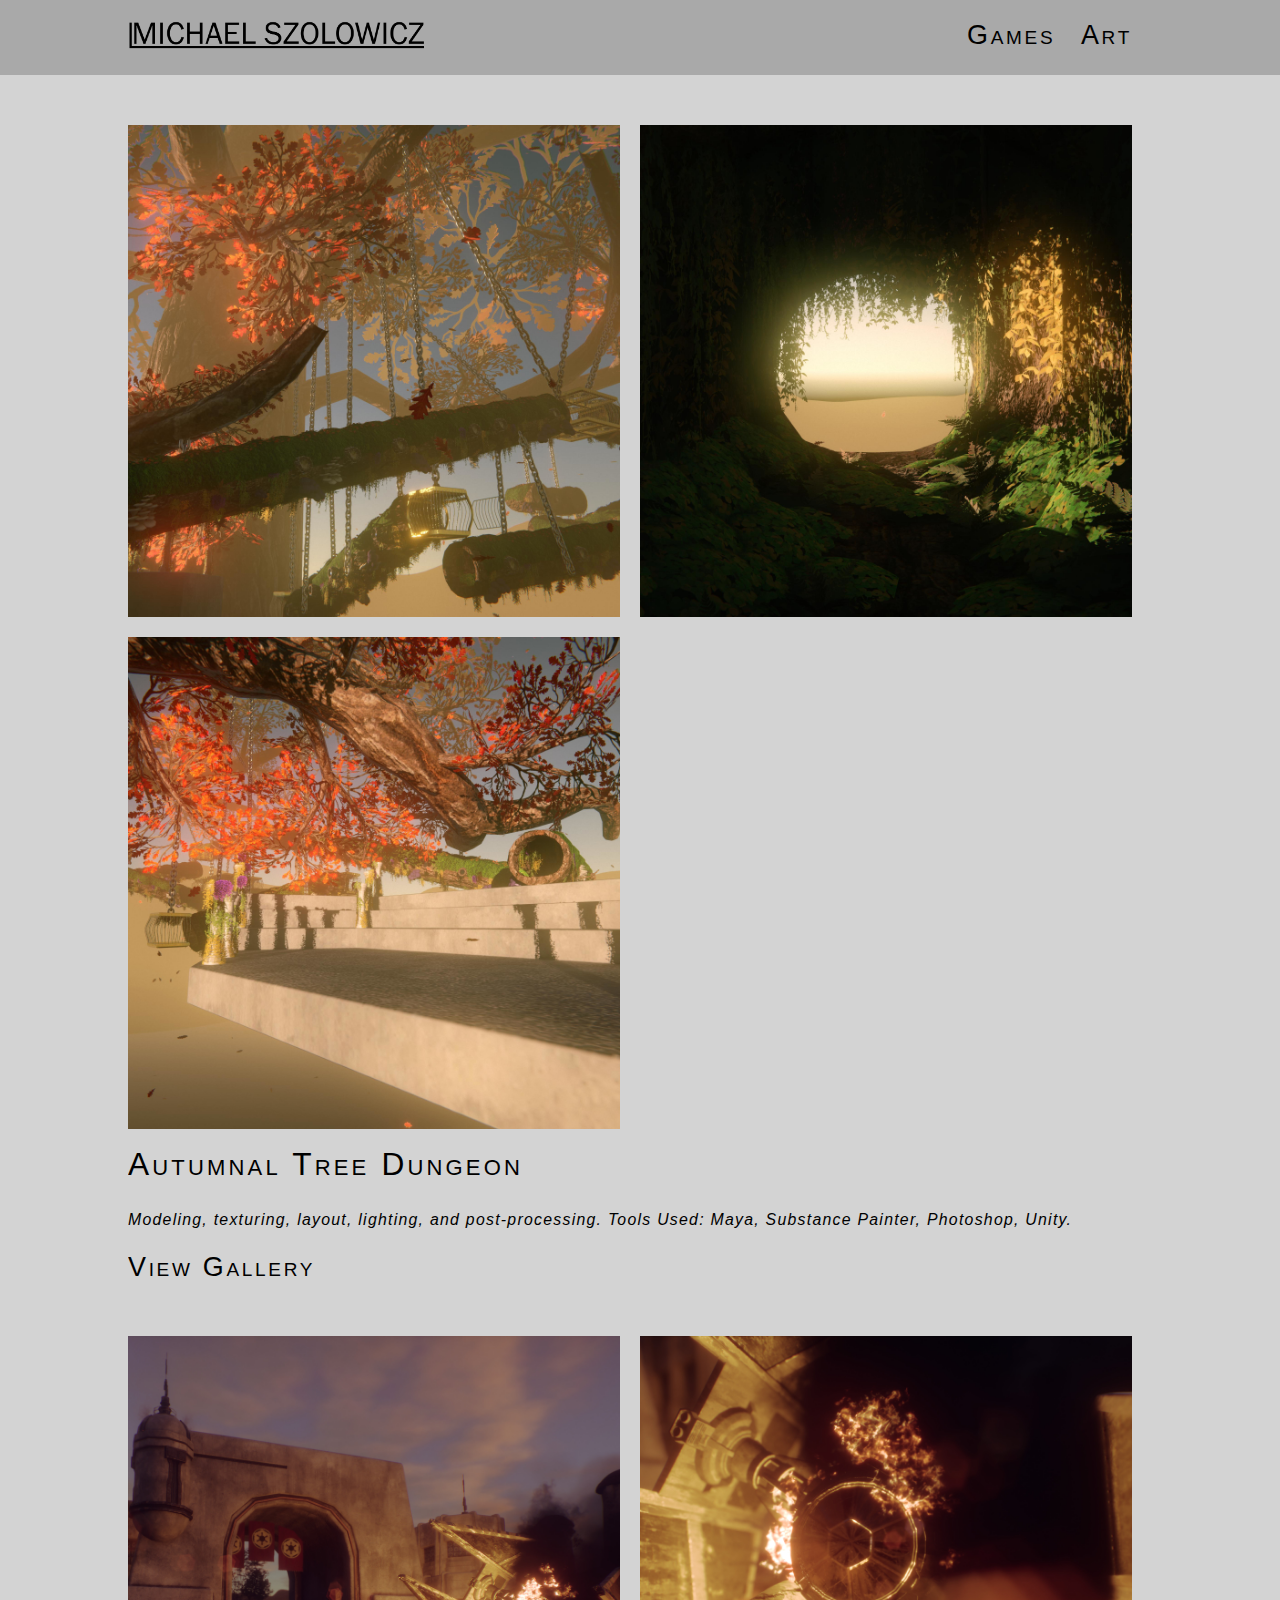
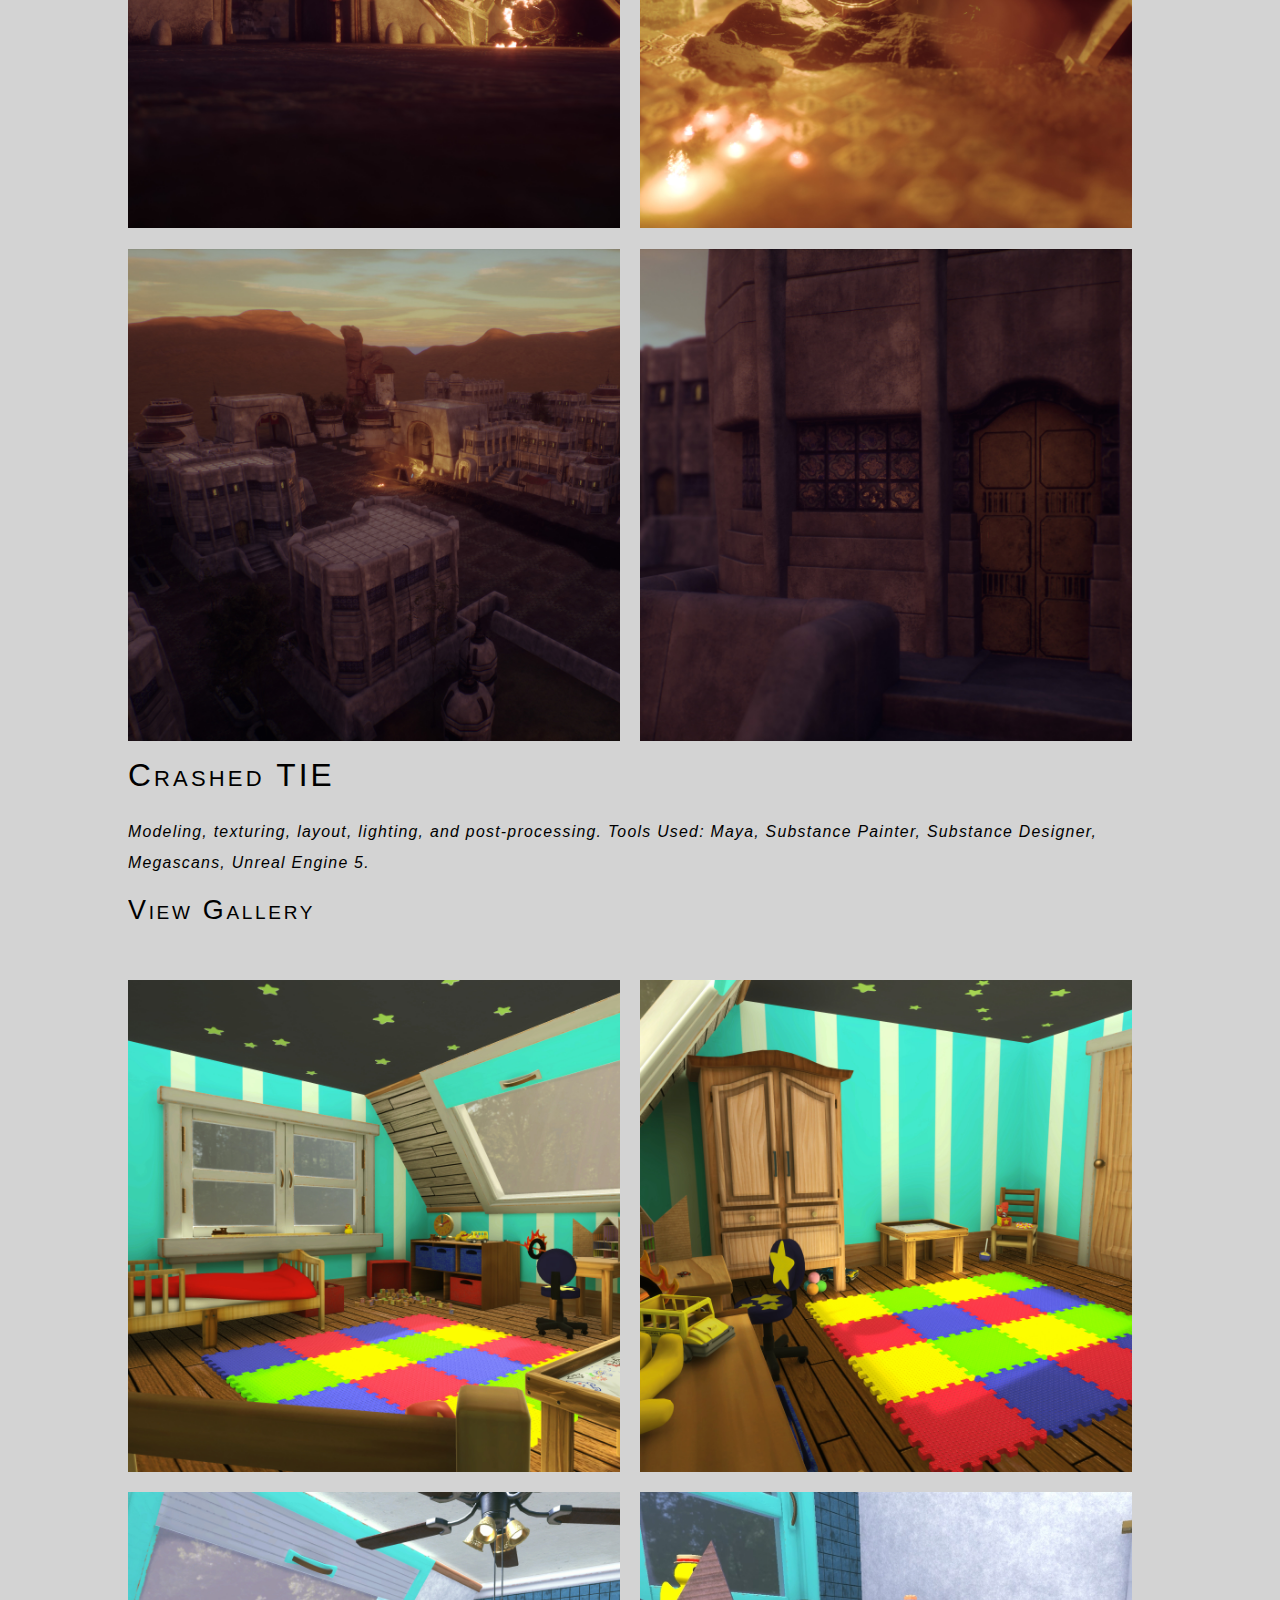
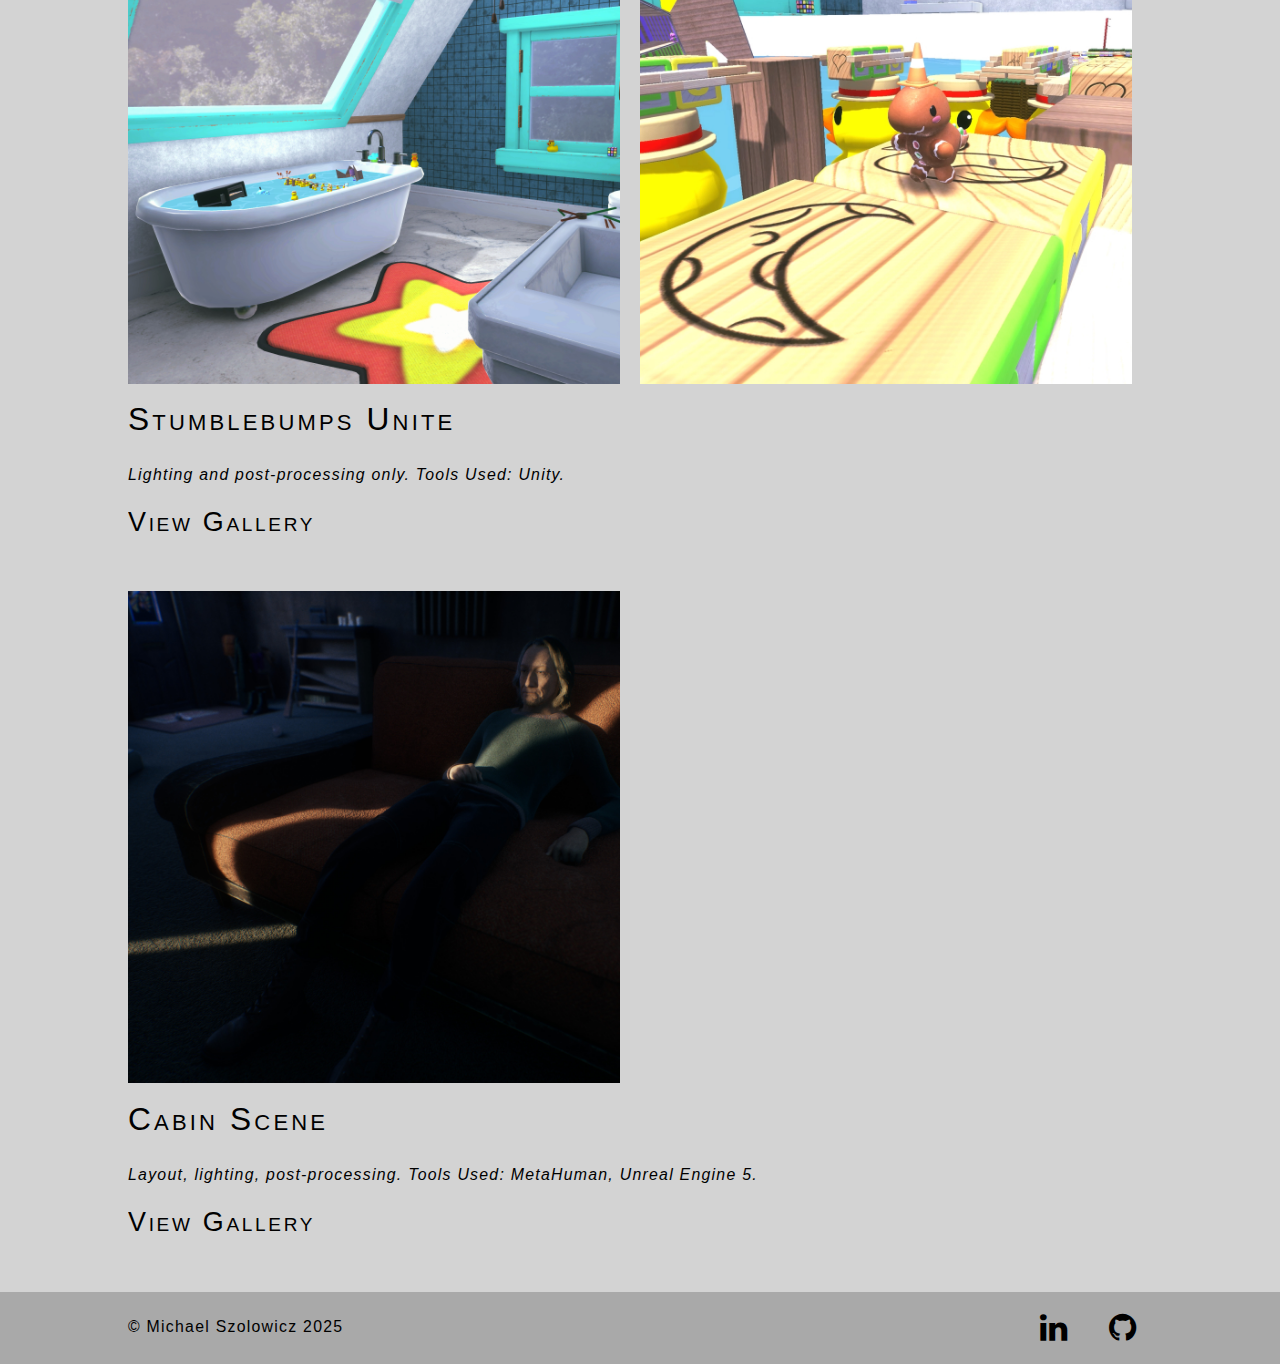
<file: art.html>
<!DOCTYPE html>
<html lang="eng-US">

<head>
    <title>Michael Szolowicz - Art</title>
    <meta name="viewport" content="width=device-width, initial-scale=1">
    <link rel="icon" type="image/x-icon" href="images/global/favicon.png">
    <link rel="stylesheet" href="styles/global.css">
    <link rel="stylesheet" href="styles/art.css">
    <script src="elements/header.js" type="text/javascript" defer></script>
    <script src="elements/footer.js" type="text/javascript" defer></script>
    <script src="scripts/art.js" type="text/javascript" defer></script>
    <link rel="stylesheet" href="https://cdnjs.cloudflare.com/ajax/libs/font-awesome/4.7.0/css/font-awesome.min.css">
</head>

<body>
    <header-element></header-element>

    <main>
        <span class="spacer"></span>

        <div class="section center-h">
            <div class="subsection">
                <div class="preview-gallery">
                    <div class="preview-image">
                        <img alt="A large, autumnal tree overgrown with vines." src="images/art/tree_thumb_3.jpg">
                    </div>
                    <div class="preview-image">
                        <img alt="The inside of a dark, overgrown log. Light pours in through an opening on the far side."
                            src="images/art/tree_thumb_2.jpg">
                    </div>
                    <div class="preview-image">
                        <img alt="A large, autumnal tree overgrown with vines." src="images/art/tree_thumb_1.jpg">
                    </div>
                </div>

                <h2 class="project-heading">Autumnal Tree Dungeon</h2>
                <p class="project-description"><i>Modeling, texturing, layout, lighting, and post-processing. Tools
                        Used: Maya, Substance Painter,
                        Photoshop, Unity.</i></p>
                <ul class="project-buttons">
                    <li><span><a href="tree.html">View Gallery</a></span></li>
                </ul>
            </div>
        </div>

        <span class="spacer"></span>

        <div class="section center-h">
            <div class="subsection">
                <div class="preview-gallery">
                    <div class="preview-image">
                        <img alt="A crashed Star Wars spaceship burns in the middle of a science fiction settlement."
                            src="images/art/stwr_thumb_1.jpg">
                    </div>
                    <div class="preview-image">
                        <img alt="Close up of a burning Star Wars spaceship." src="images/art/stwr_thumb_2.jpg">
                    </div>
                    <div class="preview-image">
                        <img alt="A small science fiction settlement seen from above at sundown."
                            src="images/art/stwr_thumb_3.jpg">
                    </div>
                    <div class="preview-image">
                        <img alt="Close up of a science fiction building with a brass door and concrete walls."
                            src="images/art/stwr_thumb_5.jpg">
                    </div>
                </div>

                <h2 class="project-heading">Crashed TIE</h2>
                <p class="project-description"><i>Modeling, texturing, layout, lighting, and post-processing. Tools
                        Used: Maya, Substance Painter, Substance Designer, Megascans, Unreal Engine 5.</i></p>
                <ul class="project-buttons">
                    <li><span><a href="tie.html">View Gallery</a></span></li>
                </ul>
            </div>
        </div>

        <span class="spacer"></span>

        <div class="section center-h">
            <div class="subsection">
                <div class="preview-gallery">
                    <div class="preview-image">
                        <img alt="A young child's bedroom. Toys are scattered about and warm light pours in through a large window."
                            src="images/art/stmbl_thumb_001.jpg">
                    </div>
                    <div class="preview-image">
                        <img alt="A young child's bedroom. Toys are scattered about and warm light pours in through a large window."
                            src="images/art/stmbl_thumb_002.jpg">
                    </div>
                    <div class="preview-image">
                        <img alt="A cool looking bathroom. Toys float around in the tub full of water."
                            src="images/art/stmbl_thumb_003.jpg">
                    </div>
                    <div class="preview-image">
                        <img alt="A small, gingerbread dinosaur wearing a traffic cone hat runs around on toys floating in a bathtub."
                            src="images/art/stmbl_thumb_004.jpg">
                    </div>
                </div>

                <h2 class="project-heading">Stumblebumps Unite</h2>
                <p class="project-description"><i>Lighting and post-processing only. Tools Used: Unity.</i></p>
                <ul class="project-buttons">
                    <li><span><a href="bedroom.html">View Gallery</a></span></li>
                </ul>
            </div>
        </div>

        <span class="spacer"></span>

        <div class="section center-h">
            <div class="subsection">
                <div class="preview-gallery">
                    <div class="preview-image">
                        <img alt="A man sits dejectedly in a dark room." src="images/art/cabn_thumb_1.jpg">
                    </div>
                </div>

                <h2 class="project-heading">Cabin Scene </h2>
                <p class="project-description"><i>Layout, lighting, post-processing. Tools Used: MetaHuman, Unreal
                        Engine 5.</i></p>
                <ul class="project-buttons">
                    <li><span><a href="cabin.html">View Gallery</a></span></li>
                </ul>
            </div>
        </div>

        <span class="spacer"></span>
    </main>

    <footer-element></footer-element>
</body>

</html>
</file>
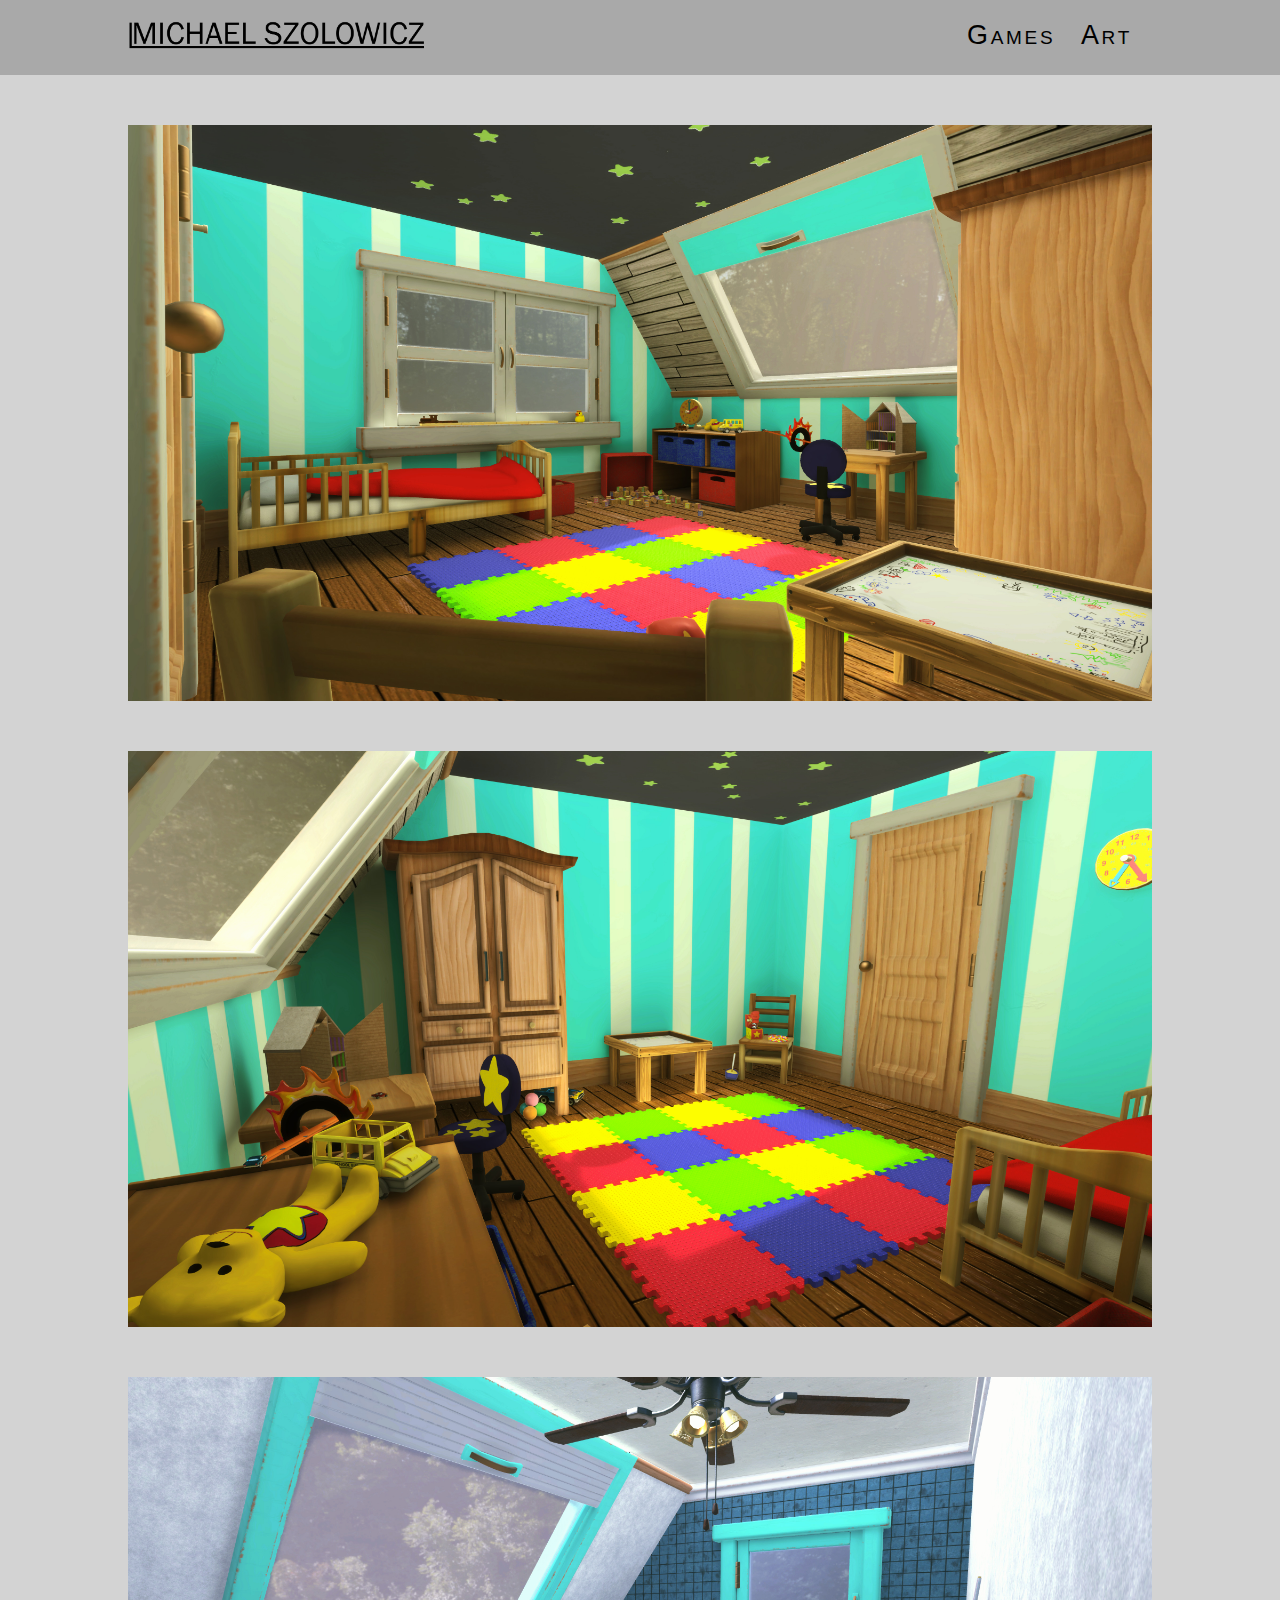
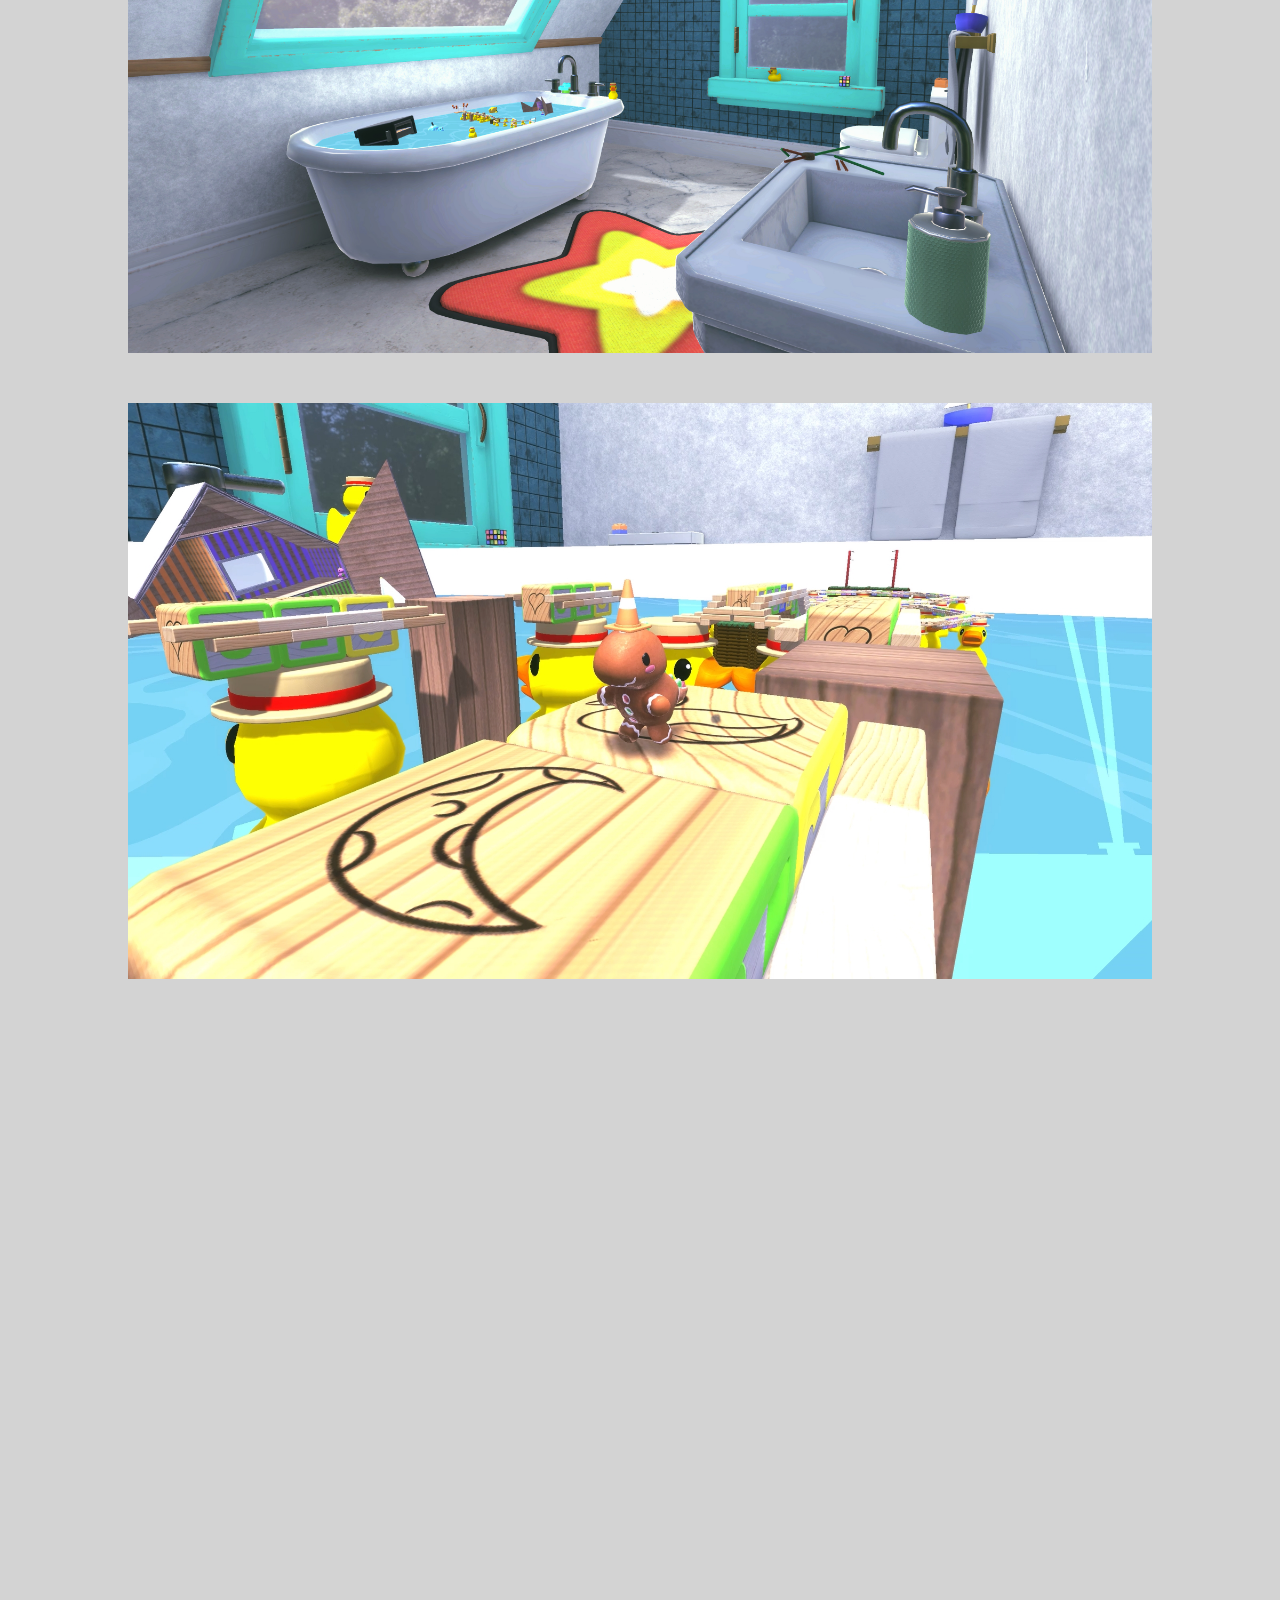
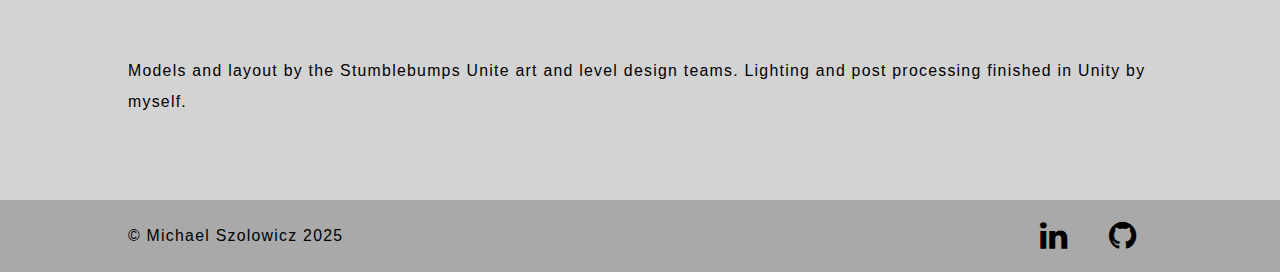
<file: bedroom.html>
<!DOCTYPE html>
<html lang="eng-US">

<head>
    <title>Michael Szolowicz - Stumblebumps Unite Art Gallery</title>
    <meta name="viewport" content="width=device-width, initial-scale=1">
    <link rel="icon" type="image/x-icon" href="images/global/favicon.png">
    <link rel="stylesheet" href="styles/global.css">
    <script src="elements/header.js" type="text/javascript" defer></script>
    <script src="elements/footer.js" type="text/javascript" defer></script>
    <link rel="stylesheet" href="https://cdnjs.cloudflare.com/ajax/libs/font-awesome/4.7.0/css/font-awesome.min.css">
</head>

<body>
    <header-element></header-element>

    <main>
        <span class="spacer"></span>

        <div class="section">
            <div class="subsection">
                <a style="content: url('images/art/stmbl_001.jpg'); width: 100%;" href="images/art/stmbl_001.jpg"
                    target="_blank"></a>

                <span class="spacer"></span>

                <a style="content: url('images/art/stmbl_002.jpg'); width: 100%;" href="images/art/stmbl_002.jpg"
                    target="_blank"></a>


                <span class="spacer"></span>

                <a style="content: url('images/art/stmbl_003.jpg'); width: 100%;" href="images/art/stmbl_003.jpg"
                    target="_blank"></a>


                <span class="spacer"></span>

                <a style="content: url('images/art/stmbl_004.jpg'); width: 100%;" href="images/art/stmbl_004.jpg"
                    target="_blank"></a>

                <span class="spacer"></span>

                <iframe class="video" src="https://www.youtube.com/embed/fXzoS_Zckv4?si=KSIwzJ5Vkl8THxBR"
                    title="YouTube video player" frameborder="0"
                    allow="accelerometer; autoplay; clipboard-write; encrypted-media; gyroscope; picture-in-picture; web-share"
                    referrerpolicy="strict-origin-when-cross-origin" allowfullscreen></iframe>
            </div>

            <span class="spacer horizontal"></span>

            <div class="subsection start-v" style="width: var(--section-paragraph-extra-thin);">
                <p>Models and layout by the Stumblebumps Unite art and level design teams. Lighting and post processing
                    finished in Unity by myself.</p>
            </div>
        </div>

        <span class="spacer"></span>
    </main>

    <footer-element></footer-element>
</body>

</html>
</file>
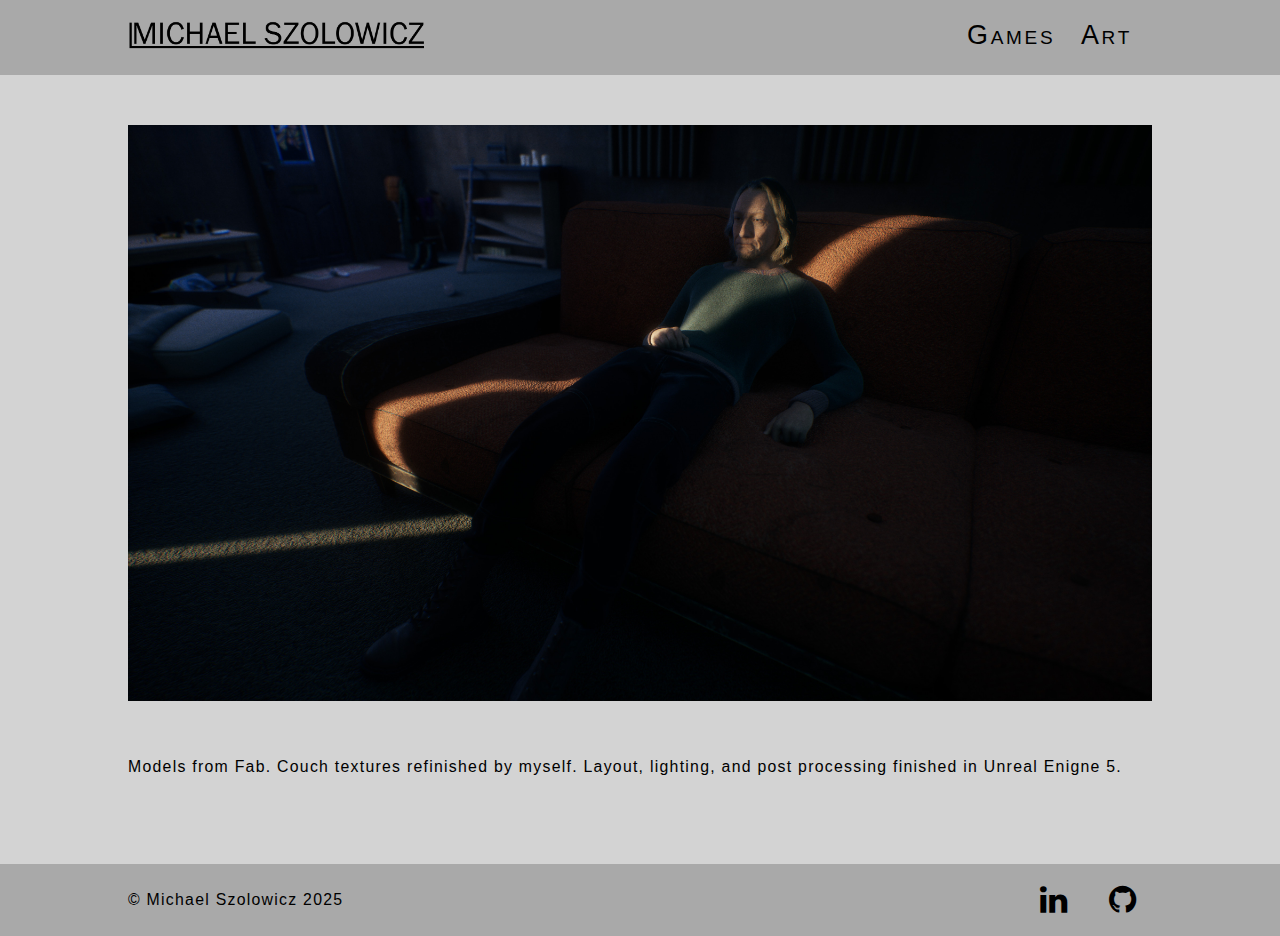
<file: cabin.html>
<!DOCTYPE html>
<html lang="eng-US">

<head>
    <title>Michael Szolowicz - Cabin Scene</title>
    <meta name="viewport" content="width=device-width, initial-scale=1">
    <link rel="icon" type="image/x-icon" href="images/global/favicon.png">
    <link rel="stylesheet" href="styles/global.css">
    <script src="elements/header.js" type="text/javascript" defer></script>
    <script src="elements/footer.js" type="text/javascript" defer></script>
    <link rel="stylesheet" href="https://cdnjs.cloudflare.com/ajax/libs/font-awesome/4.7.0/css/font-awesome.min.css">
</head>

<body>
    <header-element></header-element>

    <main>
        <span class="spacer"></span>

        <div class="section">
            <div class="subsection">
                <a style="content: url('images/art/cabn_1.jpg'); width: 100%;" href="images/art/cabn_1.jpg"
                    target="_blank"></a>
            </div>

            <span class="spacer horizontal"></span>

            <div class="subsection start-v" style="width: var(--section-paragraph-extra-thin);">
                <p>Models from Fab. Couch textures refinished by myself. Layout, lighting, and post processing finished in Unreal Enigne 5.</p>
            </div>
        </div>

        <span class="spacer"></span>
    </main>

    <footer-element></footer-element>
</body>

</html>
</file>
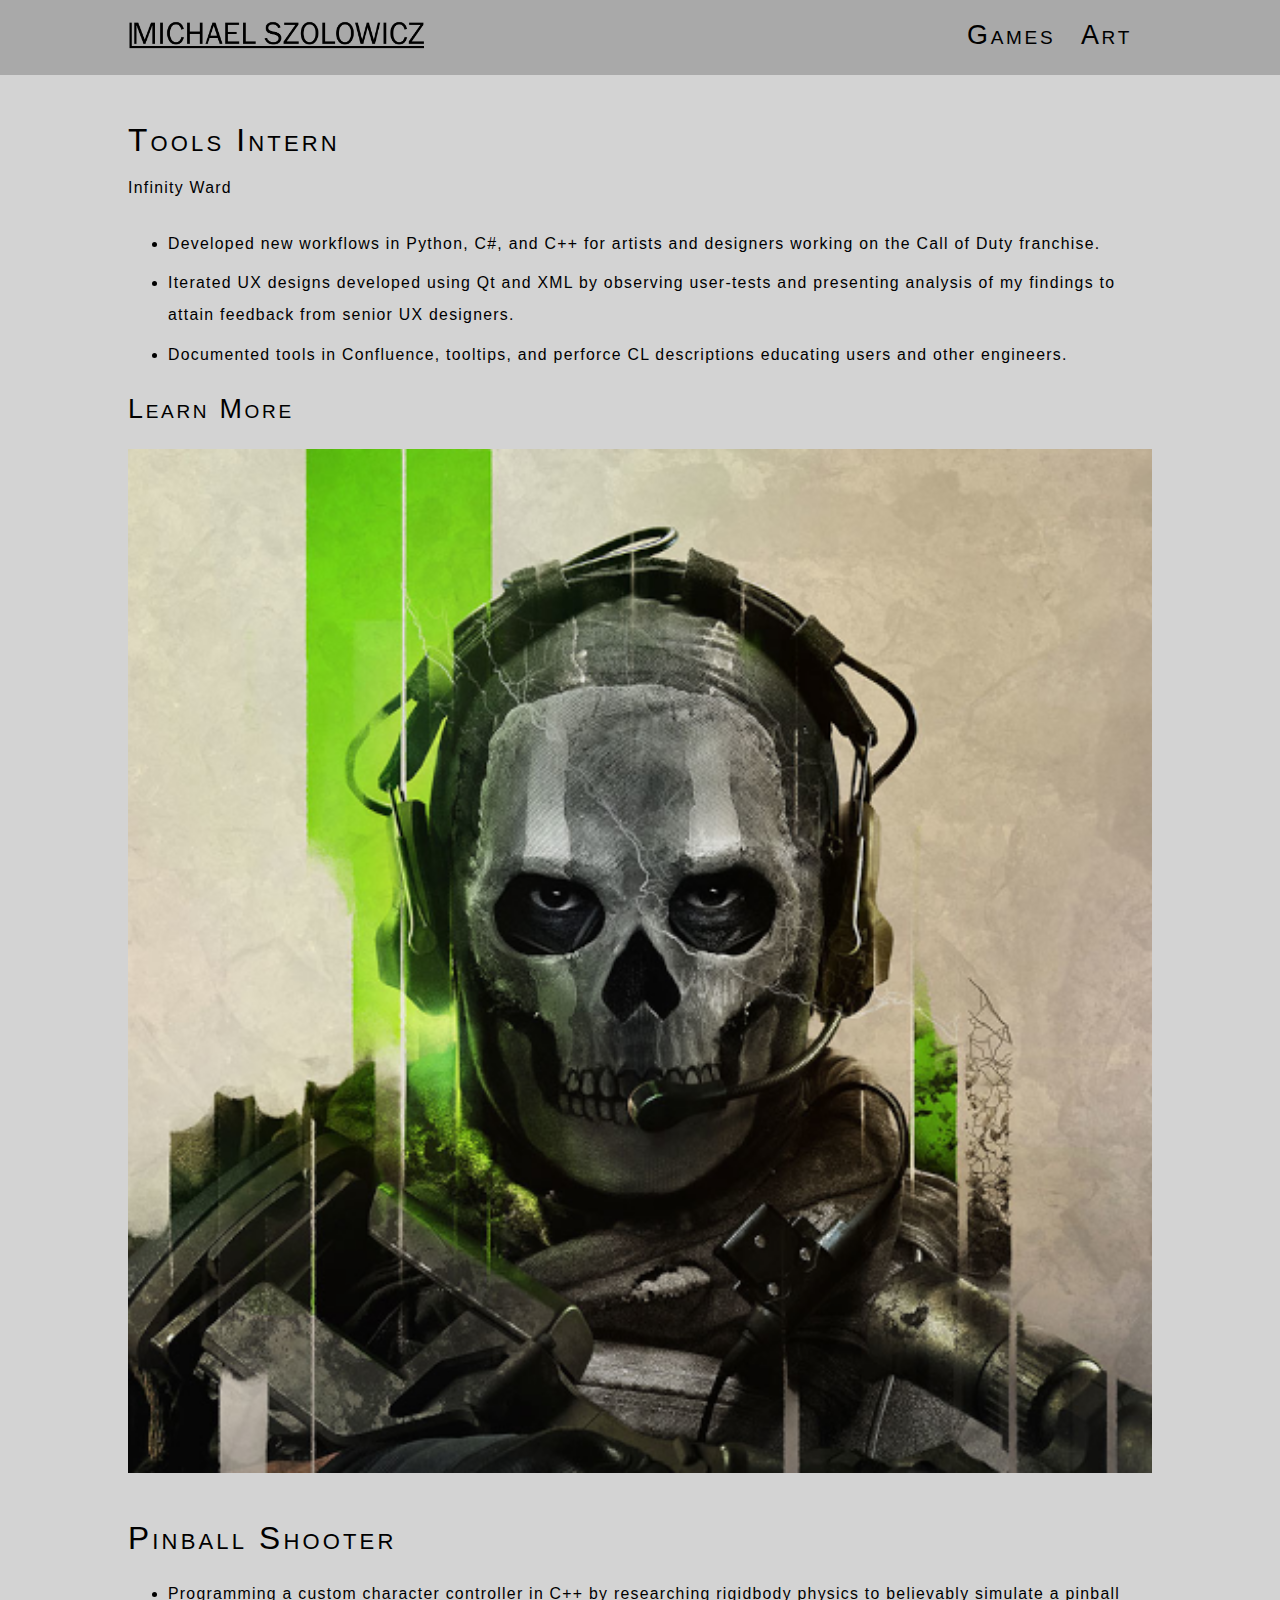
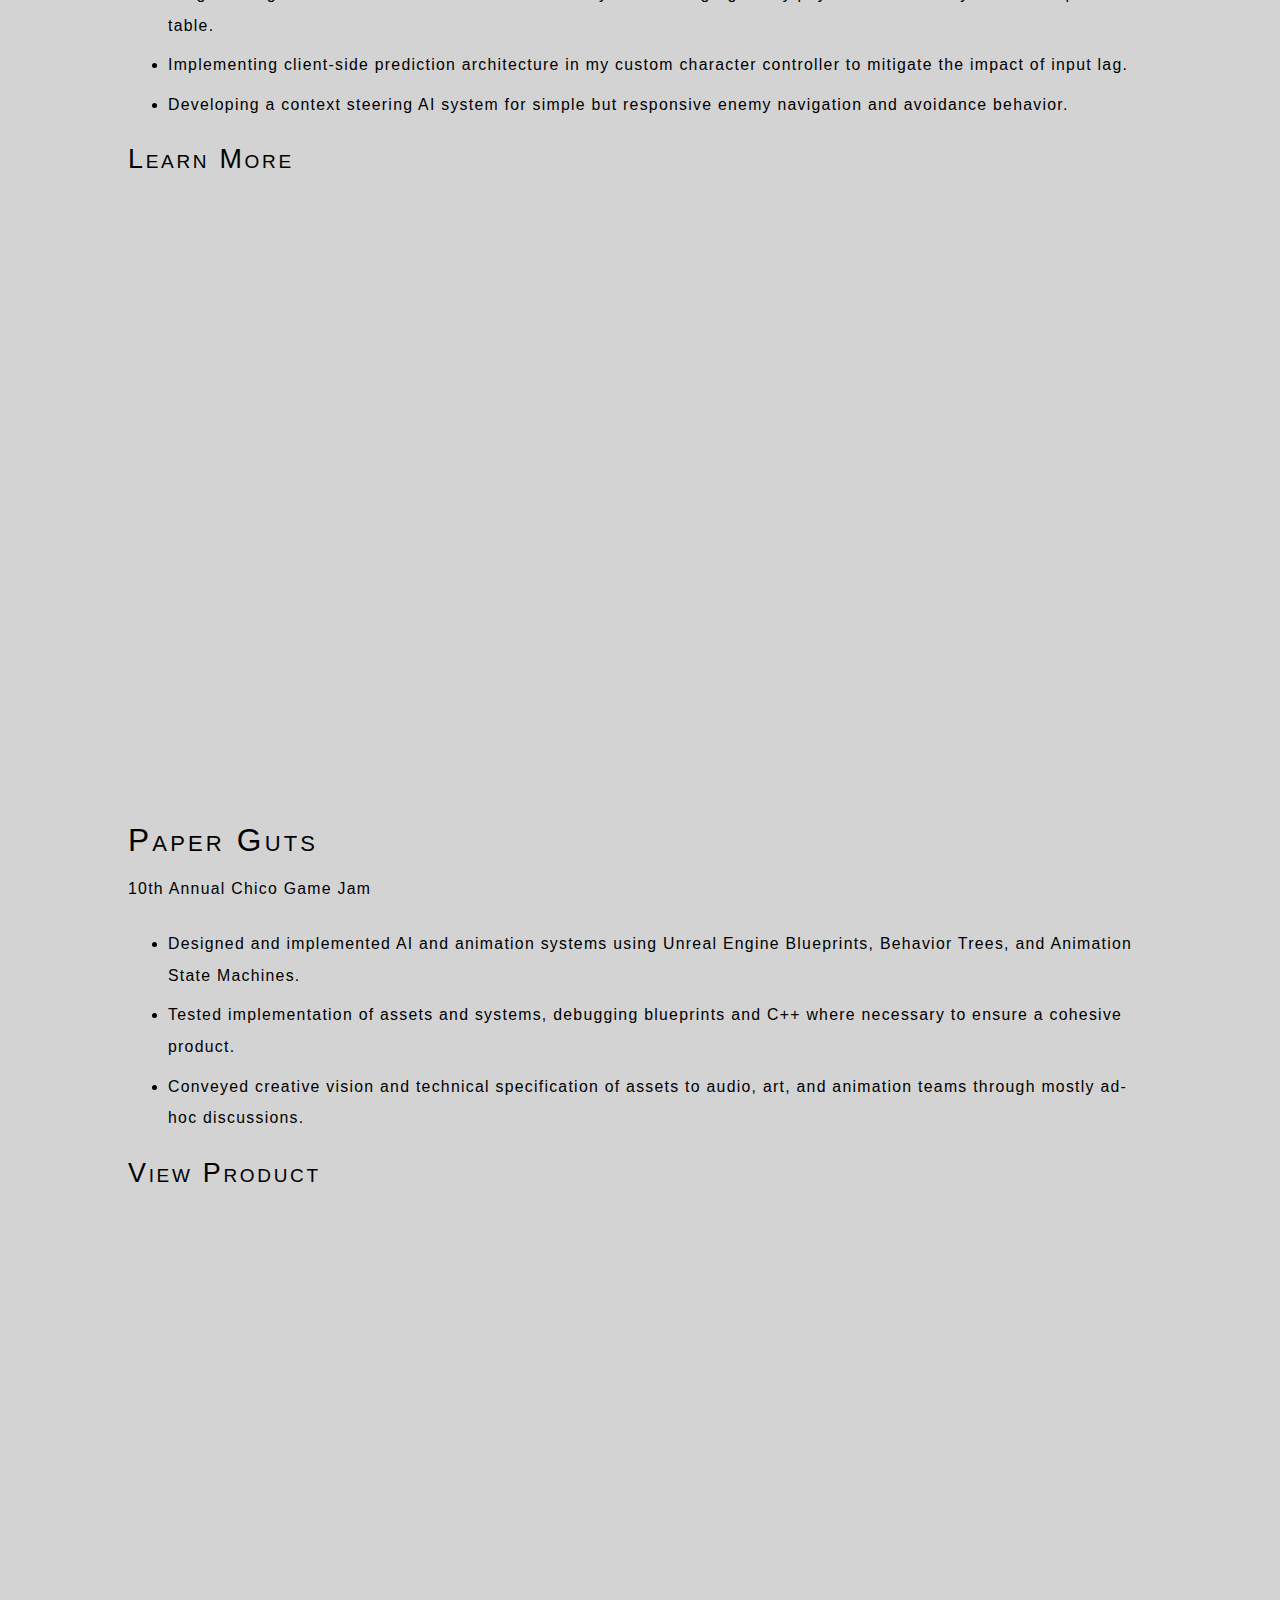
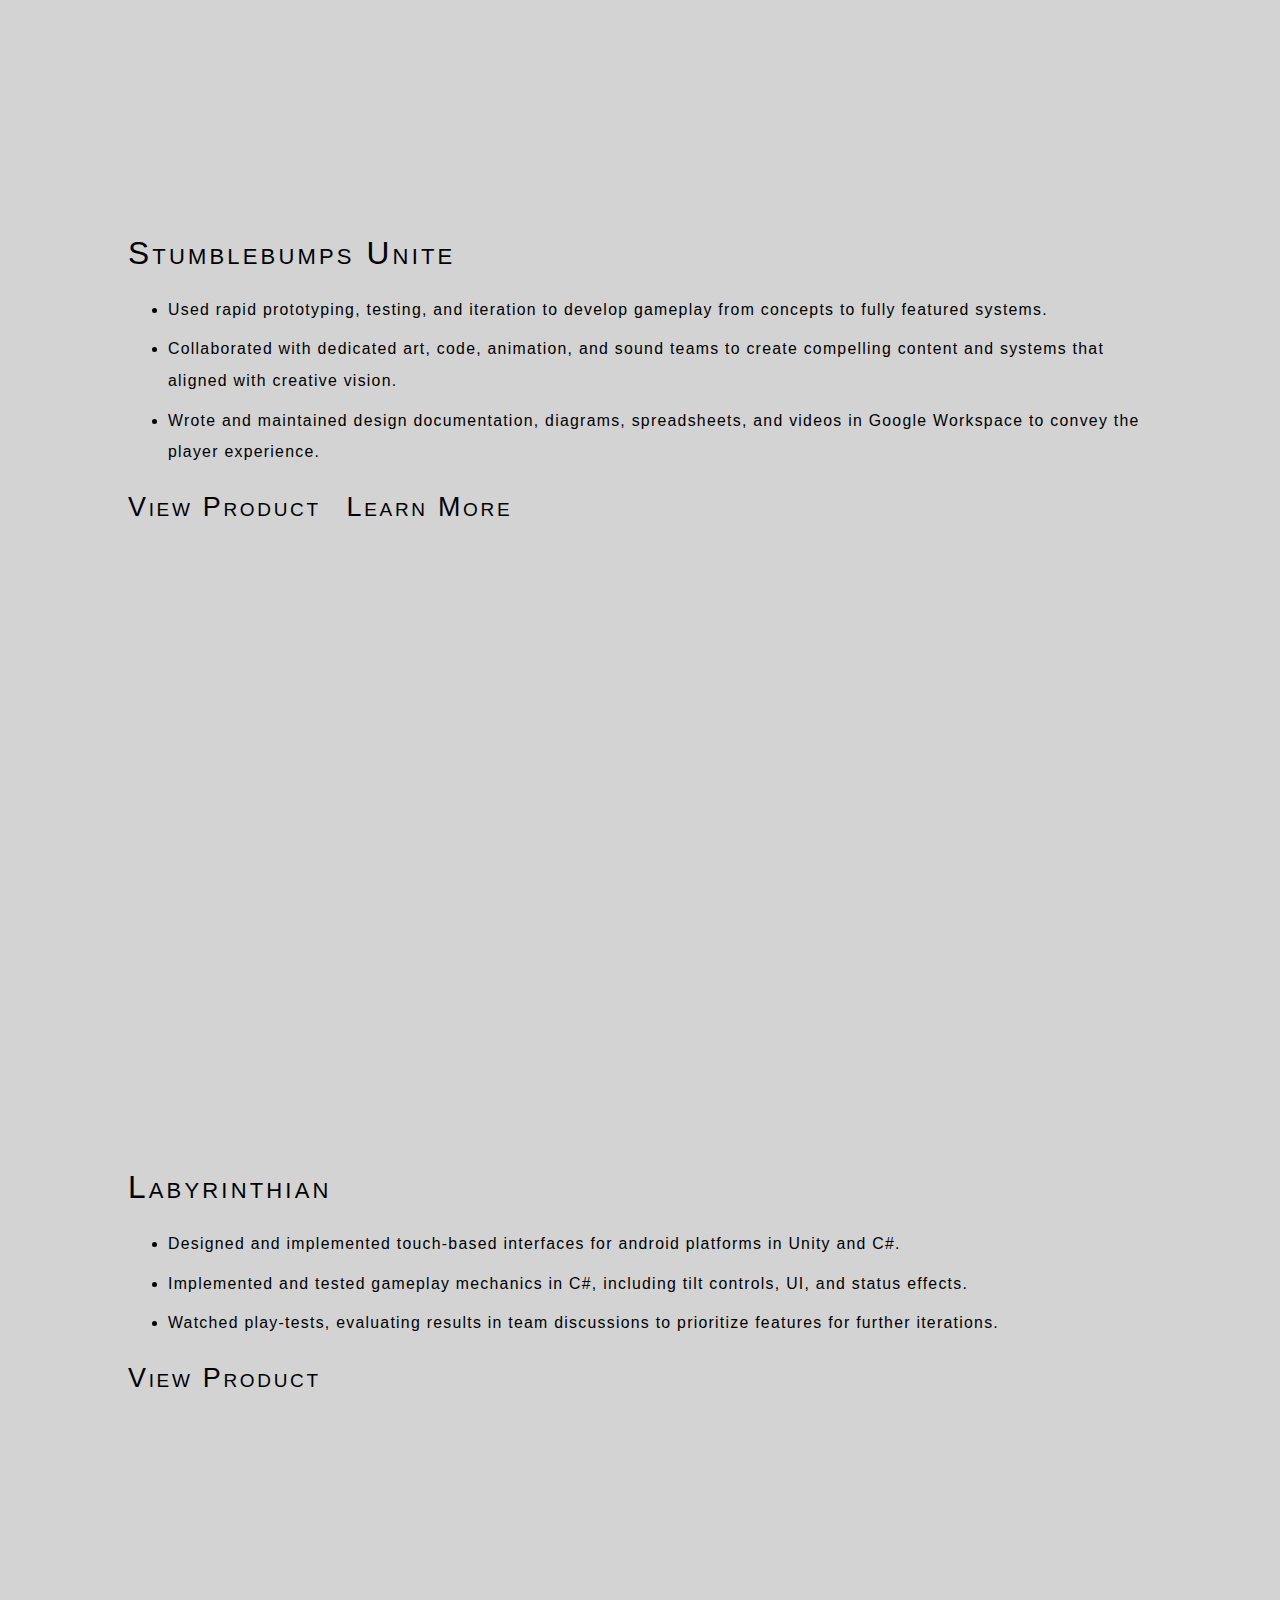
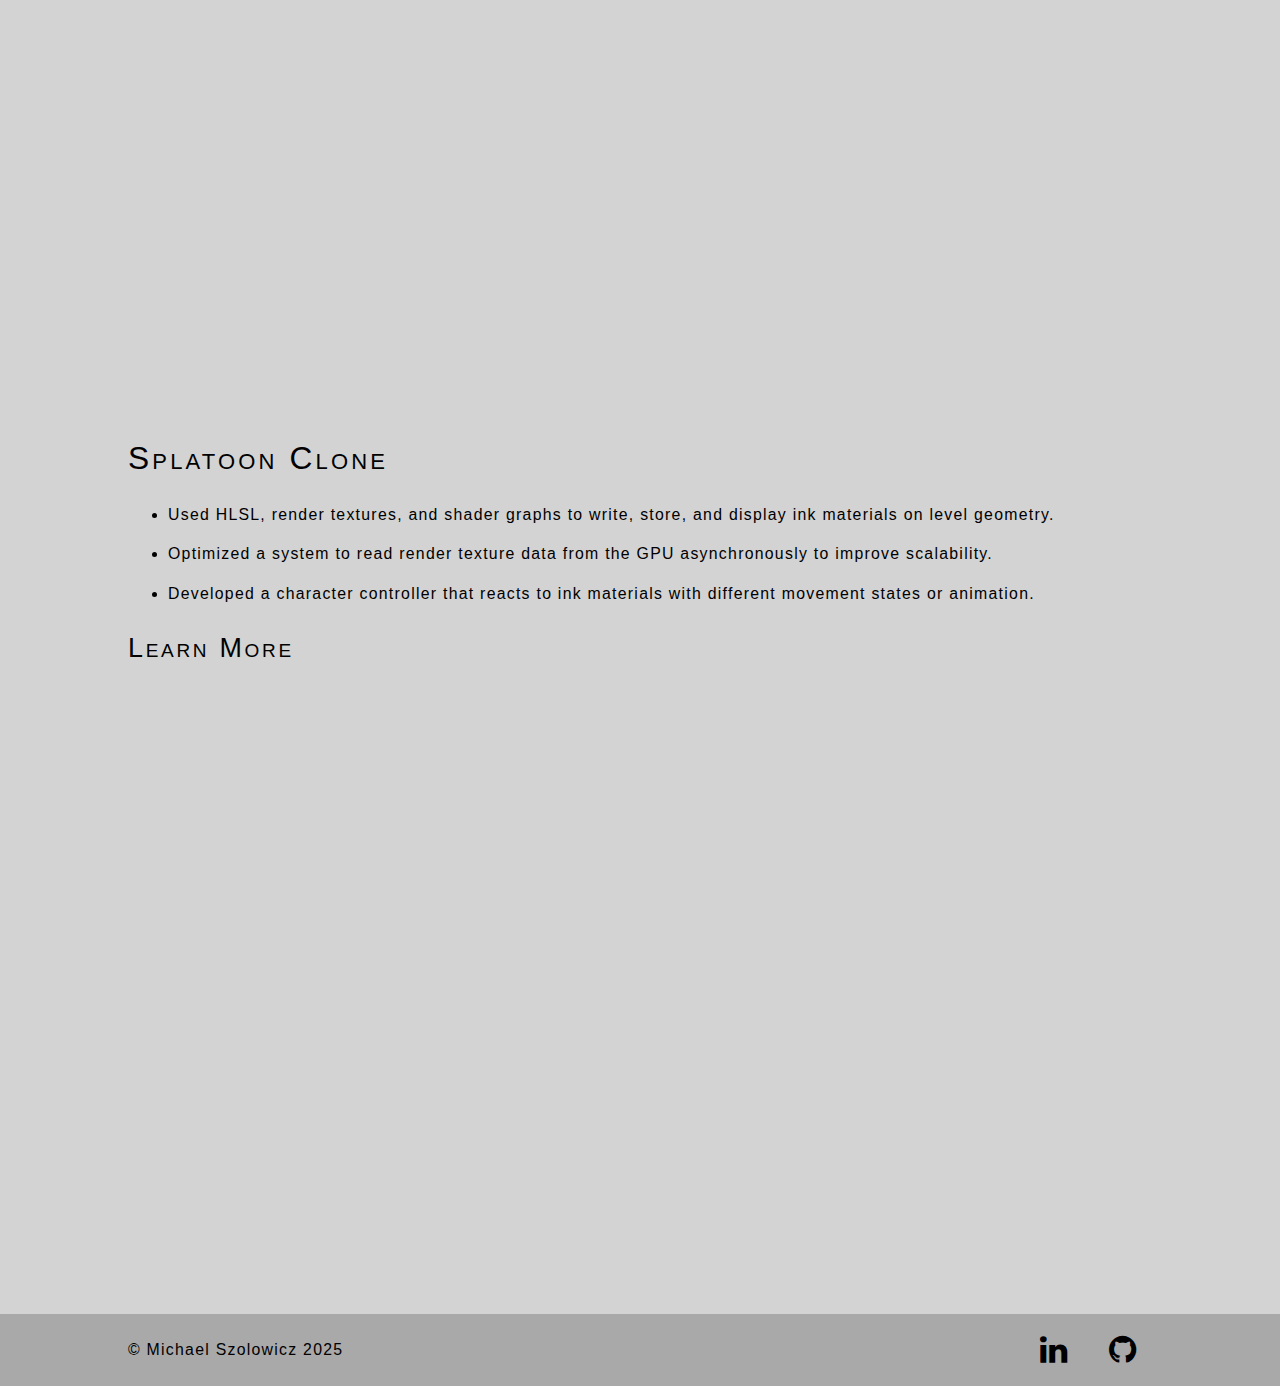
<file: design.html>
<!DOCTYPE html>
<html lang="eng-US">

<head>
    <title>Michael Szolowicz</title>
    <meta name="viewport" content="width=device-width, initial-scale=1">
    <meta http-equiv="refresh" content="0;url=games.html" />
</head>

<body>

    <main>
        <p>Redirecting...<p>
        <a href="games.html">Click here if you are not redirected.<a>
    </main>

</body>

</html>
</file>
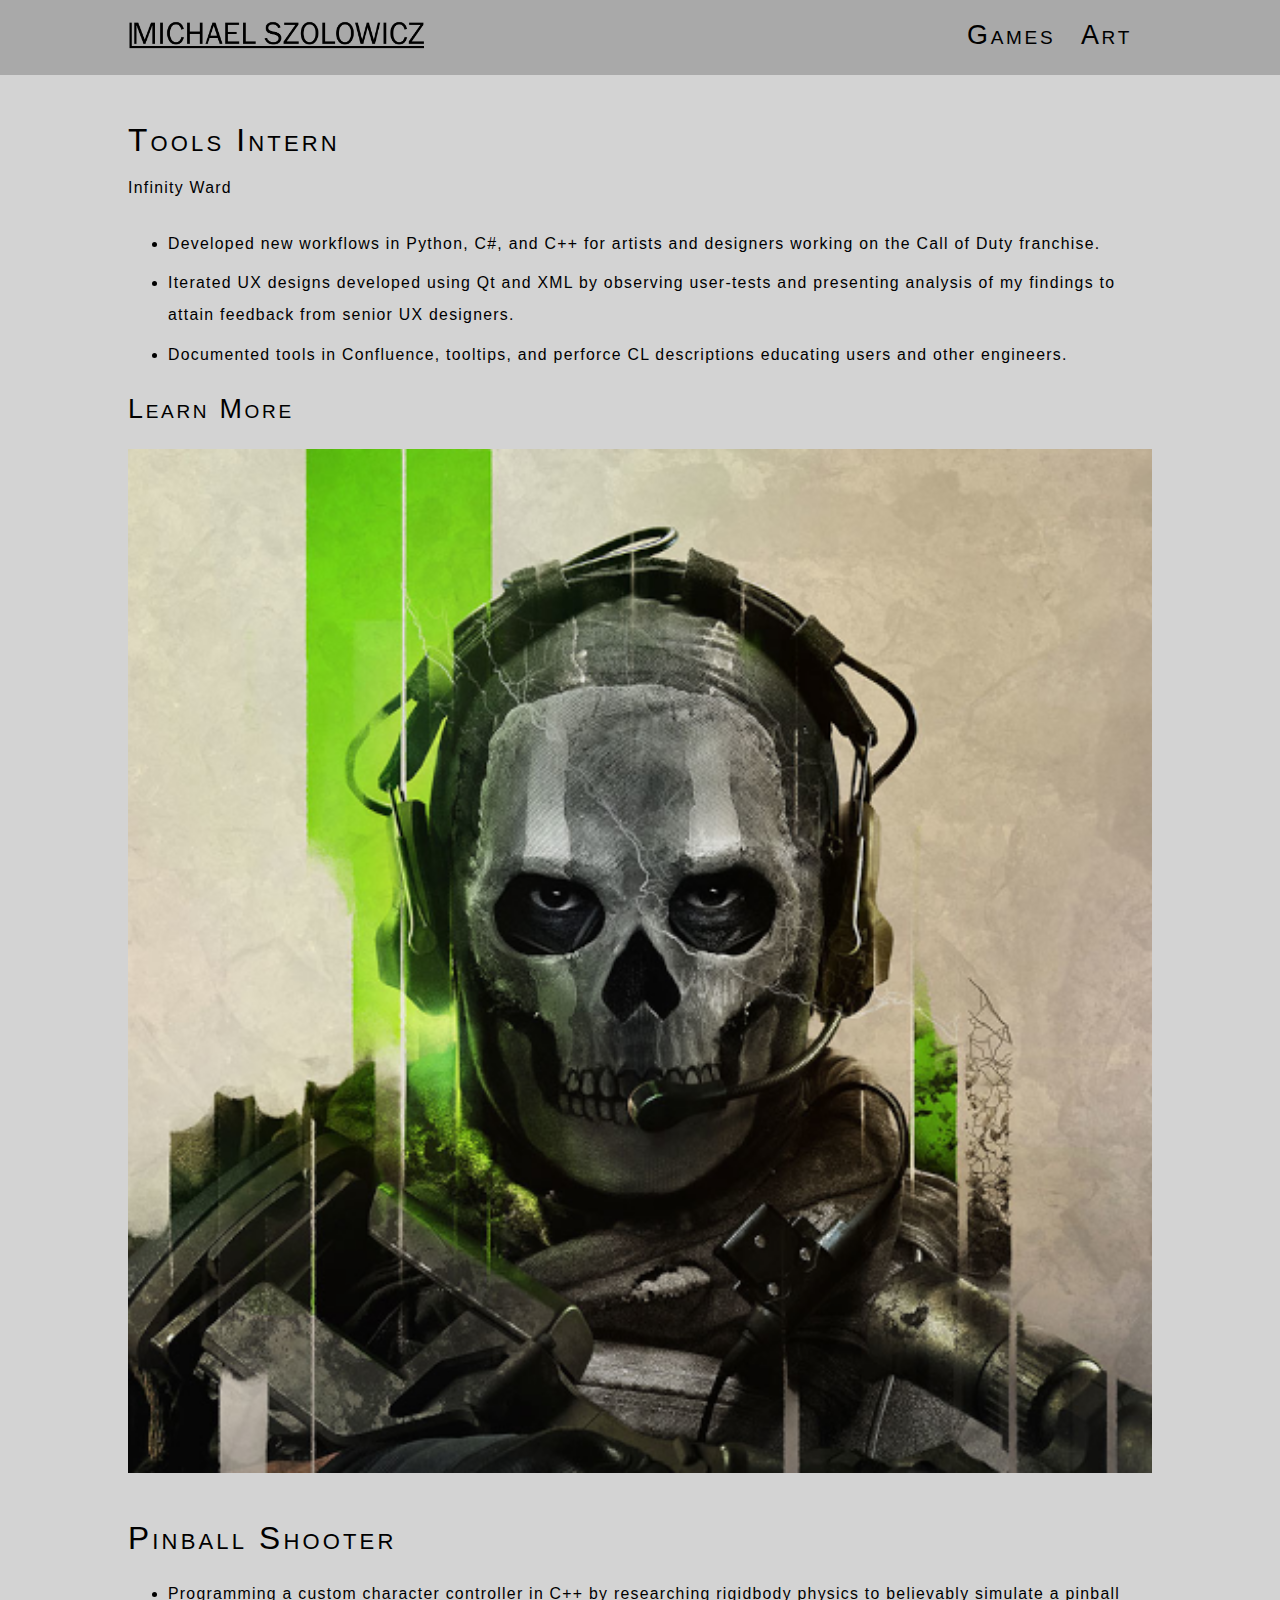
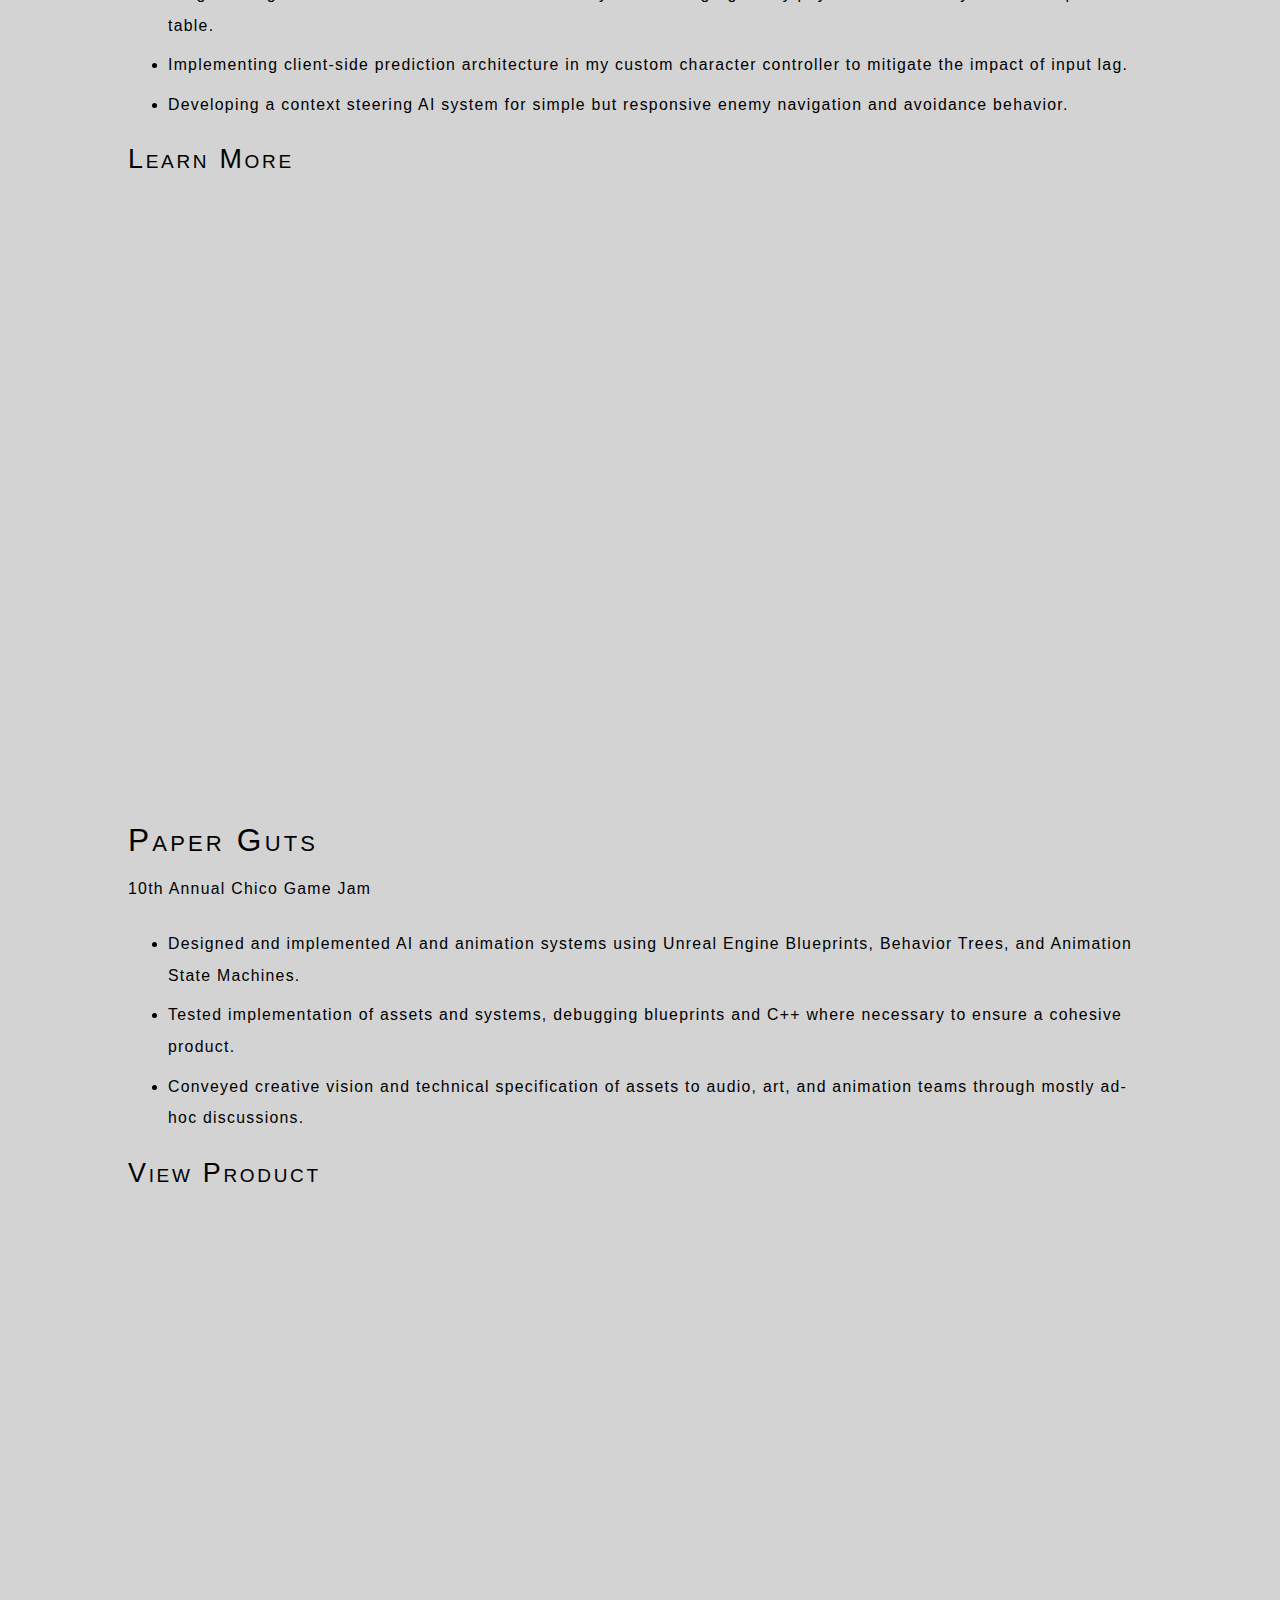
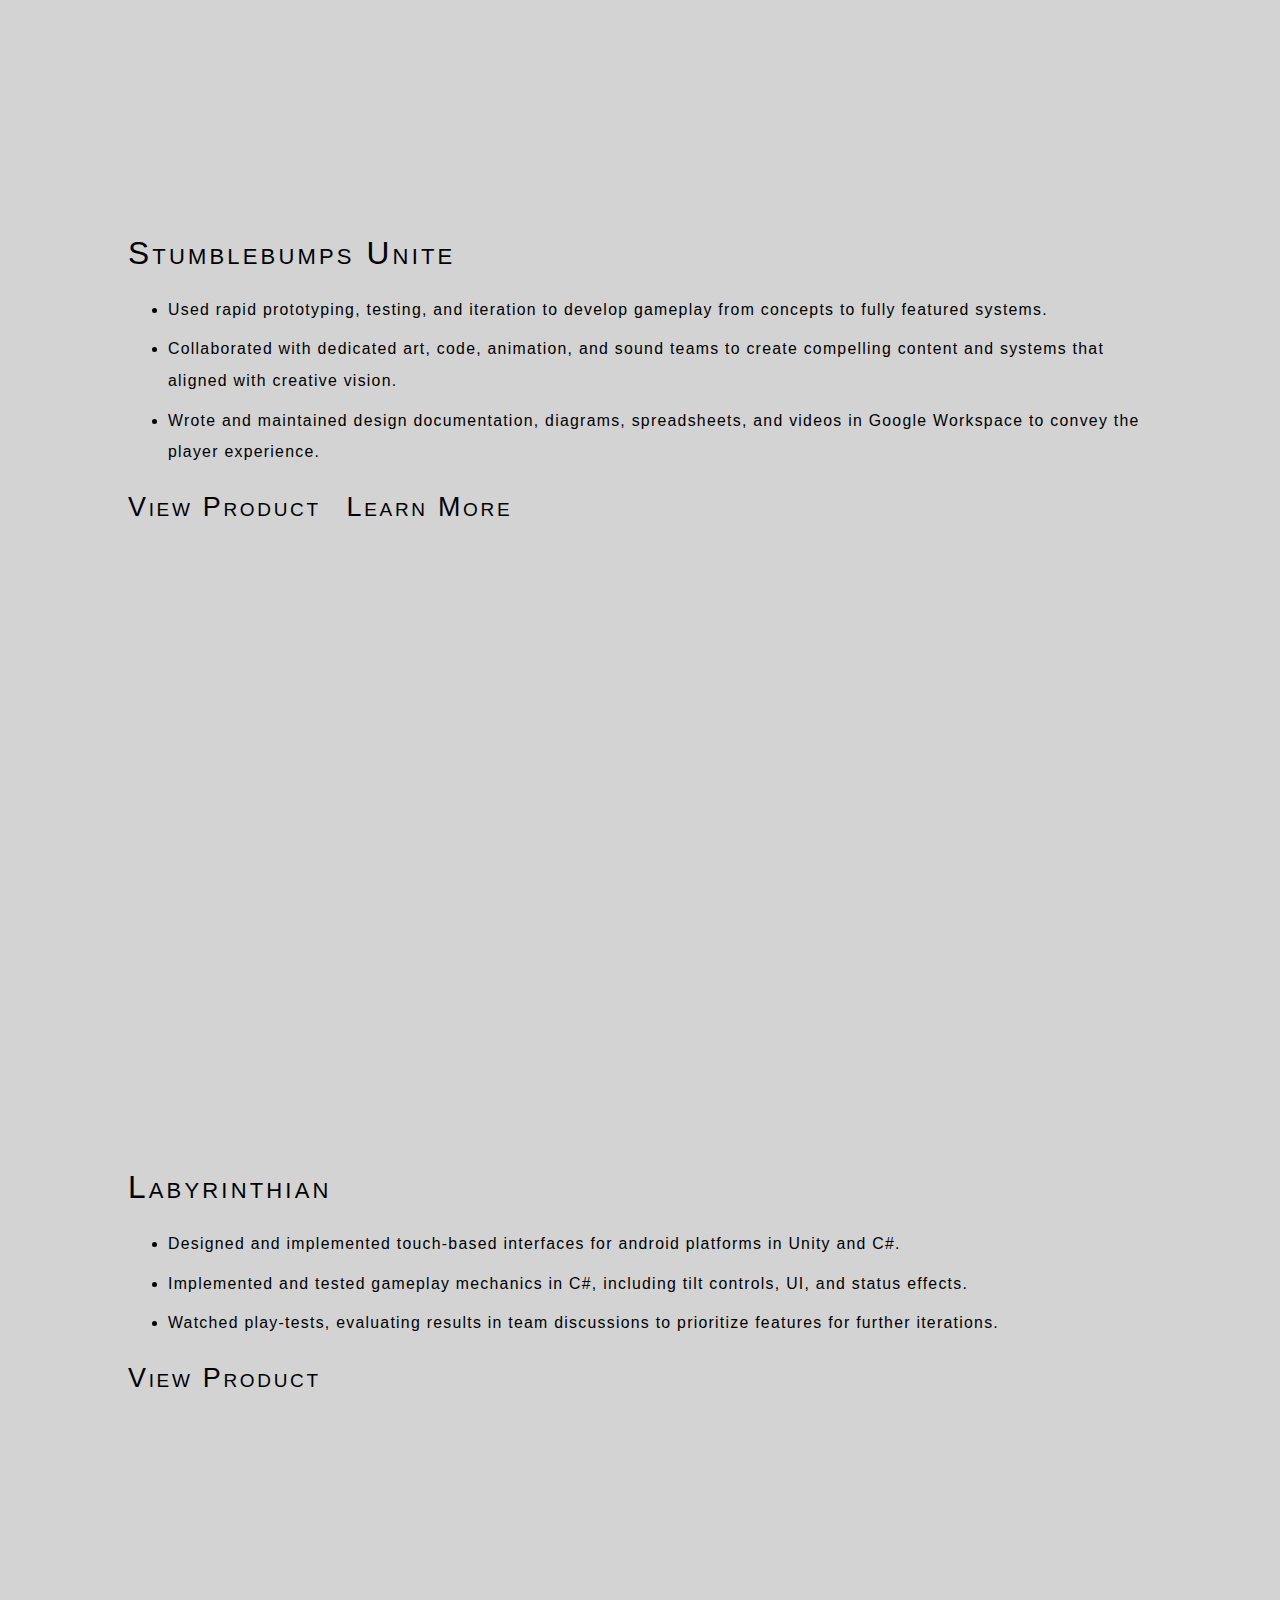
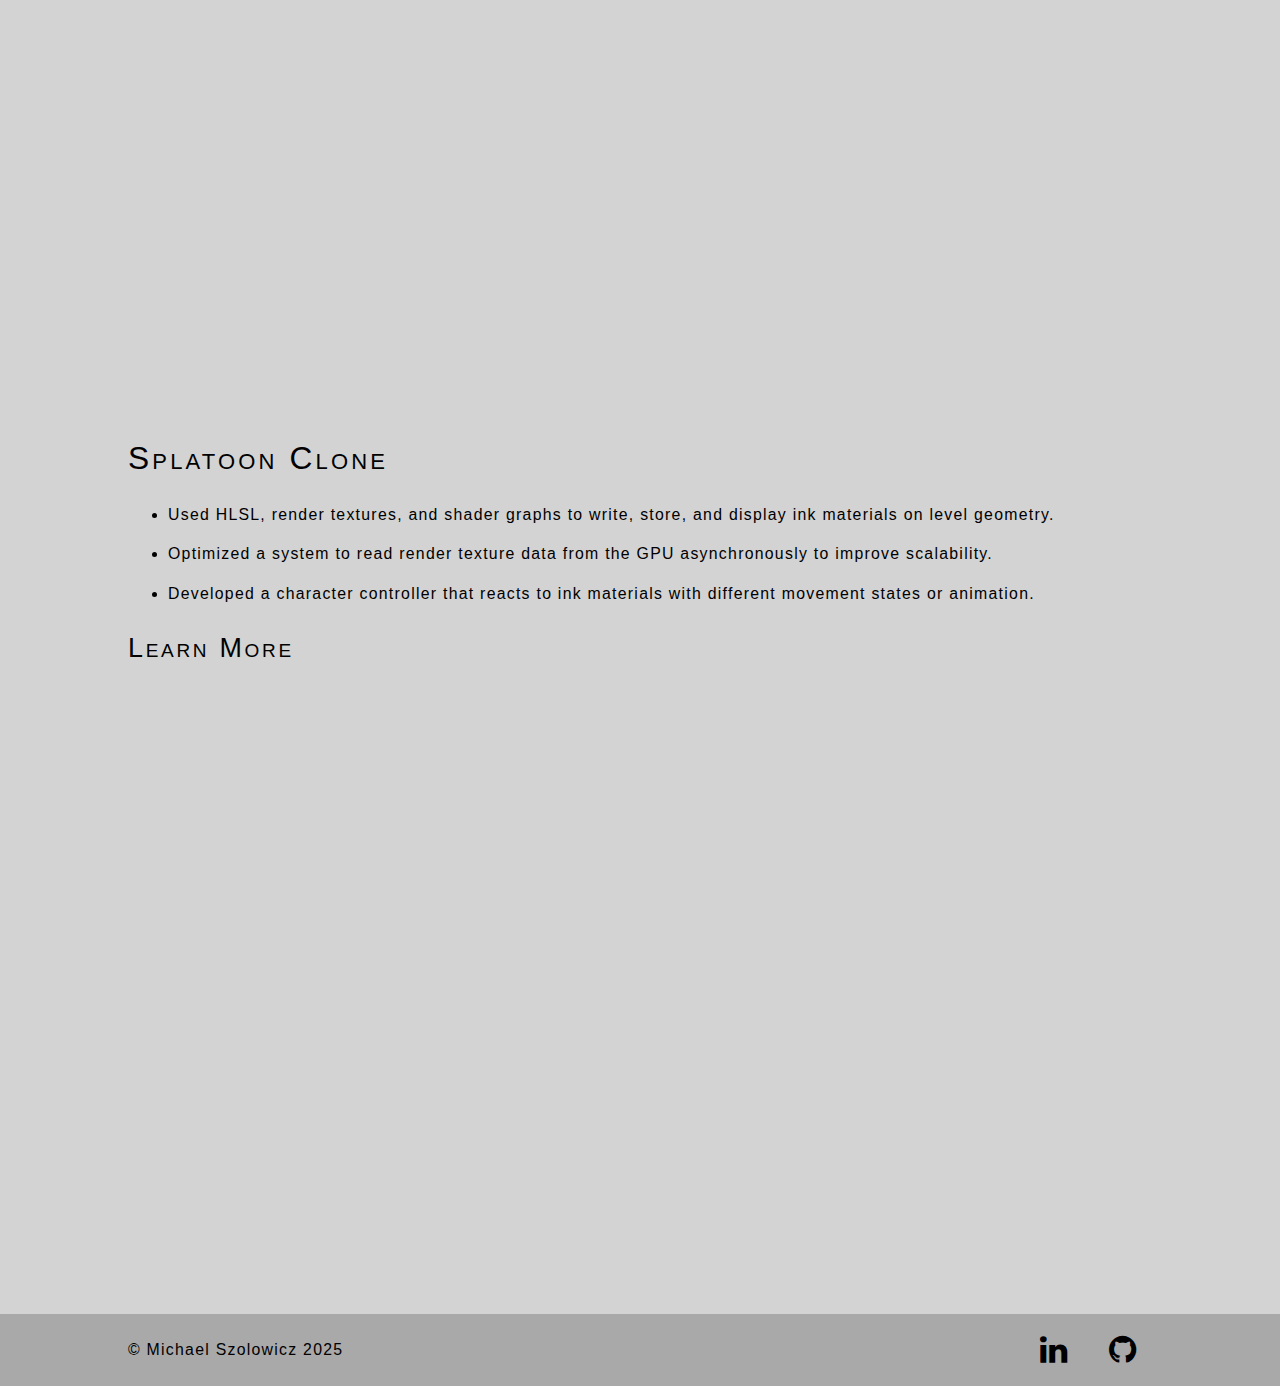
<file: games.html>
<!DOCTYPE html>
<html lang="eng-US">

<head>
    <title>Michael Szolowicz - Games</title>
    <meta name="viewport" content="width=device-width, initial-scale=1">
    <link rel="icon" type="image/x-icon" href="images/global/favicon.png">
    <link rel="stylesheet" href="styles/global.css">
    <script src="elements/header.js" type="text/javascript" defer></script>
    <script src="elements/footer.js" type="text/javascript" defer></script>
    <link rel="stylesheet" href="https://cdnjs.cloudflare.com/ajax/libs/font-awesome/4.7.0/css/font-awesome.min.css">
</head>

<body>
    <header-element></header-element>

    <main>
        <span class="spacer"></span>

        <div class="section project">
            <div class="subsection project-info">
                <h2 class="project-heading">Tools Intern</h2>
                <p class="project-subheading">Infinity Ward</p>
                <ul class="project-description">
                    <li>Developed new workflows in Python, C#, and C++ for artists and designers working on the Call of
                        Duty franchise.</li>
                    <li>Iterated UX designs developed using Qt and XML by observing user-tests and presenting analysis
                        of my
                        findings to attain feedback from senior UX designers.</li>
                    <li>Documented tools in Confluence, tooltips, and perforce CL descriptions educating users and
                        other engineers.</li>
                </ul>
                <ul class="project-buttons">
                    <li><span><a href="iw.html">Learn More</a></span></li>
                </ul>
            </div>

            <span class="spacer thin short"></span>

            <div class="subsection project-media">
                <img src="images/projects/MWII_BLEED_UNBRANDED_CL_040422-1_SQR.png" alt="">
            </div>
        </div>

        <span class="spacer"></span>

        <div class="section project">
            <div class="subsection project-info">
                <h2 class="project-heading">Pinball Shooter</h2>
                <ul class="project-description">
                    <li>Programming a custom character controller in C++ by researching rigidbody physics to
                        believably simulate a pinball table.</li>
                    <li>Implementing client-side prediction architecture in my custom character controller to mitigate
                        the impact of input lag.</li>
                    <li>Developing a context steering AI system for simple but responsive enemy navigation and avoidance
                        behavior.</li>
                </ul>
                <ul class="project-buttons">
                    <li><span><a href="pinball.html">Learn More</a></span></li>
                </ul>
            </div>

            <span class="spacer thin short"></span>

            <div class="subsection project-video">
                <iframe class="video" src="https://www.youtube.com/embed/iagNMxmPL9w?si=Fn-mRGAf6gR_piwj"
                    title="YouTube video player" frameborder="0"
                    allow="accelerometer; autoplay; clipboard-write; encrypted-media; gyroscope; picture-in-picture; web-share"
                    referrerpolicy="strict-origin-when-cross-origin" allowfullscreen></iframe>
            </div>
        </div>

        <span class="spacer"></span>

        <div class="section project">
            <div class="subsection project-info">
                <h2 class="project-heading">Paper Guts</h2>
                <p class="project-subheading">10th Annual Chico Game Jam</p>
                <ul class="project-description">
                    <li>Designed and implemented AI and animation systems using Unreal Engine Blueprints, Behavior
                        Trees, and Animation State Machines.</li>
                    <li>Tested implementation of assets and systems, debugging blueprints and C++ where necessary to
                        ensure a cohesive product.</li>
                    <li>Conveyed creative vision and technical specification of assets to audio, art, and animation
                        teams through mostly ad-hoc discussions.</li>
                </ul>
                <ul class="project-buttons">
                    <li><span><a href="https://jarroyo1.itch.io/paper-guts" target="_blank">View Product</a></span></li>
                </ul>
            </div>

            <span class="spacer thin short"></span>

            <div class="subsection project-video">
                <iframe class="video" src="https://www.youtube.com/embed/26BrBV_vbpc?si=xNdXjTNPO6Ei2Tst"
                    title="YouTube video player" frameborder="0"
                    allow="accelerometer; autoplay; clipboard-write; encrypted-media; gyroscope; picture-in-picture; web-share"
                    referrerpolicy="strict-origin-when-cross-origin" allowfullscreen></iframe>
            </div>
        </div>

        <span class="spacer"></span>

        <div class="section project">
            <div class="subsection project-info">
                <h2 class="project-heading">Stumblebumps Unite</h2>
                <ul class="project-description">
                    <li>Used rapid prototyping, testing, and iteration to develop gameplay from concepts to fully
                        featured systems.</li>
                    <li>Collaborated with dedicated art, code, animation, and sound teams to create compelling content
                        and systems that aligned with creative vision.</li>
                    <li>Wrote and maintained design documentation, diagrams, spreadsheets, and videos in Google
                        Workspace to convey the player experience.</li>
                </ul>
                <ul class="project-buttons">
                    <li><span><a href="https://cagd.itch.io/stumblebumps-unite" target="_blank">View Product</a></span>
                    </li>
                    <li><span><a href="stumblebumps.html">Learn More</a></span></li>
                </ul>
            </div>

            <span class="spacer thin short"></span>

            <div class="subsection project-video">
                <iframe class="video" src="https://www.youtube.com/embed/fXzoS_Zckv4?si=pjtB7pF7smkhxLX9"
                    title="YouTube video player" frameborder="0"
                    allow="accelerometer; autoplay; clipboard-write; encrypted-media; gyroscope; picture-in-picture; web-share"
                    referrerpolicy="strict-origin-when-cross-origin" allowfullscreen></iframe>
            </div>
        </div>

        <span class="spacer"></span>

        <div class="section project">
            <div class="subsection project-info">
                <h2 class="project-heading">Labyrinthian</h2>
                <ul class="project-description">
                    <li>Designed and implemented touch-based interfaces for android platforms in Unity and C#.</li>
                    <li>Implemented and tested gameplay mechanics in C#, including tilt controls, UI, and status
                        effects.</li>
                    <li>Watched play-tests, evaluating results in team discussions to prioritize features for further
                        iterations.</li>
                </ul>
                <ul class="project-buttons">
                    <li><span><a href="https://play.google.com/store/apps/details?id=com.Labryinthian.Labryinthian&pcampaignid=web_share"
                                target="_blank">View Product</a></span></li>
                </ul>
            </div>

            <span class="spacer thin short"></span>

            <div class="subsection project-video">
                <iframe class="video" src="https://www.youtube.com/embed/bOV3zs_UPD8?si=_QaQqLlFoiQiG6WW"
                    title="YouTube video player" frameborder="0"
                    allow="accelerometer; autoplay; clipboard-write; encrypted-media; gyroscope; picture-in-picture; web-share"
                    referrerpolicy="strict-origin-when-cross-origin" allowfullscreen></iframe>
            </div>
        </div>

        <span class="spacer"></span>

        <div class="section project">
            <div class="subsection project-info">
                <h2 class="project-heading">Splatoon Clone</h2>
                <ul class="project-description">
                    <li>Used HLSL, render textures, and shader graphs to write, store, and display ink materials on
                        level geometry.</li>
                    <li>Optimized a system to read render texture data from the GPU asynchronously to improve
                        scalability. </li>
                    <li>Developed a character controller that reacts to ink materials with different movement states or
                        animation. </li>
                </ul>
                <ul class="project-buttons">
                    <li><span><a href="splatoon.html">Learn More</a></span></li>
                </ul>
            </div>

            <span class="spacer thin short"></span>

            <div class="subsection project-video">
                <iframe class="video" src="https://www.youtube.com/embed/QeQNPq0wjnA?si=d2yHm6O_ozIndUzr"
                    title="YouTube video player" frameborder="0"
                    allow="accelerometer; autoplay; clipboard-write; encrypted-media; gyroscope; picture-in-picture; web-share"
                    referrerpolicy="strict-origin-when-cross-origin" allowfullscreen></iframe>
            </div>
        </div>

        <span class="spacer"></span>
    </main>

    <footer-element></footer-element>
</body>

</html>
</file>
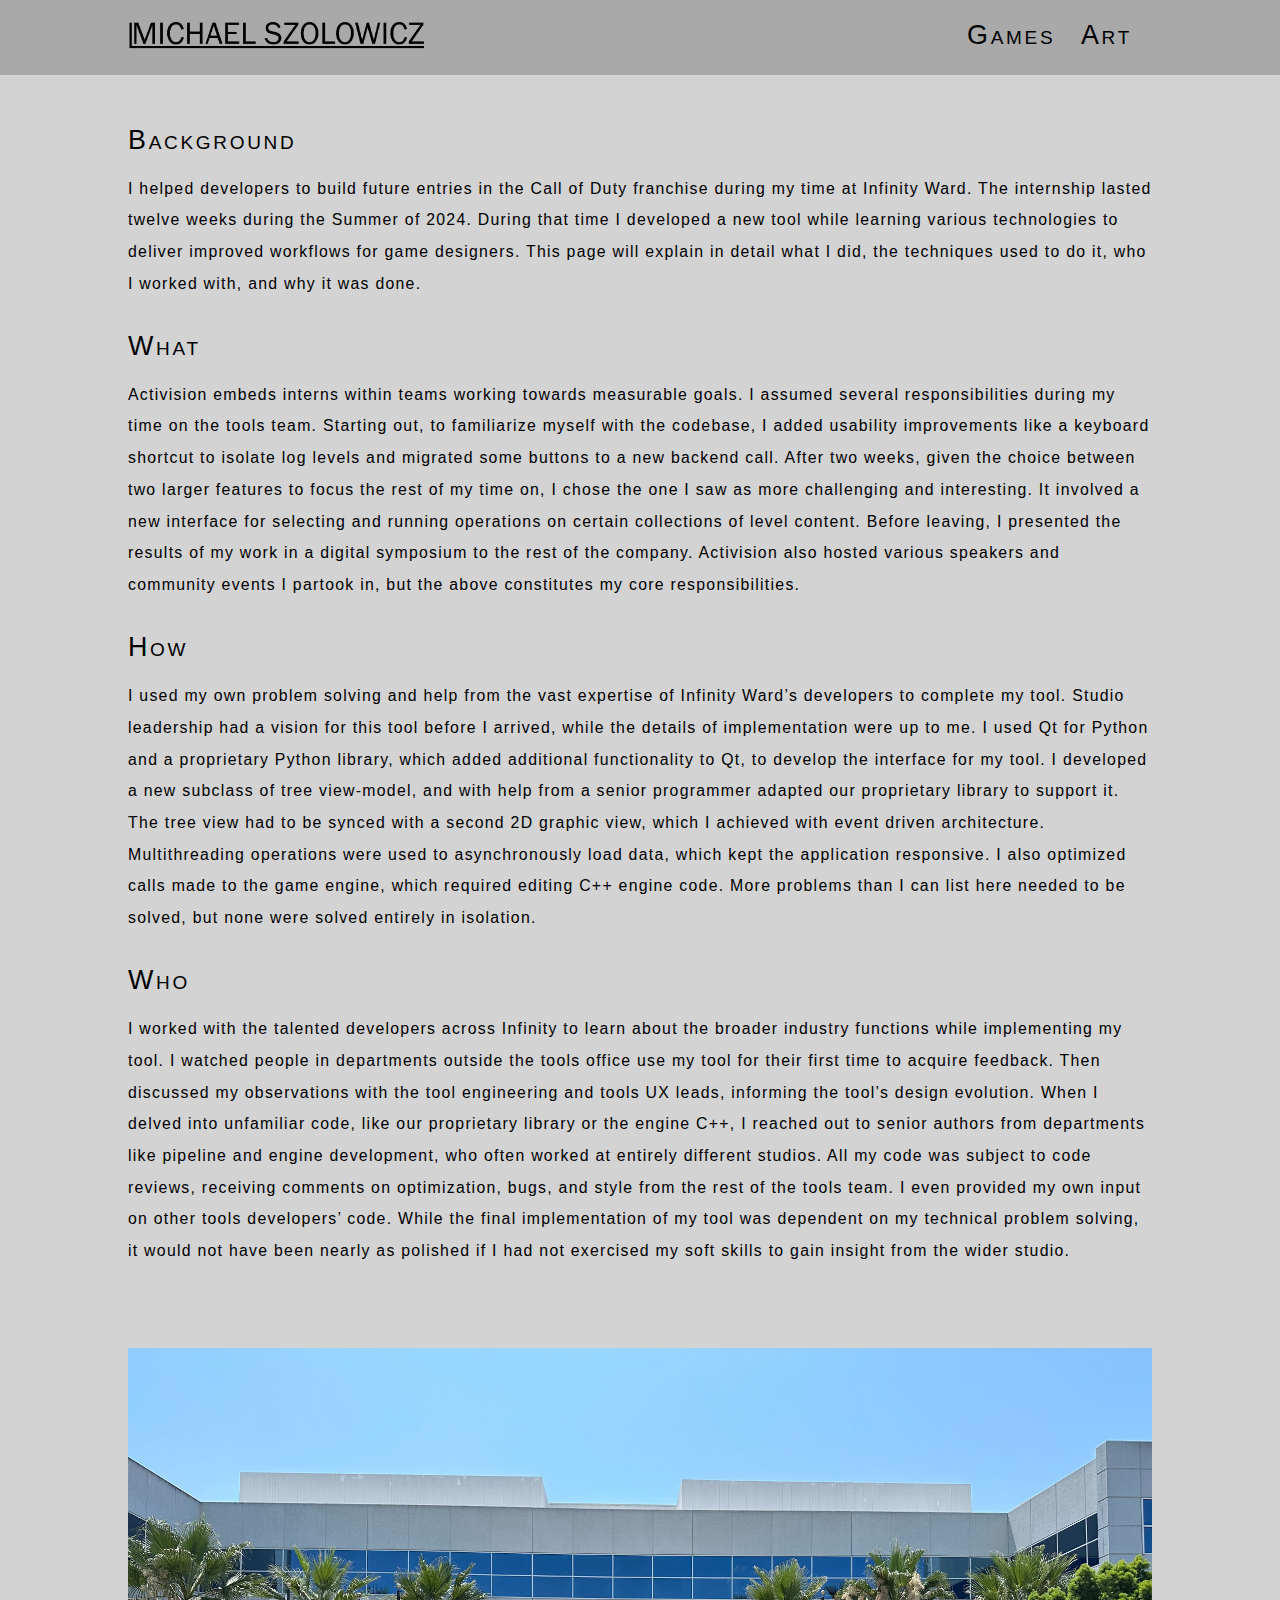
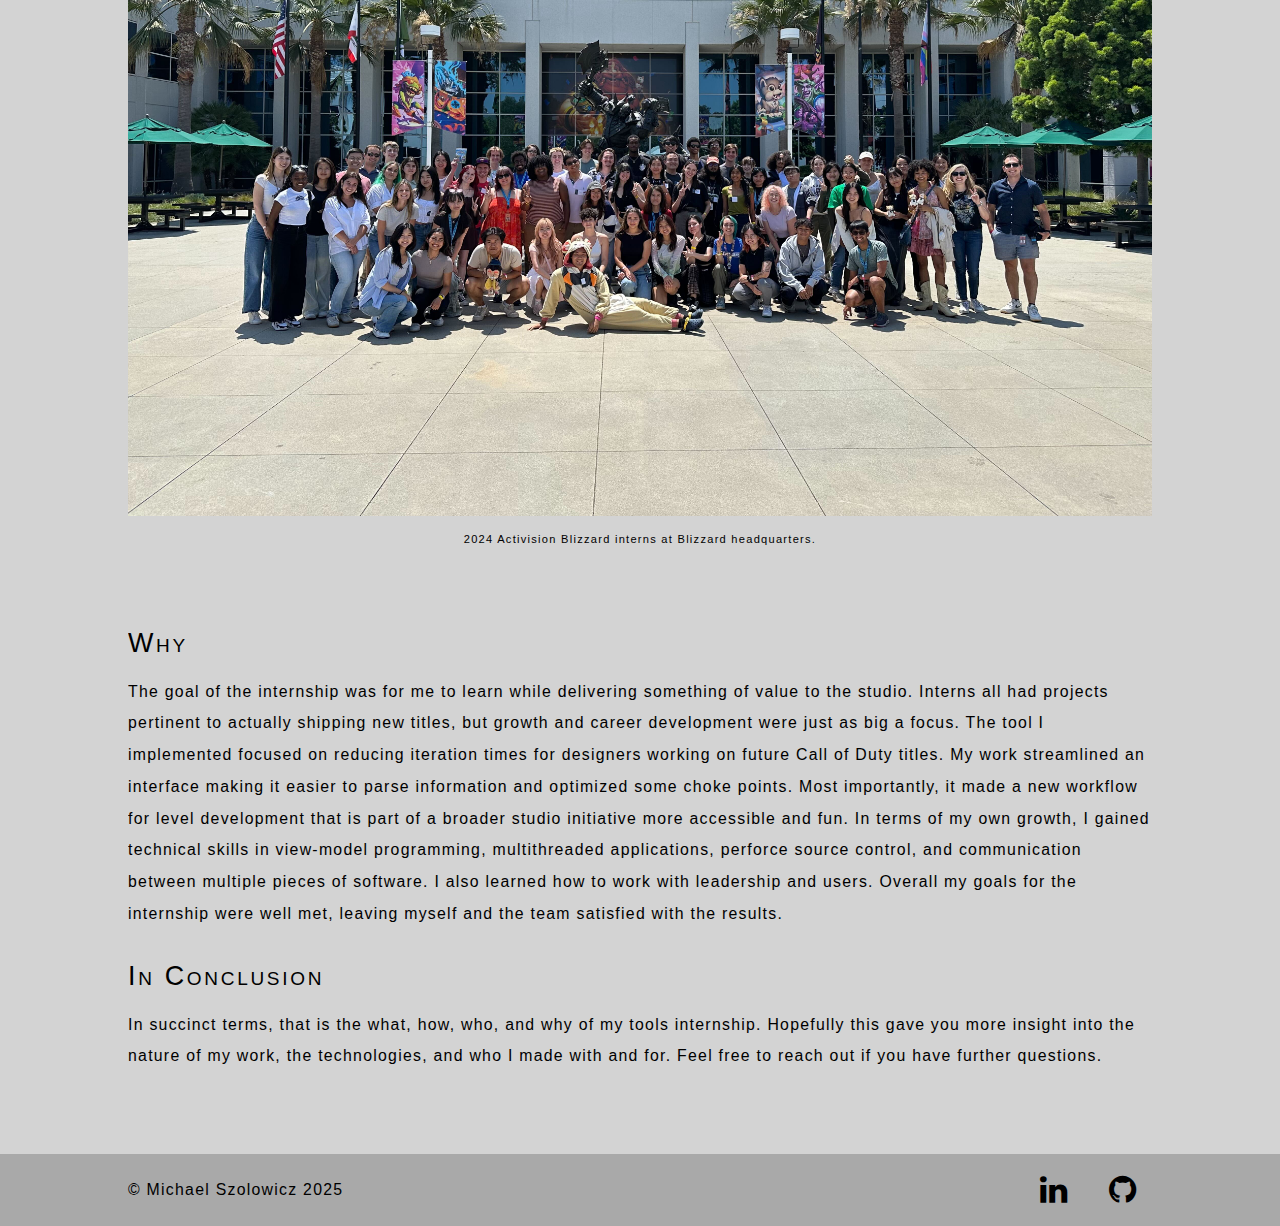
<file: iw.html>
<!DOCTYPE html>
<html lang="eng-US">

<head>
    <title>Michael Szolowicz - Infinity Ward</title>
    <meta name="viewport" content="width=device-width, initial-scale=1">
    <link rel="icon" type="image/x-icon" href="images/global/favicon.png">
    <link rel="stylesheet" href="styles/global.css">
    <script src="elements/header.js" type="text/javascript" defer></script>
    <script src="elements/footer.js" type="text/javascript" defer></script>
    <link rel="stylesheet" href="https://cdnjs.cloudflare.com/ajax/libs/font-awesome/4.7.0/css/font-awesome.min.css">
</head>

<body>
    <header-element></header-element>

    <main>
        <span class="spacer"></span>

        <div class="section">
            <div class="subsection">
                <h3>Background</h3>
                <p>
                    I helped developers to build future entries in the Call of Duty franchise during my time at
                    Infinity Ward. The internship lasted twelve weeks during the Summer of 2024.
                    During that time I developed a new tool while learning various technologies to deliver
                    improved workflows for game designers. This page will explain in detail what I did, the
                    techniques used to do it, who I worked with, and why it was done.
                </p>
            </div>
        </div>

        <div class="section">
            <div class="subsection">
                <h3>What</h3>
                <p>
                    Activision embeds interns within teams working towards measurable goals.
                    I assumed several responsibilities during my time on the tools team.
                    Starting out, to familiarize myself with the codebase, I added usability
                    improvements like a keyboard shortcut to isolate log levels and migrated
                    some buttons to a new backend call. After two weeks, given the choice between
                    two larger features to focus the rest of my time on, I chose the one I saw
                    as more challenging and interesting. It involved a new interface for selecting
                    and running operations on certain collections of level content. Before leaving,
                    I presented the results of my work in a digital symposium to the rest of the
                    company. Activision also hosted various speakers and community events I partook in,
                    but the above constitutes my core responsibilities.
                </p>
            </div>
        </div>

        <div class="section">
            <div class="subsection">
                <h3>How</h3>
                <p>
                    I used my own problem solving and help from the vast expertise of Infinity Ward’s developers
                    to complete my tool. Studio leadership had a vision for this tool before I arrived,
                    while the details of implementation were up to me. I used Qt for Python and a
                    proprietary Python library, which added additional functionality to Qt, to develop
                    the interface for my tool. I developed a new subclass of tree view-model, and with
                    help from a senior programmer adapted our proprietary library to support it. The
                    tree view had to be synced with a second 2D graphic view, which I achieved with
                    event driven architecture. Multithreading operations were used to asynchronously
                    load data, which kept the application responsive. I also optimized calls made to
                    the game engine, which required editing C++ engine code. More problems than I can
                    list here needed to be solved, but none were solved entirely in isolation.
                </p>
            </div>
        </div>

        <div class="section">
            <div class="subsection start-v"
                style="max-width: var(--section-paragraph-thin); min-width: var(--section-paragraph-min-width);">
                <span>
                    <h3>Who</h3>
                    <p>
                        I worked with the talented developers across Infinity to learn about the broader
                        industry functions while implementing my tool. I watched people in departments outside
                        the tools office use my tool for their first time to acquire feedback. Then discussed
                        my observations with the tool engineering and tools UX leads, informing the tool’s
                        design evolution. When I delved into unfamiliar code, like our proprietary library or
                        the engine C++, I reached out to senior authors from departments like pipeline and
                        engine development, who often worked at entirely different studios. All my code was
                        subject to code reviews, receiving comments on optimization, bugs, and style from the
                        rest of the tools team. I even provided my own input on other tools developers’ code.
                        While the final implementation of my tool was dependent on my technical problem solving,
                        it would not have been nearly as polished if I had not exercised my soft skills to gain
                        insight from the wider studio.
                    </p>
                </span>
            </div>

            <span class="spacer wide vertical"></span>

            <div class="subsection">
                <img src="images/iw/iw_iternDay.jpg"
                    alt="2024 Activision Blizzard interns posing for a group photo at Blizzard headquarters.">
                <figcaption>2024 Activision Blizzard interns at Blizzard headquarters.</figcaption>
            </div>
            <span class="spacer"></span>
        </div>

        <div class="section">
            <div class="subsection">
                <span>
                    <h3>Why</h3>
                    <p>
                        The goal of the internship was for me to learn while delivering something of value to
                        the studio. Interns all had projects pertinent to actually shipping new titles, but growth
                        and career development were just as big a focus. The tool I implemented focused on reducing
                        iteration times for designers working on future Call of Duty titles. My work streamlined
                        an interface making it easier to parse information and optimized some choke points. Most
                        importantly, it made a new workflow for level development that is part of a broader studio
                        initiative more accessible and fun. In terms of my own growth, I gained technical skills
                        in view-model programming, multithreaded applications, perforce source control, and
                        communication between multiple pieces of software. I also learned how to work with
                        leadership and users. Overall my goals for the internship were well met, leaving myself
                        and the team satisfied with the results.
                    </p>
                </span>
            </div>
        </div>

        <div class="section">
            <div class="subsection learn-more">
                <h3>In Conclusion</h3>
                <p>
                    In succinct terms, that is the what, how, who, and why of my tools internship. Hopefully
                    this gave you more insight into the nature of my work, the technologies, and who I made
                    with and for. Feel free to reach out if you have further questions.
                </p>
            </div>
        </div>

        <span class="spacer"></span>
    </main>

    <footer-element></footer-element>
</body>

</html>
</file>
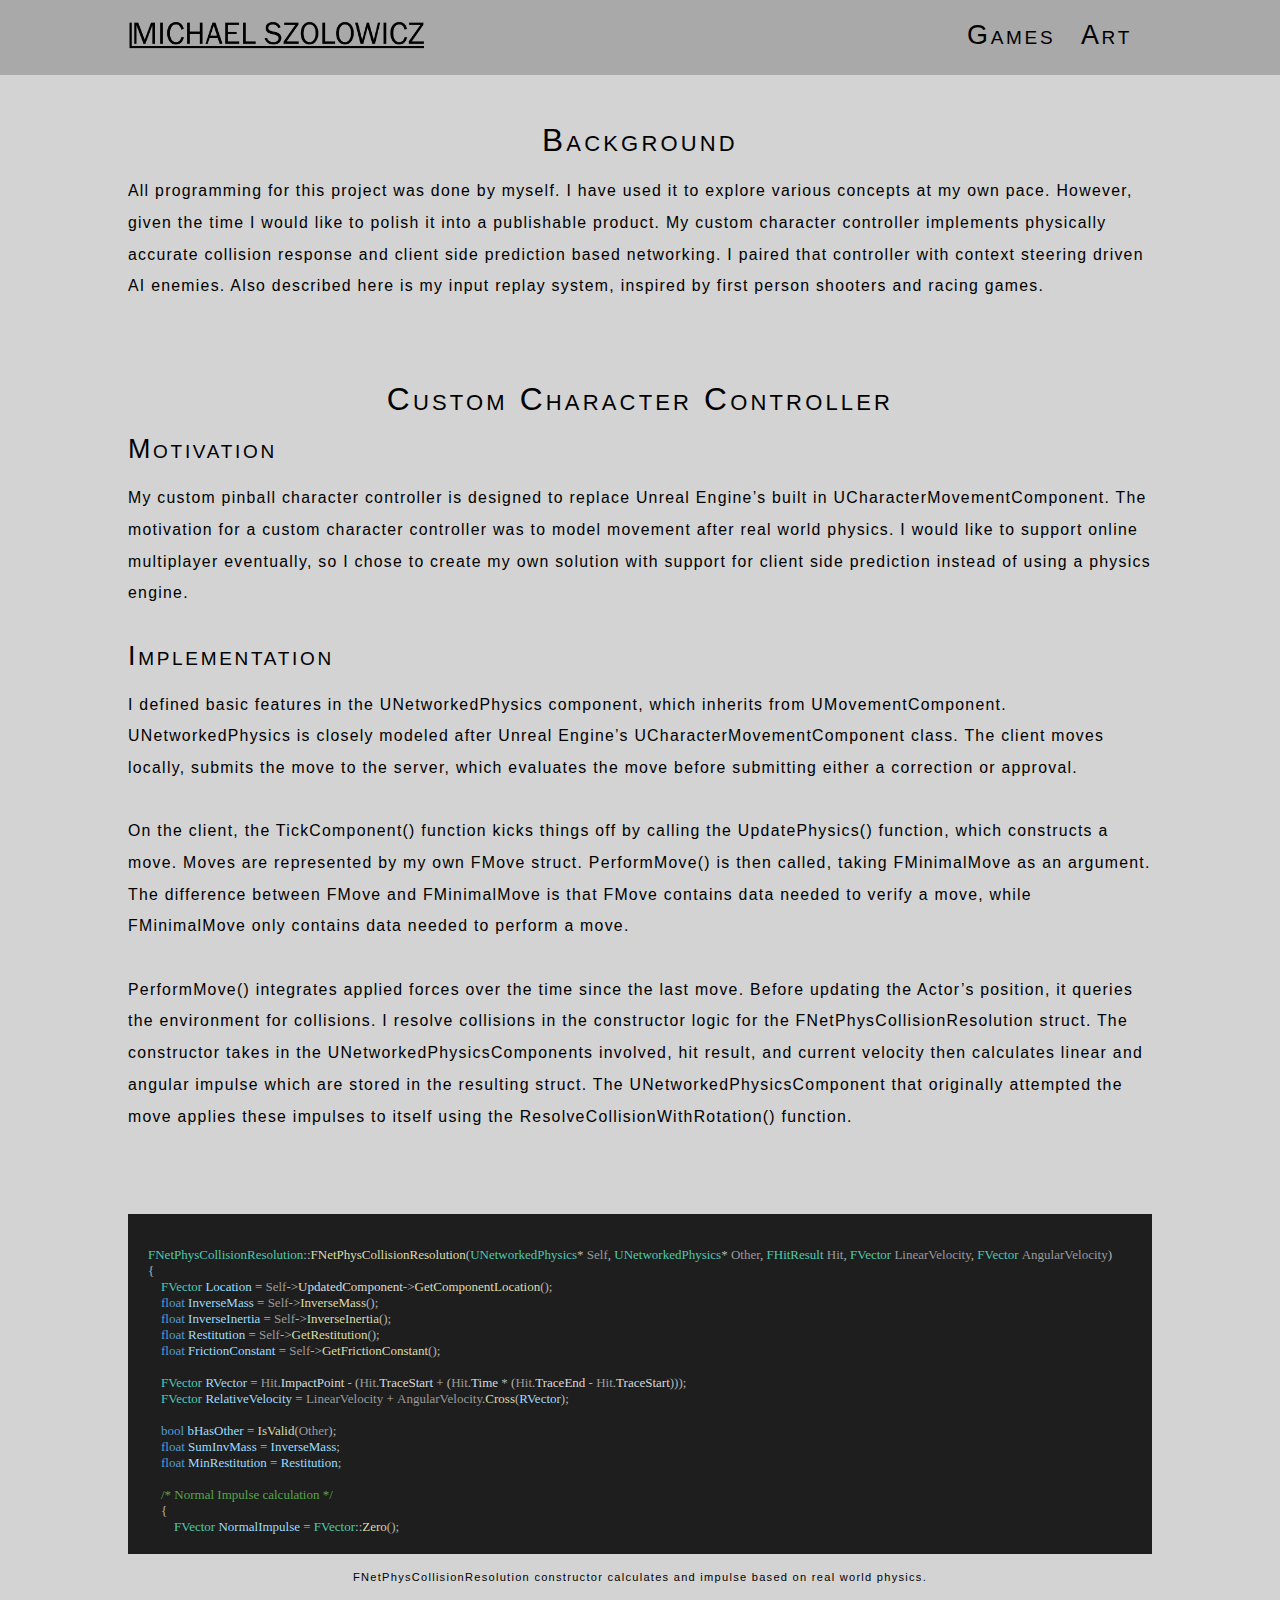
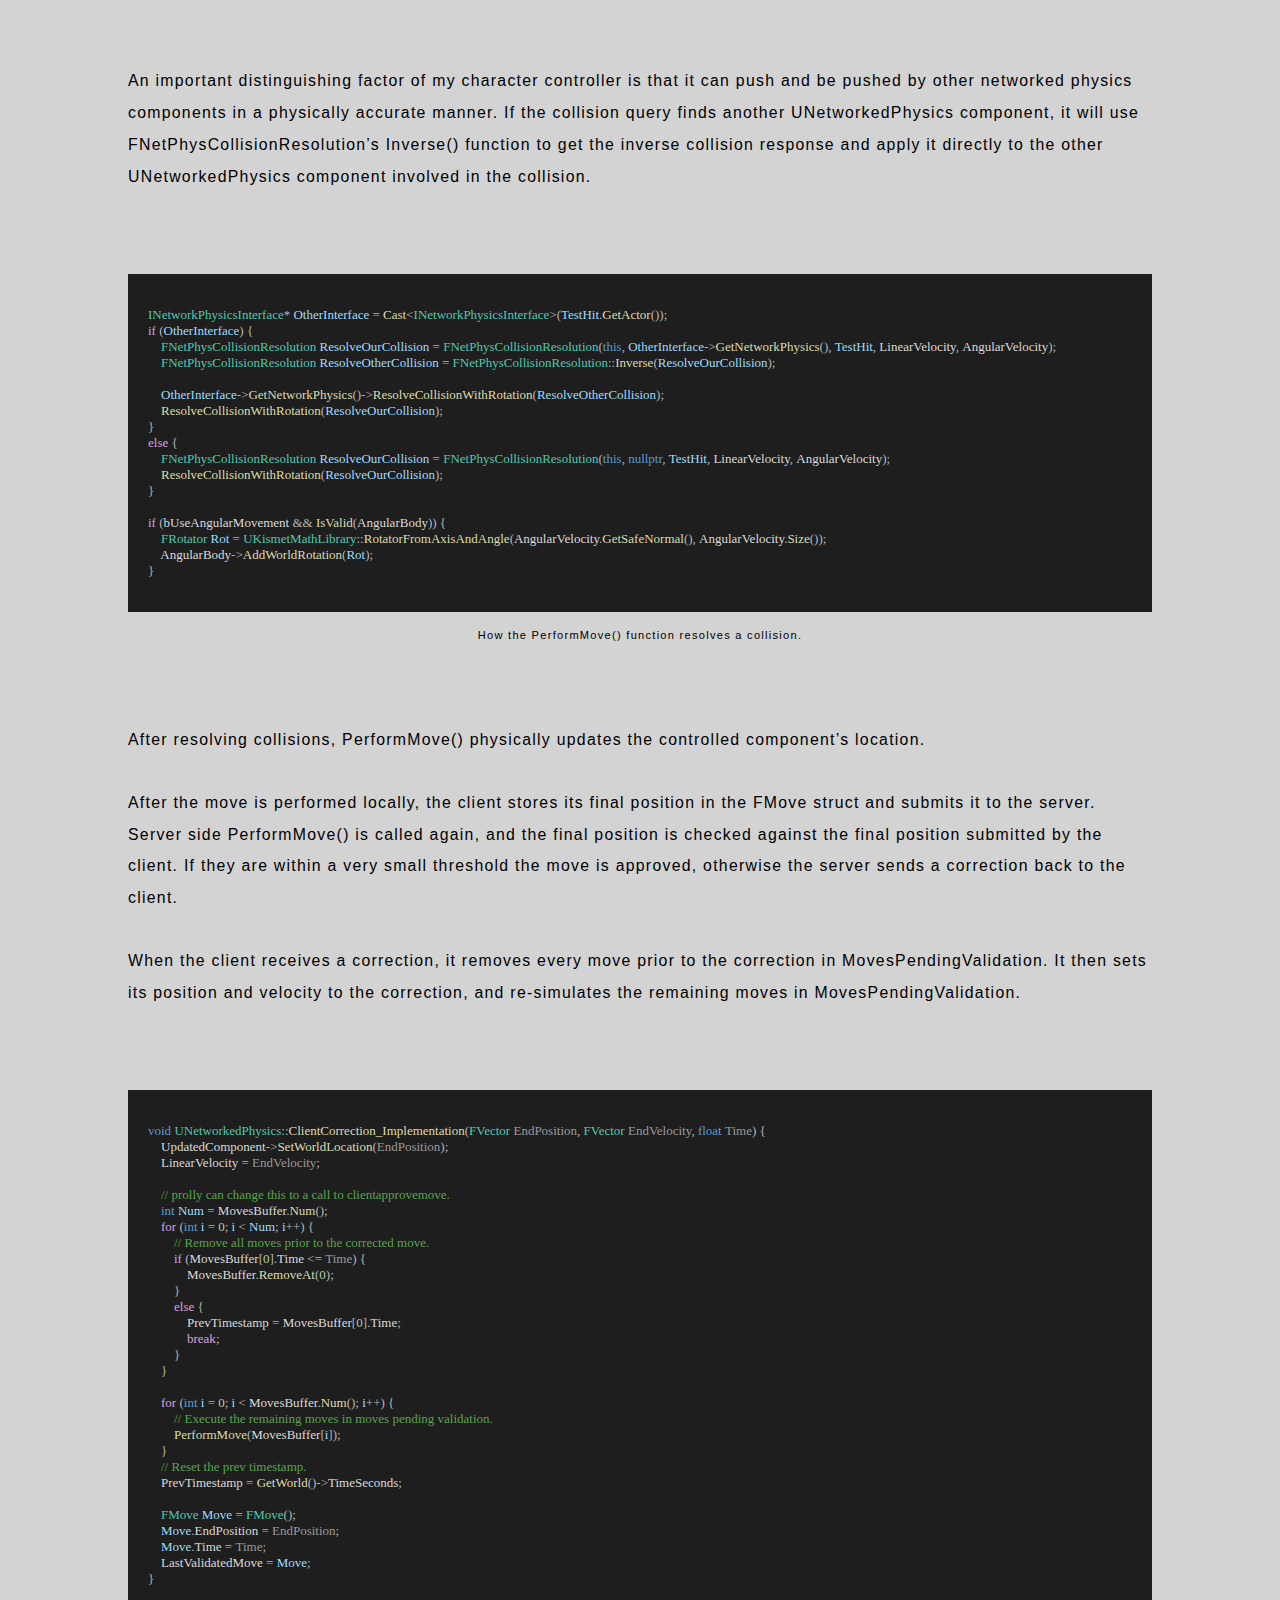
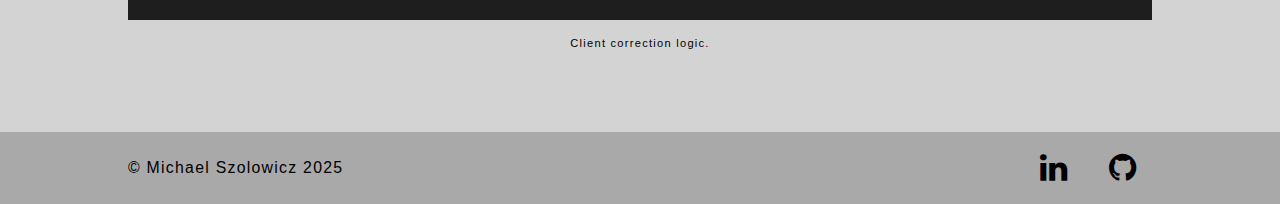
<file: pinball.html>
<!DOCTYPE html>
<html lang="eng-US">

<head>
    <title>Michael Szolowicz - Pinball Shooter</title>
    <meta name="viewport" content="width=device-width, initial-scale=1">
    <link rel="icon" type="image/x-icon" href="images/global/favicon.png">
    <link rel="stylesheet" href="styles/global.css">
    <script src="elements/header.js" type="text/javascript" defer></script>
    <script src="elements/footer.js" type="text/javascript" defer></script>
    <link rel="stylesheet" href="https://cdnjs.cloudflare.com/ajax/libs/font-awesome/4.7.0/css/font-awesome.min.css">
</head>

<body>
    <header-element></header-element>

    <main>
        <span class="spacer"></span>
        <div class="section">
            <div class="subsection center-h">
                <h2>Background</h2>
            </div>
        </div>

        <div class="section">
            <div class="subsection">
                <p>
                    All programming for this project was done by myself. I have used it to explore various concepts at
                    my own pace. However, given the time I would like to polish it into a publishable product. My custom
                    character controller implements physically accurate collision response and client side prediction
                    based networking. I paired that controller with context steering driven AI enemies. Also described
                    here is my input replay system, inspired by first person shooters and racing games.
                </p>
            </div>
        </div>

        <!-- #region Character Controller -->
        <span class="spacer"></span>
        <div class="section">
            <div class="subsection center-h">
                <h2>Custom Character Controller</h2>
            </div>
        </div>

        <div class="section">
            <div class="subsection">
                <h3>Motivation</h3>
                <p>
                    My custom pinball character controller is designed to replace Unreal Engine’s built in
                    UCharacterMovementComponent. The motivation for a custom character controller was to model movement
                    after real world physics. I would like to support online multiplayer eventually, so I chose to
                    create my own solution with support for client side prediction instead of using a physics engine.
                </p>
            </div>
        </div>

        <div class="section">
            <div class="subsection">
                <h3>Implementation</h3>
                <p>
                    I defined basic features in the UNetworkedPhysics component, which inherits from UMovementComponent.
                    UNetworkedPhysics is closely modeled after Unreal Engine’s UCharacterMovementComponent class. The
                    client moves locally, submits the move to the server, which evaluates the move before submitting
                    either a correction or approval.
                </p>
            </div>
        </div>

        <div class="section">
            <div class="subsection">
                <p>
                    On the client, the TickComponent() function kicks things off by calling the UpdatePhysics()
                    function, which constructs a move. Moves are represented by my own FMove struct. PerformMove() is
                    then called, taking FMinimalMove as an argument. The difference between FMove and FMinimalMove is
                    that FMove contains data needed to verify a move, while FMinimalMove only contains data needed to
                    perform a move.
                </p>
            </div>
        </div>

        <div class="section">
            <div class="subsection start-v"
                style="max-width: var(--section-paragraph-thin); min-width: var(--section-paragraph-min-width);">
                <p>
                    PerformMove() integrates applied forces over the time since the last move. Before updating the
                    Actor’s position, it queries the environment for collisions. I resolve collisions in the constructor
                    logic for the FNetPhysCollisionResolution struct. The constructor takes in the
                    UNetworkedPhysicsComponents involved, hit result, and current velocity then calculates linear and
                    angular impulse which are stored in the resulting struct. The UNetworkedPhysicsComponent that
                    originally attempted the move applies these impulses to itself using the
                    ResolveCollisionWithRotation() function.
                </p>
            </div>

            <span class="spacer horizontal vertical"></span>

            <div class="subsection">
                <div class="codebox" style="max-height: 300px;">
                    <!-- #region Preformatted Text -->
                    <pre style="font-family:Cascadia Mono;font-size:13px;color:gainsboro;background:#1e1e1e;"><span style="color:#4ec9b0;">FNetPhysCollisionResolution</span><span style="color:#b4b4b4;">::</span><span style="color:#dcdcaa;">FNetPhysCollisionResolution</span><span style="color:#b4b4b4;">(</span><span style="color:#4ec9b0;">UNetworkedPhysics</span><span style="color:#b4b4b4;">*</span>&nbsp;<span style="color:#9a9a9a;">Self</span><span style="color:#b4b4b4;">,</span>&nbsp;<span style="color:#4ec9b0;">UNetworkedPhysics</span><span style="color:#b4b4b4;">*</span>&nbsp;<span style="color:#9a9a9a;">Other</span><span style="color:#b4b4b4;">,</span>&nbsp;<span style="color:#4ec9b0;">FHitResult</span>&nbsp;<span style="color:#9a9a9a;">Hit</span><span style="color:#b4b4b4;">,</span>&nbsp;<span style="color:#4ec9b0;">FVector</span>&nbsp;<span style="color:#9a9a9a;">LinearVelocity</span><span style="color:#b4b4b4;">,</span>&nbsp;<span style="color:#4ec9b0;">FVector</span>&nbsp;<span style="color:#9a9a9a;">AngularVelocity</span><span style="color:#b4b4b4;">)</span>
<span style="color:#b4b4b4;">{</span>
    <span style="color:#4ec9b0;">FVector</span>&nbsp;<span style="color:#9cdcfe;">Location</span>&nbsp;<span style="color:#b4b4b4;">=</span>&nbsp;<span style="color:#9a9a9a;">Self</span><span style="color:#b4b4b4;">-&gt;</span><span style="color:#dadada;">UpdatedComponent</span><span style="color:#b4b4b4;">-&gt;</span><span style="color:#dcdcaa;">GetComponentLocation</span><span style="color:#b4b4b4;">();</span>
    <span style="color:#569cd6;">float</span>&nbsp;<span style="color:#9cdcfe;">InverseMass</span>&nbsp;<span style="color:#b4b4b4;">=</span>&nbsp;<span style="color:#9a9a9a;">Self</span><span style="color:#b4b4b4;">-&gt;</span><span style="color:#dcdcaa;">InverseMass</span><span style="color:#b4b4b4;">();</span>
    <span style="color:#569cd6;">float</span>&nbsp;<span style="color:#9cdcfe;">InverseInertia</span>&nbsp;<span style="color:#b4b4b4;">=</span>&nbsp;<span style="color:#9a9a9a;">Self</span><span style="color:#b4b4b4;">-&gt;</span><span style="color:#dcdcaa;">InverseInertia</span><span style="color:#b4b4b4;">();</span>
    <span style="color:#569cd6;">float</span>&nbsp;<span style="color:#9cdcfe;">Restitution</span>&nbsp;<span style="color:#b4b4b4;">=</span>&nbsp;<span style="color:#9a9a9a;">Self</span><span style="color:#b4b4b4;">-&gt;</span><span style="color:#dcdcaa;">GetRestitution</span><span style="color:#b4b4b4;">();</span>
    <span style="color:#569cd6;">float</span>&nbsp;<span style="color:#9cdcfe;">FrictionConstant</span>&nbsp;<span style="color:#b4b4b4;">=</span>&nbsp;<span style="color:#9a9a9a;">Self</span><span style="color:#b4b4b4;">-&gt;</span><span style="color:#dcdcaa;">GetFrictionConstant</span><span style="color:#b4b4b4;">();</span>
    
    <span style="color:#4ec9b0;">FVector</span>&nbsp;<span style="color:#9cdcfe;">RVector</span>&nbsp;<span style="color:#b4b4b4;">=</span>&nbsp;<span style="color:#9a9a9a;">Hit</span><span style="color:#b4b4b4;">.</span><span style="color:#dadada;">ImpactPoint</span>&nbsp;<span style="color:#b4b4b4;">-</span>&nbsp;<span style="color:#b4b4b4;">(</span><span style="color:#9a9a9a;">Hit</span><span style="color:#b4b4b4;">.</span><span style="color:#dadada;">TraceStart</span>&nbsp;<span style="color:#b4b4b4;">+</span>&nbsp;<span style="color:#b4b4b4;">(</span><span style="color:#9a9a9a;">Hit</span><span style="color:#b4b4b4;">.</span><span style="color:#dadada;">Time</span>&nbsp;<span style="color:#b4b4b4;">*</span>&nbsp;<span style="color:#b4b4b4;">(</span><span style="color:#9a9a9a;">Hit</span><span style="color:#b4b4b4;">.</span><span style="color:#dadada;">TraceEnd</span>&nbsp;<span style="color:#b4b4b4;">-</span>&nbsp;<span style="color:#9a9a9a;">Hit</span><span style="color:#b4b4b4;">.</span><span style="color:#dadada;">TraceStart</span><span style="color:#b4b4b4;">)));</span>
    <span style="color:#4ec9b0;">FVector</span>&nbsp;<span style="color:#9cdcfe;">RelativeVelocity</span>&nbsp;<span style="color:#b4b4b4;">=</span>&nbsp;<span style="color:#9a9a9a;">LinearVelocity</span>&nbsp;<span style="color:#b4b4b4;">+</span>&nbsp;<span style="color:#9a9a9a;">AngularVelocity</span><span style="color:#b4b4b4;">.</span><span style="color:#dcdcaa;">Cross</span><span style="color:#b4b4b4;">(</span><span style="color:#9cdcfe;">RVector</span><span style="color:#b4b4b4;">);</span>
    
    <span style="color:#569cd6;">bool</span>&nbsp;<span style="color:#9cdcfe;">bHasOther</span>&nbsp;<span style="color:#b4b4b4;">=</span>&nbsp;<span style="color:#dcdcaa;">IsValid</span><span style="color:#b4b4b4;">(</span><span style="color:#9a9a9a;">Other</span><span style="color:#b4b4b4;">);</span>
    <span style="color:#569cd6;">float</span>&nbsp;<span style="color:#9cdcfe;">SumInvMass</span>&nbsp;<span style="color:#b4b4b4;">=</span>&nbsp;<span style="color:#9cdcfe;">InverseMass</span><span style="color:#b4b4b4;">;</span>
    <span style="color:#569cd6;">float</span>&nbsp;<span style="color:#9cdcfe;">MinRestitution</span>&nbsp;<span style="color:#b4b4b4;">=</span>&nbsp;<span style="color:#9cdcfe;">Restitution</span><span style="color:#b4b4b4;">;</span>
    
    <span style="color:#57a64a;">/*&nbsp;Normal&nbsp;Impulse&nbsp;calculation&nbsp;*/</span>
    <span style="color:#b4b4b4;">{</span>
        <span style="color:#4ec9b0;">FVector</span>&nbsp;<span style="color:#9cdcfe;">NormalImpulse</span>&nbsp;<span style="color:#b4b4b4;">=</span>&nbsp;<span style="color:#4ec9b0;">FVector</span><span style="color:#b4b4b4;">::</span><span style="color:#dcdcaa;">Zero</span><span style="color:#b4b4b4;">();</span>
    
        <span style="color:#4ec9b0;">FVector</span>&nbsp;<span style="color:#9cdcfe;">J1</span>&nbsp;<span style="color:#b4b4b4;">=</span>&nbsp;<span style="color:#b4b4b4;">(</span><span style="color:#9cdcfe;">InverseInertia</span>&nbsp;<span style="color:#b4b4b4;">*</span>&nbsp;<span style="color:#9cdcfe;">RVector</span><span style="color:#b4b4b4;">.</span><span style="color:#dcdcaa;">Cross</span><span style="color:#b4b4b4;">(</span><span style="color:#9a9a9a;">Hit</span><span style="color:#b4b4b4;">.</span><span style="color:#dadada;">Normal</span><span style="color:#b4b4b4;">)).</span><span style="color:#dcdcaa;">Cross</span><span style="color:#b4b4b4;">(</span><span style="color:#9cdcfe;">RVector</span><span style="color:#b4b4b4;">);</span>
        <span style="color:#4ec9b0;">FVector</span>&nbsp;<span style="color:#9cdcfe;">J2</span>&nbsp;<span style="color:#b4b4b4;">=</span>&nbsp;<span style="color:#4ec9b0;">FVector</span><span style="color:#b4b4b4;">::</span><span style="color:#dcdcaa;">Zero</span><span style="color:#b4b4b4;">();</span>
    
        <span style="color:#d8a0df;">if</span>&nbsp;<span style="color:#b4b4b4;">(</span><span style="color:#9cdcfe;">bHasOther</span><span style="color:#b4b4b4;">)</span>&nbsp;<span style="color:#b4b4b4;">{</span>
            <span style="color:#4ec9b0;">FVector</span>&nbsp;<span style="color:#9cdcfe;">OtherLinearVelocity</span>&nbsp;<span style="color:#b4b4b4;">=</span>&nbsp;<span style="color:#9a9a9a;">Other</span><span style="color:#b4b4b4;">-&gt;</span><span style="color:#dcdcaa;">GetLinearVelocity</span><span style="color:#b4b4b4;">();</span>
            <span style="color:#4ec9b0;">FVector</span>&nbsp;<span style="color:#9cdcfe;">OtherAngularVelocity</span>&nbsp;<span style="color:#b4b4b4;">=</span>&nbsp;<span style="color:#9a9a9a;">Other</span><span style="color:#b4b4b4;">-&gt;</span><span style="color:#dcdcaa;">GetAngularVelocity</span><span style="color:#b4b4b4;">();</span>
            <span style="color:#4ec9b0;">FVector</span>&nbsp;<span style="color:#9cdcfe;">OtherRVector</span>&nbsp;<span style="color:#b4b4b4;">=</span>&nbsp;<span style="color:#9a9a9a;">Other</span><span style="color:#b4b4b4;">-&gt;</span><span style="color:#dcdcaa;">GetRVectorAtPoint</span><span style="color:#b4b4b4;">(</span><span style="color:#9a9a9a;">Hit</span><span style="color:#b4b4b4;">.</span><span style="color:#dadada;">ImpactPoint</span><span style="color:#b4b4b4;">);</span>
            <span style="color:#569cd6;">float</span>&nbsp;<span style="color:#9cdcfe;">OtherInvInertia</span>&nbsp;<span style="color:#b4b4b4;">=</span>&nbsp;<span style="color:#9a9a9a;">Other</span><span style="color:#b4b4b4;">-&gt;</span><span style="color:#dcdcaa;">InverseInertia</span><span style="color:#b4b4b4;">();</span>
            <span style="color:#569cd6;">float</span>&nbsp;<span style="color:#9cdcfe;">OtherInvMass</span>&nbsp;<span style="color:#b4b4b4;">=</span>&nbsp;<span style="color:#9a9a9a;">Other</span><span style="color:#b4b4b4;">-&gt;</span><span style="color:#dcdcaa;">InverseMass</span><span style="color:#b4b4b4;">();</span>
    
            <span style="color:#9cdcfe;">J2</span>&nbsp;<span style="color:#b4b4b4;">+=</span>&nbsp;<span style="color:#b4b4b4;">(</span><span style="color:#9cdcfe;">OtherInvInertia</span>&nbsp;<span style="color:#b4b4b4;">*</span>&nbsp;<span style="color:#9cdcfe;">OtherRVector</span><span style="color:#b4b4b4;">.</span><span style="color:#dcdcaa;">Cross</span><span style="color:#b4b4b4;">(</span><span style="color:#9a9a9a;">Hit</span><span style="color:#b4b4b4;">.</span><span style="color:#dadada;">Normal</span><span style="color:#b4b4b4;">)).</span><span style="color:#dcdcaa;">Cross</span><span style="color:#b4b4b4;">(</span><span style="color:#9cdcfe;">OtherRVector</span><span style="color:#b4b4b4;">);</span>
            <span style="color:#9cdcfe;">RelativeVelocity</span>&nbsp;<span style="color:#b4b4b4;">-=</span>&nbsp;<span style="color:#9cdcfe;">OtherLinearVelocity</span>&nbsp;<span style="color:#b4b4b4;">+</span>&nbsp;<span style="color:#9cdcfe;">OtherAngularVelocity</span><span style="color:#b4b4b4;">.</span><span style="color:#dcdcaa;">Cross</span><span style="color:#b4b4b4;">(</span><span style="color:#9cdcfe;">OtherRVector</span><span style="color:#b4b4b4;">);</span>
            <span style="color:#9cdcfe;">SumInvMass</span>&nbsp;<span style="color:#b4b4b4;">+=</span>&nbsp;<span style="color:#9cdcfe;">OtherInvMass</span><span style="color:#b4b4b4;">;</span>
            <span style="color:#9cdcfe;">MinRestitution</span>&nbsp;<span style="color:#b4b4b4;">=</span>&nbsp;<span style="color:#4ec9b0;">FMath</span><span style="color:#b4b4b4;">::</span><span style="color:#dcdcaa;">Min</span><span style="color:#b4b4b4;">(</span><span style="color:#9cdcfe;">MinRestitution</span><span style="color:#b4b4b4;">,</span>&nbsp;<span style="color:#9a9a9a;">Other</span><span style="color:#b4b4b4;">-&gt;</span><span style="color:#dcdcaa;">GetRestitution</span><span style="color:#b4b4b4;">());</span>
        <span style="color:#b4b4b4;">}</span>
    
        <span style="color:#569cd6;">float</span>&nbsp;<span style="color:#9cdcfe;">J</span>&nbsp;<span style="color:#b4b4b4;">=</span>&nbsp;<span style="color:#b4b4b4;">(</span><span style="color:#9a9a9a;">Hit</span><span style="color:#b4b4b4;">.</span><span style="color:#dadada;">Normal</span><span style="color:#b4b4b4;">.</span><span style="color:#dcdcaa;">Dot</span><span style="color:#b4b4b4;">(</span><span style="color:#9a9a9a;">Hit</span><span style="color:#b4b4b4;">.</span><span style="color:#dadada;">Normal</span><span style="color:#b4b4b4;">)</span>&nbsp;<span style="color:#b4b4b4;">*</span>&nbsp;<span style="color:#9cdcfe;">SumInvMass</span><span style="color:#b4b4b4;">)</span>&nbsp;<span style="color:#b4b4b4;">+</span>&nbsp;<span style="color:#b4b4b4;">(</span><span style="color:#9cdcfe;">J1</span>&nbsp;<span style="color:#b4b4b4;">+</span>&nbsp;<span style="color:#9cdcfe;">J2</span><span style="color:#b4b4b4;">).</span><span style="color:#dcdcaa;">Dot</span><span style="color:#b4b4b4;">(</span><span style="color:#9a9a9a;">Hit</span><span style="color:#b4b4b4;">.</span><span style="color:#dadada;">Normal</span><span style="color:#b4b4b4;">);</span>
    
        <span style="color:#9cdcfe;">J</span>&nbsp;<span style="color:#b4b4b4;">=</span>&nbsp;<span style="color:#b4b4b4;">(</span><span style="color:#9cdcfe;">RelativeVelocity</span><span style="color:#b4b4b4;">.</span><span style="color:#dcdcaa;">Dot</span><span style="color:#b4b4b4;">(</span><span style="color:#9a9a9a;">Hit</span><span style="color:#b4b4b4;">.</span><span style="color:#dadada;">Normal</span><span style="color:#b4b4b4;">)</span>&nbsp;<span style="color:#b4b4b4;">*</span>&nbsp;<span style="color:#b4b4b4;">-(</span><span style="color:#b5cea8;">1</span>&nbsp;<span style="color:#b4b4b4;">+</span>&nbsp;<span style="color:#9cdcfe;">MinRestitution</span><span style="color:#b4b4b4;">))</span>&nbsp;<span style="color:#b4b4b4;">/</span>&nbsp;<span style="color:#9cdcfe;">J</span><span style="color:#b4b4b4;">;</span>
    
        <span style="color:#9cdcfe;">NormalImpulse</span>&nbsp;<span style="color:#b4b4b4;">=</span>&nbsp;<span style="color:#9cdcfe;">J</span>&nbsp;<span style="color:#b4b4b4;">*</span>&nbsp;<span style="color:#9a9a9a;">Hit</span><span style="color:#b4b4b4;">.</span><span style="color:#dadada;">Normal</span><span style="color:#b4b4b4;">;</span>
        <span style="color:#dadada;">LinearImpulse</span>&nbsp;<span style="color:#b4b4b4;">=</span>&nbsp;<span style="color:#9cdcfe;">NormalImpulse</span><span style="color:#b4b4b4;">;</span>
        <span style="color:#dadada;">AngularImpulse</span>&nbsp;<span style="color:#b4b4b4;">=</span>&nbsp;<span style="color:#9cdcfe;">RVector</span><span style="color:#b4b4b4;">.</span><span style="color:#dcdcaa;">Cross</span><span style="color:#b4b4b4;">(</span><span style="color:#9cdcfe;">NormalImpulse</span><span style="color:#b4b4b4;">);</span>
    <span style="color:#b4b4b4;">}</span>
    
    <span style="color:#57a64a;">/*&nbsp;Friction&nbsp;Impulse&nbsp;Calculation&nbsp;*/</span>
    <span style="color:#b4b4b4;">{</span>
        <span style="color:#4ec9b0;">FVector</span>&nbsp;<span style="color:#9cdcfe;">Tangent</span>&nbsp;<span style="color:#b4b4b4;">=</span>&nbsp;<span style="color:#9a9a9a;">LinearVelocity</span>&nbsp;<span style="color:#b4b4b4;">-</span>&nbsp;<span style="color:#9a9a9a;">LinearVelocity</span><span style="color:#b4b4b4;">.</span><span style="color:#dcdcaa;">Dot</span><span style="color:#b4b4b4;">(</span><span style="color:#9a9a9a;">Hit</span><span style="color:#b4b4b4;">.</span><span style="color:#dadada;">Normal</span><span style="color:#b4b4b4;">)</span>&nbsp;<span style="color:#b4b4b4;">*</span>&nbsp;<span style="color:#9a9a9a;">Hit</span><span style="color:#b4b4b4;">.</span><span style="color:#dadada;">Normal</span><span style="color:#b4b4b4;">;</span>
    
        <span style="color:#d8a0df;">if</span>&nbsp;<span style="color:#b4b4b4;">(</span><span style="color:#9cdcfe;">Tangent</span><span style="color:#b4b4b4;">.</span><span style="color:#dcdcaa;">Size</span><span style="color:#b4b4b4;">()</span>&nbsp;<span style="color:#b4b4b4;">&lt;</span>&nbsp;<span style="color:#b5cea8;">.01f</span><span style="color:#b4b4b4;">)</span>&nbsp;<span style="color:#d8a0df;">return</span><span style="color:#b4b4b4;">;</span>
        <span style="color:#d8a0df;">else</span>&nbsp;<span style="color:#9cdcfe;">Tangent</span><span style="color:#b4b4b4;">.</span><span style="color:#dcdcaa;">Normalize</span><span style="color:#b4b4b4;">();</span>
    
        <span style="color:#4ec9b0;">FVector</span>&nbsp;<span style="color:#9cdcfe;">J1</span>&nbsp;<span style="color:#b4b4b4;">=</span>&nbsp;<span style="color:#b4b4b4;">(</span><span style="color:#9cdcfe;">InverseInertia</span>&nbsp;<span style="color:#b4b4b4;">*</span>&nbsp;<span style="color:#9cdcfe;">RVector</span><span style="color:#b4b4b4;">.</span><span style="color:#dcdcaa;">Cross</span><span style="color:#b4b4b4;">(</span><span style="color:#9cdcfe;">Tangent</span><span style="color:#b4b4b4;">)).</span><span style="color:#dcdcaa;">Cross</span><span style="color:#b4b4b4;">(</span><span style="color:#9cdcfe;">RVector</span><span style="color:#b4b4b4;">);</span>
        <span style="color:#4ec9b0;">FVector</span>&nbsp;<span style="color:#9cdcfe;">J2</span>&nbsp;<span style="color:#b4b4b4;">=</span>&nbsp;<span style="color:#4ec9b0;">FVector</span><span style="color:#b4b4b4;">::</span><span style="color:#dcdcaa;">Zero</span><span style="color:#b4b4b4;">();</span>
    
        <span style="color:#d8a0df;">if</span>&nbsp;<span style="color:#b4b4b4;">(</span><span style="color:#9cdcfe;">bHasOther</span><span style="color:#b4b4b4;">)</span>&nbsp;<span style="color:#b4b4b4;">{</span>
            <span style="color:#4ec9b0;">FVector</span>&nbsp;<span style="color:#9cdcfe;">OtherRVector</span>&nbsp;<span style="color:#b4b4b4;">=</span>&nbsp;<span style="color:#9a9a9a;">Other</span><span style="color:#b4b4b4;">-&gt;</span><span style="color:#dcdcaa;">GetRVectorAtPoint</span><span style="color:#b4b4b4;">(</span><span style="color:#9a9a9a;">Hit</span><span style="color:#b4b4b4;">.</span><span style="color:#dadada;">ImpactPoint</span><span style="color:#b4b4b4;">);</span>
            <span style="color:#569cd6;">float</span>&nbsp;<span style="color:#9cdcfe;">OtherInvInertia</span>&nbsp;<span style="color:#b4b4b4;">=</span>&nbsp;<span style="color:#9a9a9a;">Other</span><span style="color:#b4b4b4;">-&gt;</span><span style="color:#dcdcaa;">InverseInertia</span><span style="color:#b4b4b4;">();</span>
    
            <span style="color:#9cdcfe;">J2</span>&nbsp;<span style="color:#b4b4b4;">+=</span>&nbsp;<span style="color:#b4b4b4;">(</span><span style="color:#9cdcfe;">OtherInvInertia</span>&nbsp;<span style="color:#b4b4b4;">*</span>&nbsp;<span style="color:#9cdcfe;">OtherRVector</span><span style="color:#b4b4b4;">.</span><span style="color:#dcdcaa;">Cross</span><span style="color:#b4b4b4;">(</span><span style="color:#9cdcfe;">Tangent</span><span style="color:#b4b4b4;">)).</span><span style="color:#dcdcaa;">Cross</span><span style="color:#b4b4b4;">(</span><span style="color:#9cdcfe;">OtherRVector</span><span style="color:#b4b4b4;">);</span>
        <span style="color:#b4b4b4;">}</span>
    
        <span style="color:#569cd6;">float</span>&nbsp;<span style="color:#9cdcfe;">J</span>&nbsp;<span style="color:#b4b4b4;">=</span>&nbsp;<span style="color:#b4b4b4;">(</span><span style="color:#9cdcfe;">Tangent</span><span style="color:#b4b4b4;">.</span><span style="color:#dcdcaa;">Dot</span><span style="color:#b4b4b4;">(</span><span style="color:#9cdcfe;">Tangent</span><span style="color:#b4b4b4;">)</span>&nbsp;<span style="color:#b4b4b4;">*</span>&nbsp;<span style="color:#9cdcfe;">SumInvMass</span><span style="color:#b4b4b4;">)</span>&nbsp;<span style="color:#b4b4b4;">+</span>&nbsp;<span style="color:#b4b4b4;">(</span><span style="color:#9cdcfe;">J1</span>&nbsp;<span style="color:#b4b4b4;">+</span>&nbsp;<span style="color:#9cdcfe;">J2</span><span style="color:#b4b4b4;">).</span><span style="color:#dcdcaa;">Dot</span><span style="color:#b4b4b4;">(</span><span style="color:#9cdcfe;">Tangent</span><span style="color:#b4b4b4;">);</span>
        <span style="color:#9cdcfe;">J</span>&nbsp;<span style="color:#b4b4b4;">=</span>&nbsp;<span style="color:#b4b4b4;">(</span><span style="color:#9cdcfe;">RelativeVelocity</span><span style="color:#b4b4b4;">.</span><span style="color:#dcdcaa;">Dot</span><span style="color:#b4b4b4;">(</span><span style="color:#9cdcfe;">Tangent</span><span style="color:#b4b4b4;">)</span>&nbsp;<span style="color:#b4b4b4;">*</span>&nbsp;<span style="color:#b4b4b4;">-(</span><span style="color:#b5cea8;">1</span>&nbsp;<span style="color:#b4b4b4;">+</span>&nbsp;<span style="color:#9cdcfe;">MinRestitution</span><span style="color:#b4b4b4;">))</span>&nbsp;<span style="color:#b4b4b4;">/</span>&nbsp;<span style="color:#9cdcfe;">J</span><span style="color:#b4b4b4;">;</span>
    
        <span style="color:#9cdcfe;">J</span>&nbsp;<span style="color:#b4b4b4;">*=</span>&nbsp;<span style="color:#9cdcfe;">FrictionConstant</span><span style="color:#b4b4b4;">;</span>
    
        <span style="color:#4ec9b0;">FVector</span>&nbsp;<span style="color:#9cdcfe;">FrictionImpulse</span>&nbsp;<span style="color:#b4b4b4;">=</span>&nbsp;<span style="color:#9cdcfe;">J</span>&nbsp;<span style="color:#b4b4b4;">*</span>&nbsp;<span style="color:#9cdcfe;">Tangent</span><span style="color:#b4b4b4;">;</span>
        <span style="color:#dadada;">LinearImpulse</span>&nbsp;<span style="color:#b4b4b4;">+=</span>&nbsp;<span style="color:#9cdcfe;">FrictionImpulse</span><span style="color:#b4b4b4;">;</span>&nbsp;
        <span style="color:#dadada;">AngularImpulse</span>&nbsp;<span style="color:#b4b4b4;">=</span>&nbsp;<span style="color:#9cdcfe;">RVector</span><span style="color:#b4b4b4;">.</span><span style="color:#dcdcaa;">Cross</span><span style="color:#b4b4b4;">(</span><span style="color:#9cdcfe;">FrictionImpulse</span><span style="color:#b4b4b4;">);</span>
    <span style="color:#b4b4b4;">}</span>
<span style="color:#b4b4b4;">}</span></pre>
                    <!-- #endregion -->
                </div>
                <figcaption>FNetPhysCollisionResolution constructor calculates and impulse based on real world physics.
                </figcaption>
            </div>

            <span class="spacer"></span>
        </div>

        <div class="section">
            <div class="subsection start-v" 
            style="max-width: var(--section-paragraph-thin); min-width: var(--section-paragraph-min-width);">
                <p>
                    An important distinguishing factor of my character controller is that it can push and be pushed by
                    other networked physics components in a physically accurate manner. If the collision query finds
                    another UNetworkedPhysics component, it will use FNetPhysCollisionResolution’s Inverse() function to
                    get the inverse collision response and apply it directly to the other UNetworkedPhysics component
                    involved in the collision.
                </p>
            </div>

            <span class="spacer horizontal vertical"></span>

            <div class="subsection">
                <div class="codebox" style="max-height: 300px;">
                    <!-- #region Preformatted Text -->
                    <pre style="font-family:Cascadia Mono;font-size:13px;color:gainsboro;background:#1e1e1e;"><span style="color:#4ec9b0;">INetworkPhysicsInterface</span><span style="color:#b4b4b4;">*</span>&nbsp;<span style="color:#9cdcfe;">OtherInterface</span>&nbsp;<span style="color:#b4b4b4;">=</span>&nbsp;<span style="color:#dcdcaa;">Cast</span><span style="color:#b4b4b4;">&lt;</span><span style="color:#4ec9b0;">INetworkPhysicsInterface</span><span style="color:#b4b4b4;">&gt;(</span><span style="color:#9cdcfe;">TestHit</span><span style="color:#b4b4b4;">.</span><span style="color:#dcdcaa;">GetActor</span><span style="color:#b4b4b4;">());</span>
<span style="color:#d8a0df;">if</span>&nbsp;<span style="color:#b4b4b4;">(</span><span style="color:#9cdcfe;">OtherInterface</span><span style="color:#b4b4b4;">)</span>&nbsp;<span style="color:#b4b4b4;">{</span>
    <span style="color:#4ec9b0;">FNetPhysCollisionResolution</span>&nbsp;<span style="color:#9cdcfe;">ResolveOurCollision</span>&nbsp;<span style="color:#b4b4b4;">=</span>&nbsp;<span style="color:#4ec9b0;">FNetPhysCollisionResolution</span><span style="color:#b4b4b4;">(</span><span style="color:#569cd6;">this</span><span style="color:#b4b4b4;">,</span>&nbsp;<span style="color:#9cdcfe;">OtherInterface</span><span style="color:#b4b4b4;">-&gt;</span><span style="color:#dcdcaa;">GetNetworkPhysics</span><span style="color:#b4b4b4;">(),</span>&nbsp;<span style="color:#9cdcfe;">TestHit</span><span style="color:#b4b4b4;">,</span>&nbsp;<span style="color:#dadada;">LinearVelocity</span><span style="color:#b4b4b4;">,</span>&nbsp;<span style="color:#dadada;">AngularVelocity</span><span style="color:#b4b4b4;">);</span>
    <span style="color:#4ec9b0;">FNetPhysCollisionResolution</span>&nbsp;<span style="color:#9cdcfe;">ResolveOtherCollision</span>&nbsp;<span style="color:#b4b4b4;">=</span>&nbsp;<span style="color:#4ec9b0;">FNetPhysCollisionResolution</span><span style="color:#b4b4b4;">::</span><span style="color:#dcdcaa;">Inverse</span><span style="color:#b4b4b4;">(</span><span style="color:#9cdcfe;">ResolveOurCollision</span><span style="color:#b4b4b4;">);</span>
    
    <span style="color:#9cdcfe;">OtherInterface</span><span style="color:#b4b4b4;">-&gt;</span><span style="color:#dcdcaa;">GetNetworkPhysics</span><span style="color:#b4b4b4;">()-&gt;</span><span style="color:#dcdcaa;">ResolveCollisionWithRotation</span><span style="color:#b4b4b4;">(</span><span style="color:#9cdcfe;">ResolveOtherCollision</span><span style="color:#b4b4b4;">);</span>
    <span style="color:#dcdcaa;">ResolveCollisionWithRotation</span><span style="color:#b4b4b4;">(</span><span style="color:#9cdcfe;">ResolveOurCollision</span><span style="color:#b4b4b4;">);</span>
<span style="color:#b4b4b4;">}</span>
<span style="color:#d8a0df;">else</span>&nbsp;<span style="color:#b4b4b4;">{</span>
    <span style="color:#4ec9b0;">FNetPhysCollisionResolution</span>&nbsp;<span style="color:#9cdcfe;">ResolveOurCollision</span>&nbsp;<span style="color:#b4b4b4;">=</span>&nbsp;<span style="color:#4ec9b0;">FNetPhysCollisionResolution</span><span style="color:#b4b4b4;">(</span><span style="color:#569cd6;">this</span><span style="color:#b4b4b4;">,</span>&nbsp;<span style="color:#569cd6;">nullptr</span><span style="color:#b4b4b4;">,</span>&nbsp;<span style="color:#9cdcfe;">TestHit</span><span style="color:#b4b4b4;">,</span>&nbsp;<span style="color:#dadada;">LinearVelocity</span><span style="color:#b4b4b4;">,</span>&nbsp;<span style="color:#dadada;">AngularVelocity</span><span style="color:#b4b4b4;">);</span>
    <span style="color:#dcdcaa;">ResolveCollisionWithRotation</span><span style="color:#b4b4b4;">(</span><span style="color:#9cdcfe;">ResolveOurCollision</span><span style="color:#b4b4b4;">);</span>
<span style="color:#b4b4b4;">}</span>
    
<span style="color:#d8a0df;">if</span>&nbsp;<span style="color:#b4b4b4;">(</span><span style="color:#dadada;">bUseAngularMovement</span>&nbsp;<span style="color:#b4b4b4;">&amp;&amp;</span>&nbsp;<span style="color:#dcdcaa;">IsValid</span><span style="color:#b4b4b4;">(</span><span style="color:#dadada;">AngularBody</span><span style="color:#b4b4b4;">))</span>&nbsp;<span style="color:#b4b4b4;">{</span>
    <span style="color:#4ec9b0;">FRotator</span>&nbsp;<span style="color:#9cdcfe;">Rot</span>&nbsp;<span style="color:#b4b4b4;">=</span>&nbsp;<span style="color:#4ec9b0;">UKismetMathLibrary</span><span style="color:#b4b4b4;">::</span><span style="color:#dcdcaa;">RotatorFromAxisAndAngle</span><span style="color:#b4b4b4;">(</span><span style="color:#dadada;">AngularVelocity</span><span style="color:#b4b4b4;">.</span><span style="color:#dcdcaa;">GetSafeNormal</span><span style="color:#b4b4b4;">(),</span>&nbsp;<span style="color:#dadada;">AngularVelocity</span><span style="color:#b4b4b4;">.</span><span style="color:#dcdcaa;">Size</span><span style="color:#b4b4b4;">());</span>
    <span style="color:#dadada;">AngularBody</span><span style="color:#b4b4b4;">-&gt;</span><span style="color:#dcdcaa;">AddWorldRotation</span><span style="color:#b4b4b4;">(</span><span style="color:#9cdcfe;">Rot</span><span style="color:#b4b4b4;">);</span>
<span style="color:#b4b4b4;">}</span></pre>
                    <!-- #endregion -->
                </div>
                <figcaption>How the PerformMove() function resolves a collision.</figcaption>
            </div>

            <span class="spacer"></span>
        </div>

        <div class="section">
            <div class="subsection">
                <p>
                    After resolving collisions, PerformMove() physically updates the controlled component’s location.
                </p>
            </div>
        </div>

        <div class="section">
            <div class="subsection">
                <p>
                    After the move is performed locally, the client stores its final position in the FMove struct and
                    submits it to the server. Server side PerformMove() is called again, and the final position is
                    checked against the final position submitted by the client. If they are within a very small
                    threshold the move is approved, otherwise the server sends a correction back to the client.
                </p>
            </div>
        </div>

        <div class="section">
            <div class="subsection">
                <p>
                    When the client receives a correction, it removes every move prior to the correction in
                    MovesPendingValidation. It then sets its position and velocity to the correction, and re-simulates
                    the remaining moves in MovesPendingValidation.
                </p>
            </div>
        </div>

        <span class="spacer"></span>
        <div class="section center-h">
            <div class="subsection wide-media">
                <div class="codebox">
                    <!-- #region Preformatted Text -->
                    <pre style="font-family:Cascadia Mono;font-size:13px;color:gainsboro;background:#1e1e1e;"><span style="color:#569cd6;">void</span>&nbsp;<span style="color:#4ec9b0;">UNetworkedPhysics</span><span style="color:#b4b4b4;">::</span><span style="color:#dcdcaa;">ClientCorrection_Implementation</span><span style="color:#b4b4b4;">(</span><span style="color:#4ec9b0;">FVector</span>&nbsp;<span style="color:#9a9a9a;">EndPosition</span><span style="color:#b4b4b4;">,</span>&nbsp;<span style="color:#4ec9b0;">FVector</span>&nbsp;<span style="color:#9a9a9a;">EndVelocity</span><span style="color:#b4b4b4;">,</span>&nbsp;<span style="color:#569cd6;">float</span>&nbsp;<span style="color:#9a9a9a;">Time</span><span style="color:#b4b4b4;">)</span>&nbsp;<span style="color:#b4b4b4;">{</span>
    <span style="color:#dadada;">UpdatedComponent</span><span style="color:#b4b4b4;">-&gt;</span><span style="color:#dcdcaa;">SetWorldLocation</span><span style="color:#b4b4b4;">(</span><span style="color:#9a9a9a;">EndPosition</span><span style="color:#b4b4b4;">);</span>
    <span style="color:#dadada;">LinearVelocity</span>&nbsp;<span style="color:#b4b4b4;">=</span>&nbsp;<span style="color:#9a9a9a;">EndVelocity</span><span style="color:#b4b4b4;">;</span>
    
    <span style="color:#57a64a;">//&nbsp;prolly&nbsp;can&nbsp;change&nbsp;this&nbsp;to&nbsp;a&nbsp;call&nbsp;to&nbsp;clientapprovemove.</span>
    <span style="color:#569cd6;">int</span>&nbsp;<span style="color:#9cdcfe;">Num</span>&nbsp;<span style="color:#b4b4b4;">=</span>&nbsp;<span style="color:#dadada;">MovesBuffer</span><span style="color:#b4b4b4;">.</span><span style="color:#dcdcaa;">Num</span><span style="color:#b4b4b4;">();</span>
    <span style="color:#d8a0df;">for</span>&nbsp;<span style="color:#b4b4b4;">(</span><span style="color:#569cd6;">int</span>&nbsp;<span style="color:#9cdcfe;">i</span>&nbsp;<span style="color:#b4b4b4;">=</span>&nbsp;<span style="color:#b5cea8;">0</span><span style="color:#b4b4b4;">;</span>&nbsp;<span style="color:#9cdcfe;">i</span>&nbsp;<span style="color:#b4b4b4;">&lt;</span>&nbsp;<span style="color:#9cdcfe;">Num</span><span style="color:#b4b4b4;">;</span>&nbsp;<span style="color:#9cdcfe;">i</span><span style="color:#b4b4b4;">++)</span>&nbsp;<span style="color:#b4b4b4;">{</span>
        <span style="color:#57a64a;">//&nbsp;Remove&nbsp;all&nbsp;moves&nbsp;prior&nbsp;to&nbsp;the&nbsp;corrected&nbsp;move.</span>
        <span style="color:#d8a0df;">if</span>&nbsp;<span style="color:#b4b4b4;">(</span><span style="color:#dadada;">MovesBuffer</span><span style="color:#b4b4b4;">[</span><span style="color:#b5cea8;">0</span><span style="color:#b4b4b4;">]</span><span style="color:#b4b4b4;">.</span><span style="color:#dadada;">Time</span>&nbsp;<span style="color:#b4b4b4;">&lt;=</span>&nbsp;<span style="color:#9a9a9a;">Time</span><span style="color:#b4b4b4;">)</span>&nbsp;<span style="color:#b4b4b4;">{</span>
            <span style="color:#dadada;">MovesBuffer</span><span style="color:#b4b4b4;">.</span><span style="color:#dcdcaa;">RemoveAt</span><span style="color:#b4b4b4;">(</span><span style="color:#b5cea8;">0</span><span style="color:#b4b4b4;">);</span>&nbsp;
        <span style="color:#b4b4b4;">}</span>
        <span style="color:#d8a0df;">else</span>&nbsp;<span style="color:#b4b4b4;">{</span>
            <span style="color:#dadada;">PrevTimestamp</span>&nbsp;<span style="color:#b4b4b4;">=</span>&nbsp;<span style="color:#dadada;">MovesBuffer</span><span style="color:#b4b4b4;">[</span><span style="color:#b5cea8;">0</span><span style="color:#b4b4b4;">]</span><span style="color:#b4b4b4;">.</span><span style="color:#dadada;">Time</span><span style="color:#b4b4b4;">;</span>
            <span style="color:#d8a0df;">break</span><span style="color:#b4b4b4;">;</span>
        <span style="color:#b4b4b4;">}</span>
    <span style="color:#b4b4b4;">}</span>
    
    <span style="color:#d8a0df;">for</span>&nbsp;<span style="color:#b4b4b4;">(</span><span style="color:#569cd6;">int</span>&nbsp;<span style="color:#9cdcfe;">i</span>&nbsp;<span style="color:#b4b4b4;">=</span>&nbsp;<span style="color:#b5cea8;">0</span><span style="color:#b4b4b4;">;</span>&nbsp;<span style="color:#9cdcfe;">i</span>&nbsp;<span style="color:#b4b4b4;">&lt;</span>&nbsp;<span style="color:#dadada;">MovesBuffer</span><span style="color:#b4b4b4;">.</span><span style="color:#dcdcaa;">Num</span><span style="color:#b4b4b4;">();</span>&nbsp;<span style="color:#9cdcfe;">i</span><span style="color:#b4b4b4;">++)</span>&nbsp;<span style="color:#b4b4b4;">{</span>
        <span style="color:#57a64a;">//&nbsp;Execute&nbsp;the&nbsp;remaining&nbsp;moves&nbsp;in&nbsp;moves&nbsp;pending&nbsp;validation.</span>
        <span style="color:#dcdcaa;">PerformMove</span><span style="color:#b4b4b4;">(</span><span style="color:#dadada;">MovesBuffer</span><span style="color:#b4b4b4;">[</span><span style="color:#9cdcfe;">i</span><span style="color:#b4b4b4;">]</span><span style="color:#b4b4b4;">);</span>
    <span style="color:#b4b4b4;">}</span>
    <span style="color:#57a64a;">//&nbsp;Reset&nbsp;the&nbsp;prev&nbsp;timestamp.</span>
    <span style="color:#dadada;">PrevTimestamp</span>&nbsp;<span style="color:#b4b4b4;">=</span>&nbsp;<span style="color:#dcdcaa;">GetWorld</span><span style="color:#b4b4b4;">()-&gt;</span><span style="color:#dadada;">TimeSeconds</span><span style="color:#b4b4b4;">;</span>
    
    <span style="color:#4ec9b0;">FMove</span>&nbsp;<span style="color:#9cdcfe;">Move</span>&nbsp;<span style="color:#b4b4b4;">=</span>&nbsp;<span style="color:#4ec9b0;">FMove</span><span style="color:#b4b4b4;">();</span>
    <span style="color:#9cdcfe;">Move</span><span style="color:#b4b4b4;">.</span><span style="color:#dadada;">EndPosition</span>&nbsp;<span style="color:#b4b4b4;">=</span>&nbsp;<span style="color:#9a9a9a;">EndPosition</span><span style="color:#b4b4b4;">;</span>
    <span style="color:#9cdcfe;">Move</span><span style="color:#b4b4b4;">.</span><span style="color:#dadada;">Time</span>&nbsp;<span style="color:#b4b4b4;">=</span>&nbsp;<span style="color:#9a9a9a;">Time</span><span style="color:#b4b4b4;">;</span>
    <span style="color:#dadada;">LastValidatedMove</span>&nbsp;<span style="color:#b4b4b4;">=</span>&nbsp;<span style="color:#9cdcfe;">Move</span><span style="color:#b4b4b4;">;</span>
<span style="color:#b4b4b4;">}</span></pre>
                    <!-- #endregion -->
                </div>
                <figcaption>Client correction logic.</figcaption>
            </div>
        </div>
        <!-- #endregion -->

        <span class="spacer"></span>
    </main>

    <footer-element></footer-element>
</body>

</html>
</file>
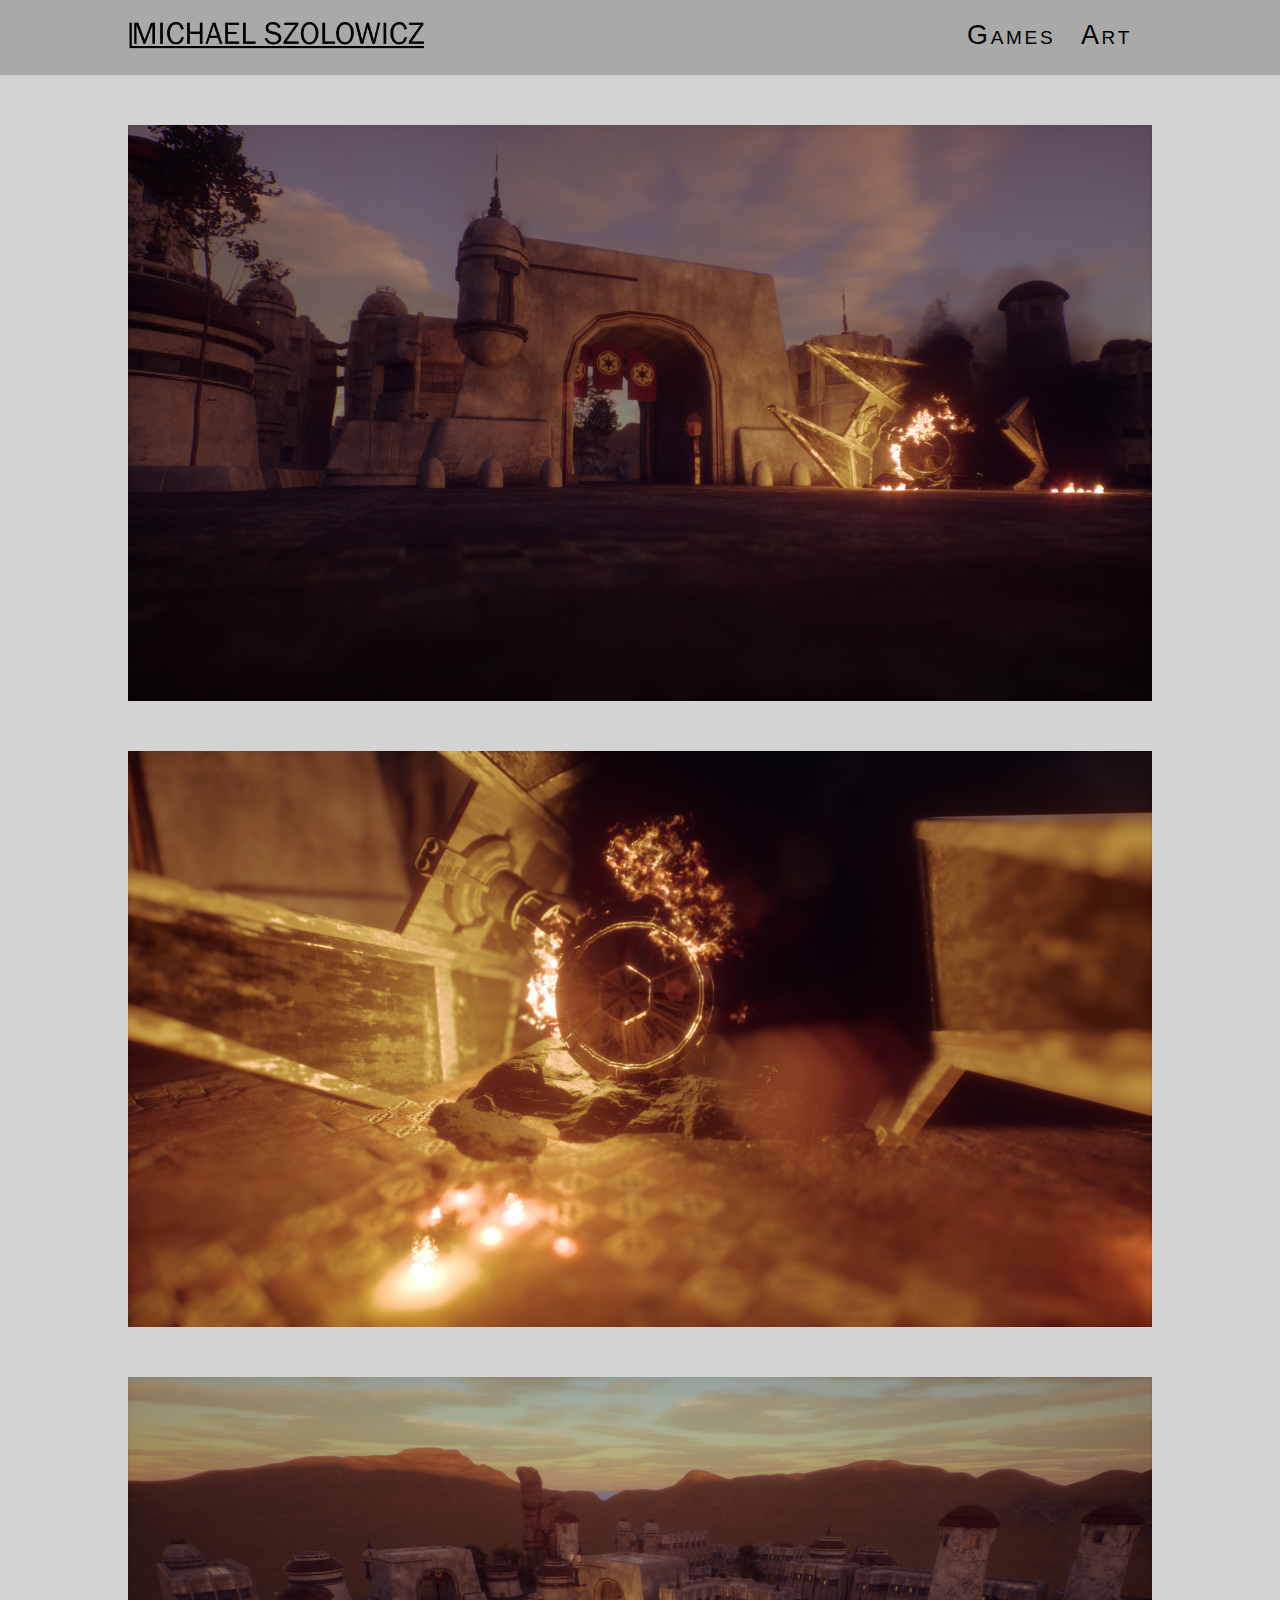
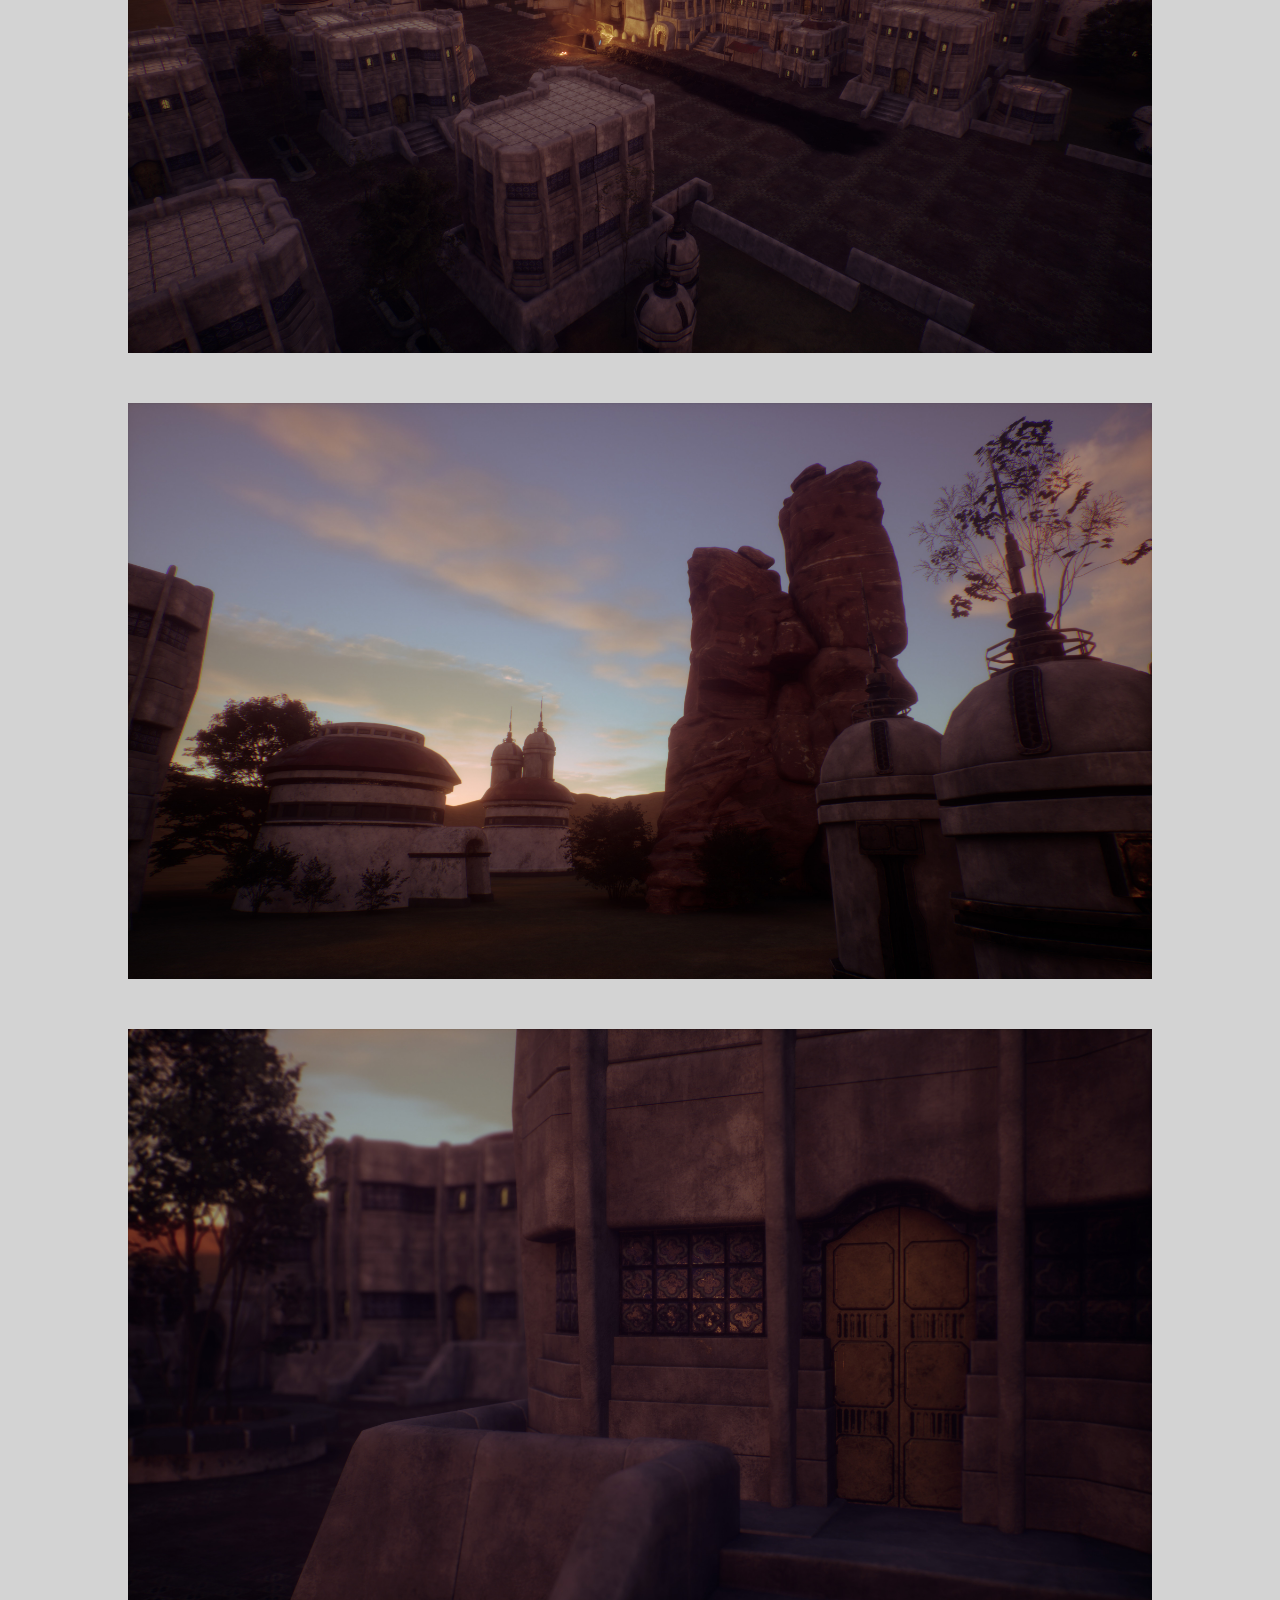
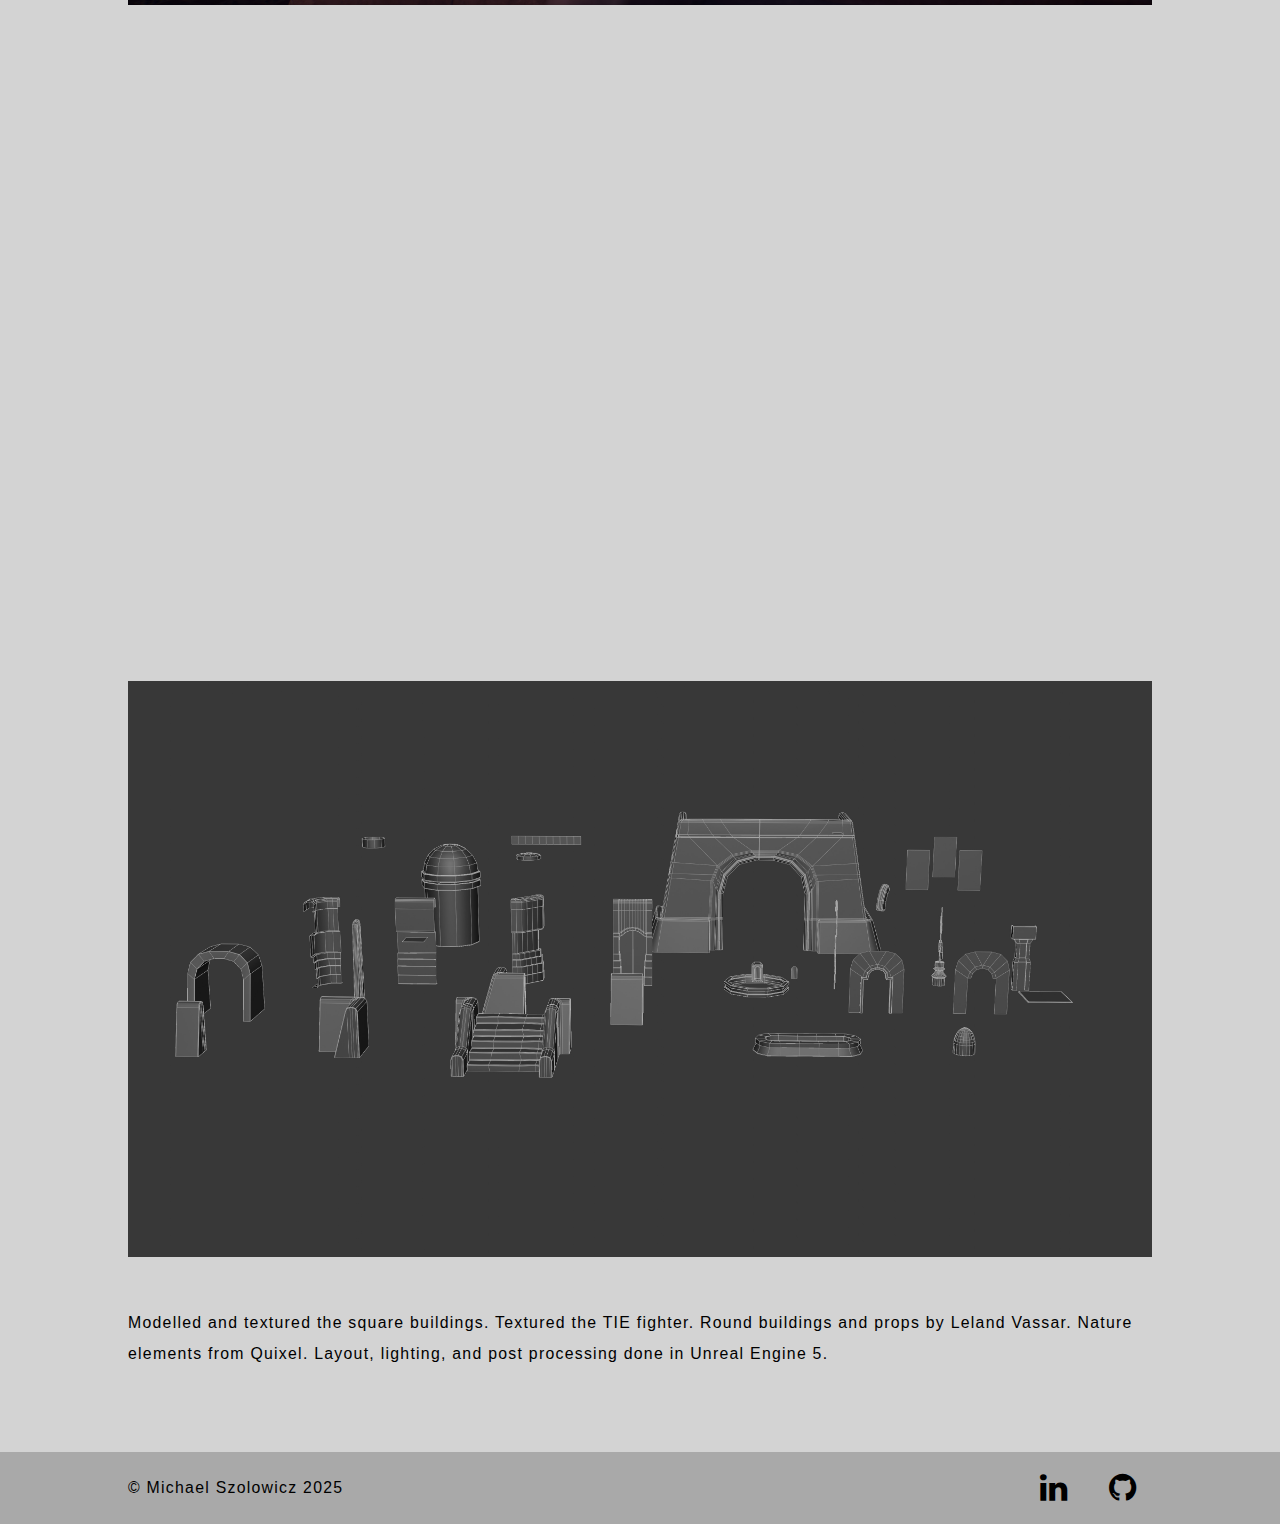
<file: tie.html>
<!DOCTYPE html>
<html lang="eng-US">

<head>
    <title>Michael Szolowicz - Crashed TIE</title>
    <meta name="viewport" content="width=device-width, initial-scale=1">
    <link rel="icon" type="image/x-icon" href="images/global/favicon.png">
    <link rel="stylesheet" href="styles/global.css">
    <script src="elements/header.js" type="text/javascript" defer></script>
    <script src="elements/footer.js" type="text/javascript" defer></script>
    <link rel="stylesheet" href="https://cdnjs.cloudflare.com/ajax/libs/font-awesome/4.7.0/css/font-awesome.min.css">
</head>

<body>
    <header-element></header-element>

    <main>
        <span class="spacer"></span>

        <div class="section">
            <div class="subsection">
                <a style="content: url('images/art/stwr_1.jpg'); width: 100%;" href="images/art/stwr_1.jpg"
                    target="_blank"></a>

                <span class="spacer"></span>

                <a style="content: url('images/art/stwr_2.jpg'); width: 100%;" href="images/art/stwr_2.jpg"
                    target="_blank"></a>

                <span class="spacer"></span>

                <a style="content: url('images/art/stwr_3.jpg'); width: 100%;" href="images/art/stwr_3.jpg"
                    target="_blank"></a>

                <span class="spacer"></span>

                <a style="content: url('images/art/stwr_4.jpg'); width: 100%;" href="images/art/stwr_4.jpg"
                    target="_blank"></a>

                <span class="spacer"></span>

                <a style="content: url('images/art/stwr_5.jpg'); width: 100%;" href="images/art/stwr_5.jpg"
                    target="_blank"></a>

                <span class="spacer"></span>

                <iframe class="video" src="https://www.youtube.com/embed/ClbpBnUuSQw?si=RhSLXJ6ooAdoR1cZ"
                    title="YouTube video player" frameborder="0"
                    allow="accelerometer; autoplay; clipboard-write; encrypted-media; gyroscope; picture-in-picture; web-share"
                    referrerpolicy="strict-origin-when-cross-origin" allowfullscreen></iframe>

                <span class="spacer"></span>

                <a style="content: url('images/art/stwr_wireframe.jpg'); width: 100%;"
                    href="images/art/stwr_wireframe.jpg" target="_blank"></a>
            </div>

            <span class="spacer horizontal"></span>

            <div class="subsection start-v" style="width: var(--section-paragraph-extra-thin);">
                <p>Modelled and textured the square buildings. Textured the TIE fighter. Round buildings and
                    props by Leland Vassar. Nature elements from Quixel. Layout, lighting, and post processing done in
                    Unreal Engine 5.</p>
            </div>
        </div>

        <span class="spacer"></span>
    </main>

    <footer-element></footer-element>
</body>

</html>
</file>
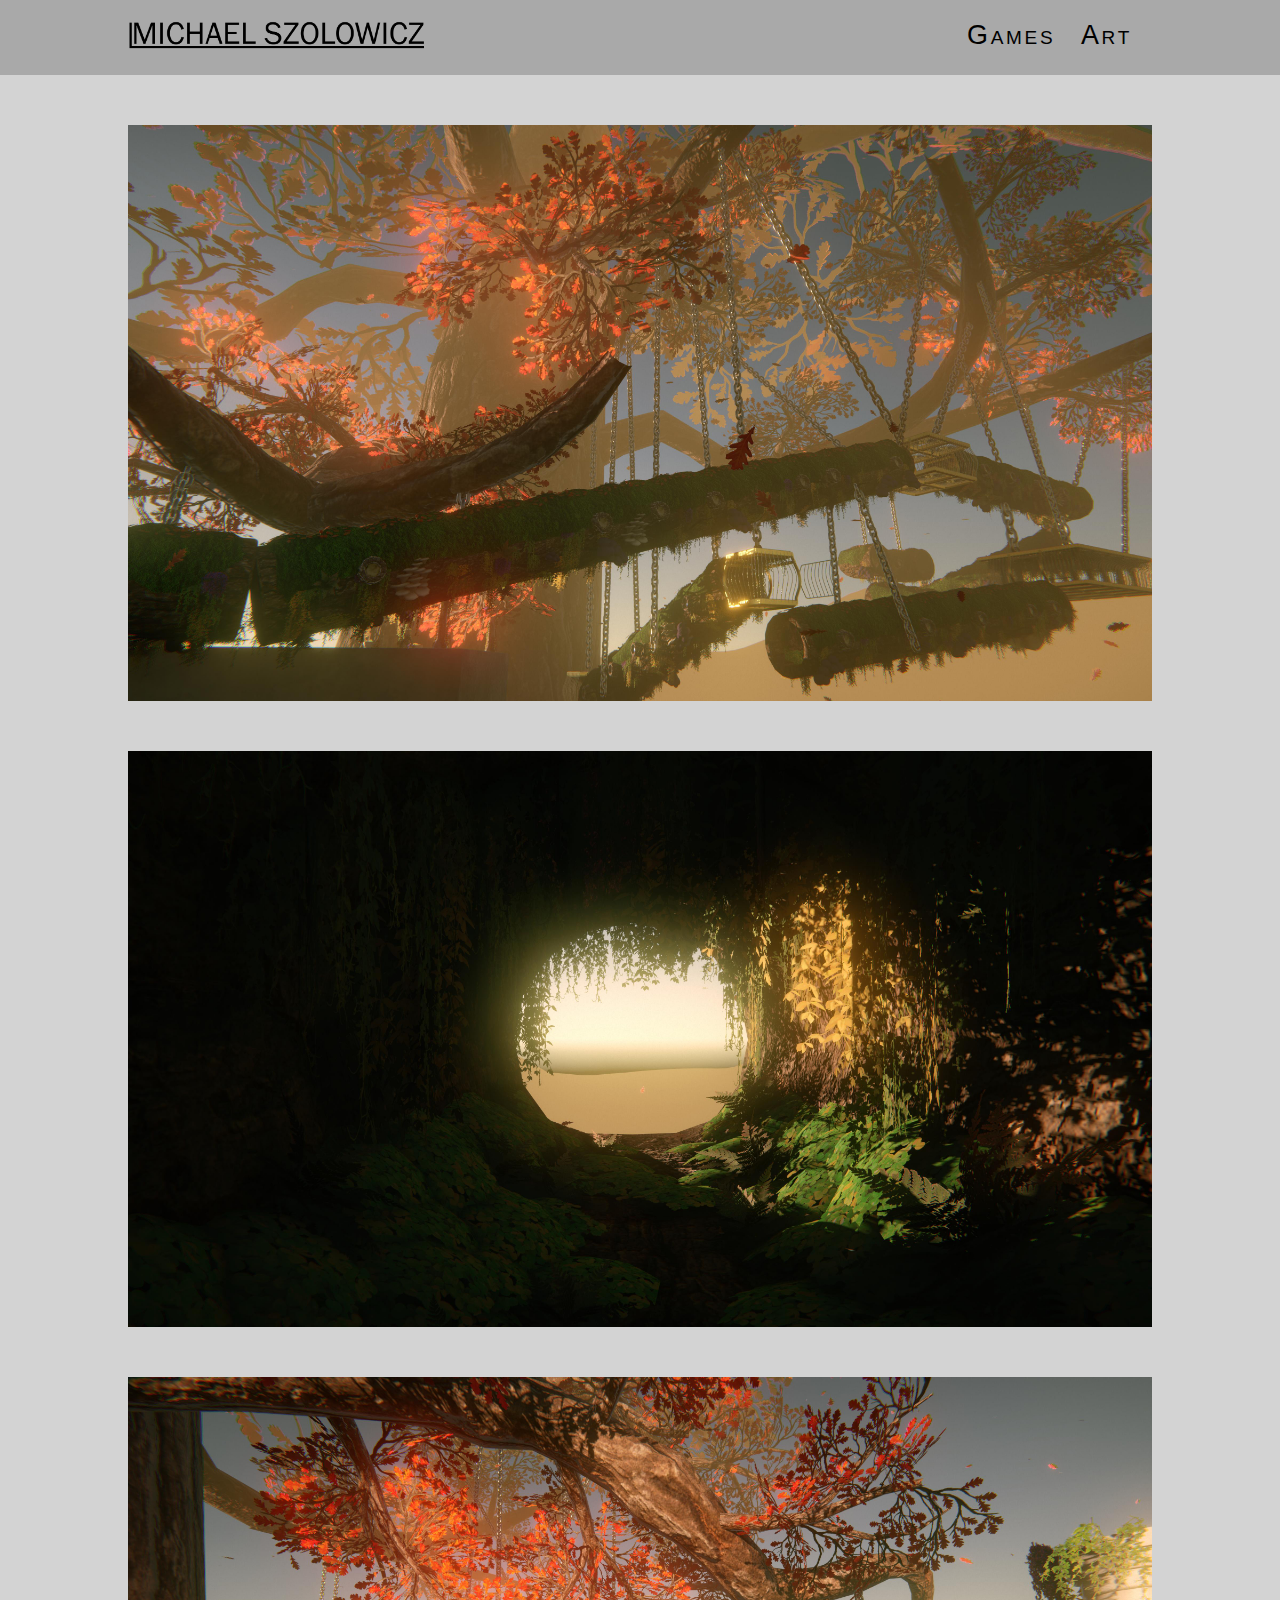
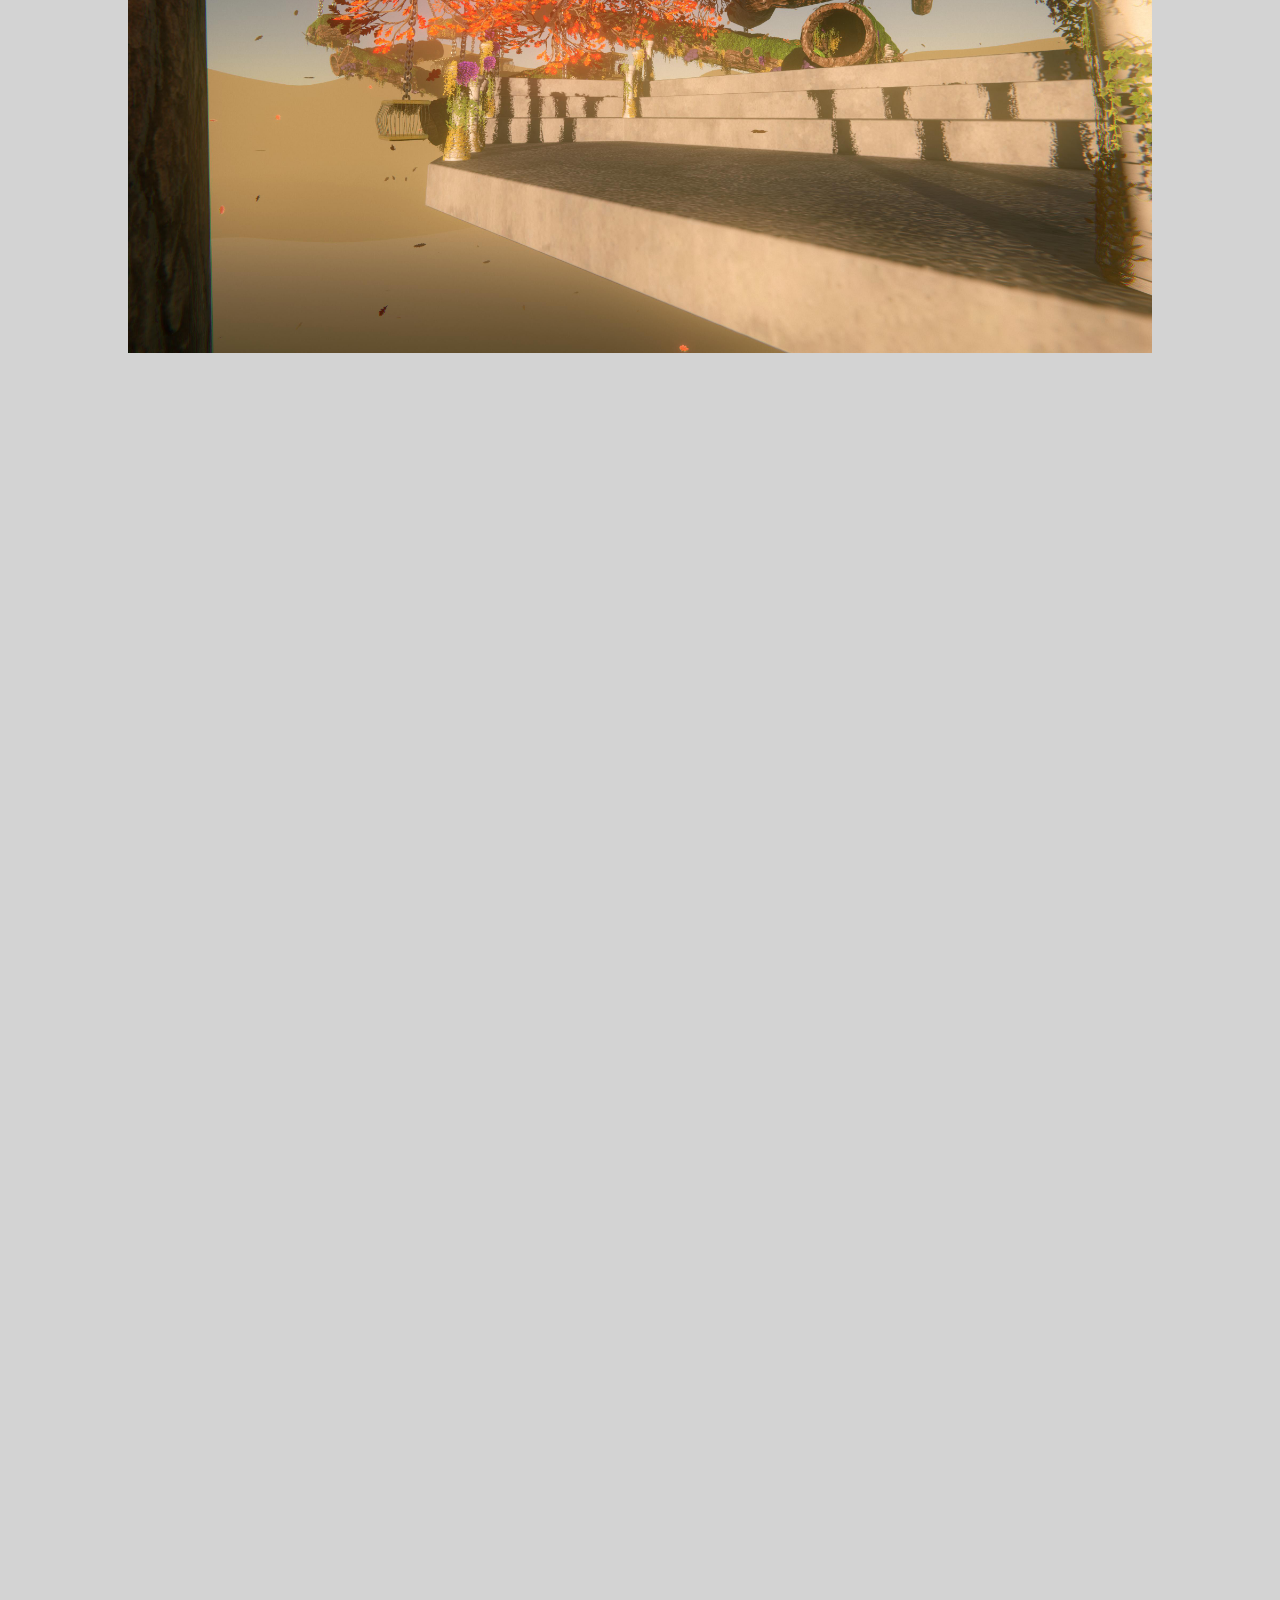
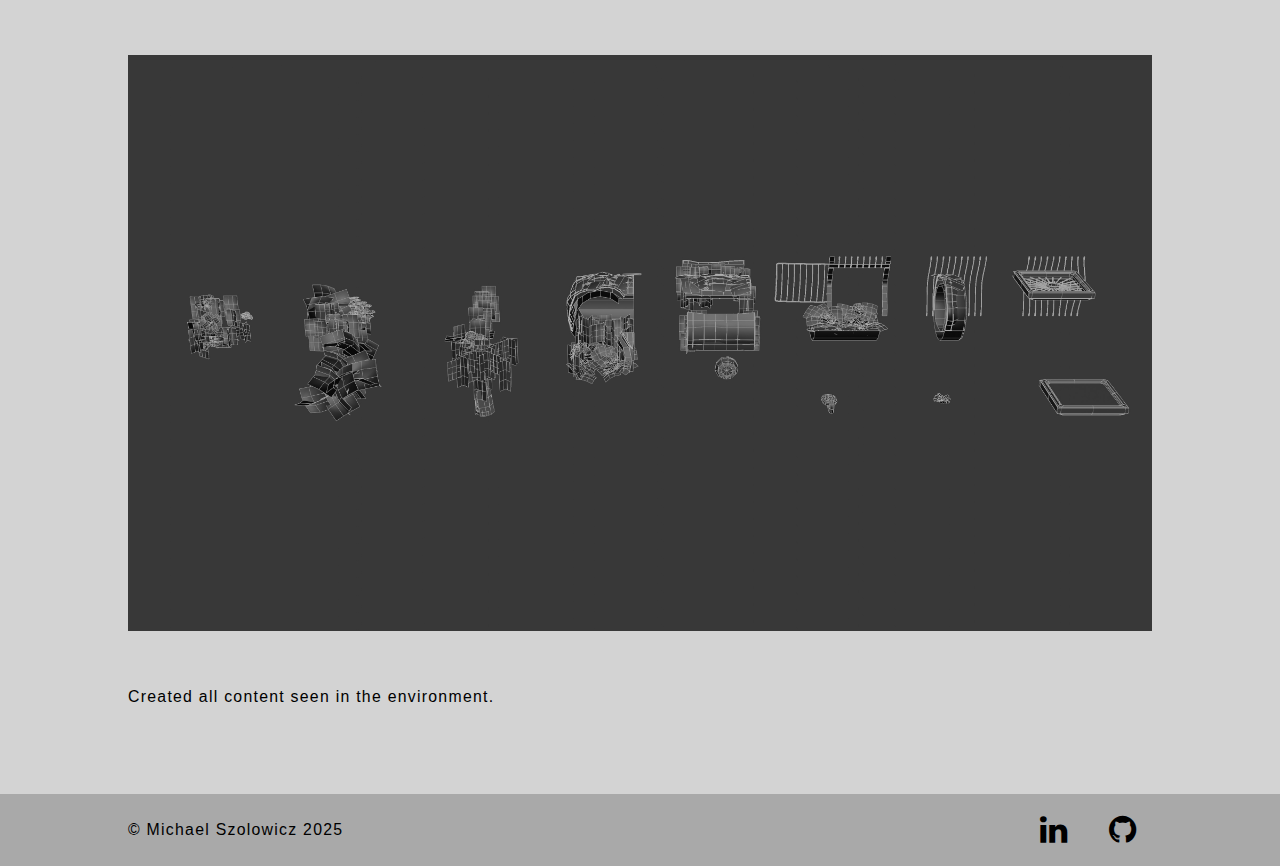
<file: tree.html>
<!DOCTYPE html>
<html lang="eng-US">

<head>
    <title>Michael Szolowicz - Autumnal Tree Dungeon</title>
    <meta name="viewport" content="width=device-width, initial-scale=1">
    <link rel="icon" type="image/x-icon" href="images/global/favicon.png">
    <link rel="stylesheet" href="styles/global.css">
    <script src="elements/header.js" type="text/javascript" defer></script>
    <script src="elements/footer.js" type="text/javascript" defer></script>
    <link rel="stylesheet" href="https://cdnjs.cloudflare.com/ajax/libs/font-awesome/4.7.0/css/font-awesome.min.css">
</head>

<body>
    <header-element></header-element>

    <main>
        <span class="spacer"></span>

        <div class="section">
            <div class="subsection">
                <a style="content: url('images/art/tree_3.jpg'); width: 100%;" href="images/art/tree_3.jpg"
                target="_blank"></a>

                <span class="spacer"></span>

                <a style="content: url('images/art/tree_2.jpg'); width: 100%;" href="images/art/tree_2.jpg"
                target="_blank"></a>

                <span class="spacer"></span>

                <a style="content: url('images/art/tree_1.jpg'); width: 100%;" href="images/art/tree_1.jpg"
                    target="_blank"></a>

                <span class="spacer"></span>

                <iframe class="video" src="https://www.youtube.com/embed/kfmvaG4j9d8?si=hrVAAmyMaBRmBOyF"
                    title="YouTube video player" frameborder="0"
                    allow="accelerometer; autoplay; clipboard-write; encrypted-media; gyroscope; picture-in-picture; web-share"
                    referrerpolicy="strict-origin-when-cross-origin" allowfullscreen></iframe>

                <span class="spacer"></span>

                <iframe class="video" src="https://www.youtube.com/embed/unmTLjgTVkU?si=S3C9ndEI_oeiM39a"
                    title="YouTube video player" frameborder="0"
                    allow="accelerometer; autoplay; clipboard-write; encrypted-media; gyroscope; picture-in-picture; web-share"
                    referrerpolicy="strict-origin-when-cross-origin" allowfullscreen></iframe>

                <span class="spacer"></span>

                <a style="content: url('images/art/tree_wireframe.jpg'); width: 100%;"
                    href="images/art/tree_wireframe.jpg" target="_blank"></a>
            </div>

            <span class="spacer horizontal"></span>

            <div class="subsection start-v" style="width: var(--section-paragraph-extra-thin);">
                <p>Created all content seen in the environment.</p>
            </div>
        </div>

        <span class="spacer"></span>
    </main>

    <footer-element></footer-element>
</body>

</html>
</file>
<file: styles/global.css>
/* #region Root */

:root {
    font-family: Helvetica, sans-serif;
    font-size: 99%;
    letter-spacing: .08rem;
    line-height: 2rem;

    --vs-bg-color: #1e1e1e;

    --heading-font-family: 'Franklin Gothic Book', 'Arial Narrow', Arial, sans-serif;
    --heading-font-variant: small-caps;
    --heading-letter-spacing: .1em;
    --heading-font-weight: 200;
    --heading1-size: 2.5rem;
    --heading2-size: 2rem;
    --heading3-size: 1.7rem;
    --heading4-size: 1rem;
    --heading5-size: .5rem;
    --heading6-size: .25rem;

    --codebox-font-family: "Consolas, 'Courier New', monospace";

    --paragraph-margins: 0 0 2em 0;
    --header-margins: 0 0 .6em 0;

    --section-width: 80%;
    --section-max-width: 1500px;

    --section-image-thin: 300px;
    --section-image-wide: 400px;
    --section-image-extra-wide: 500px;

    --section-paragraph-thin: 40%;
    --section-paragraph-extra-thin: 20%;
    --section-paragraph-wide: 50%;
    --section-paragraph-extra-wide: 60%;

    --section-paragraph-min-width: 400px;
}

/* #endregion */

/* #region Html, Body, Main */

html, body {
    margin: 0;
    padding: 0;

    display: flex;
    flex-direction: column;
    min-height: 100vh;
    min-height: 100svh; /* fallback (?) helps with mobile positioning */

    background-color: lightgray;
}

main {
    margin-top: auto;
    margin-bottom: auto;
}

/* #endregion */

/* #region Paragraph */

p {
    margin: var(--paragraph-margins);
}

/* #endregion */

/* #region Headings */

.h, h1, h2, h3, h4, h5, h6 {
    font-family: var(--heading-font-family);
    font-variant: var(--heading-font-variant);
    letter-spacing: var(--heading-letter-spacing);
    font-weight: var(--heading-font-weight);
    margin: var(--header-margins);
}

.h.h1, h1 {
    font-size: var(--heading1-size);
}

.h.h2, h2 {
    font-size: var(--heading2-size);
}

.h.h3, h3 {
    font-size: var(--heading3-size);
}

.h.h4, h4 {
    font-size: var(--heading4-size);
}

.h.h5, h5 {
    font-size: var(--heading5-size);
}

.h.h6, h6 {
    font-size: var(--heading6-size);
}

/* #endregion */

/* #region Figcaption  */

figcaption {
    font-size: .7rem;
    text-align: center;
    margin: var(--paragraph-margins);
    margin-top: .7em;
}

/* #endregion */

/* #region Iframe */

iframe {
    border: none;
}

/* #endregion */

/* #region Img */

img {
    width: 100%;
}

/* #endregion */

/* #region Footer Element */

footer-element {
    margin-top: auto;
}

/* #endregion */

/* #region Spacer */

span.spacer {
    display: block;
    min-height: 50px;
}

span.spacer.short {
    min-height: 20px;
}

span.spacer.vertical {
    min-height: 50px;
}

span.spacer.tall {
    min-height: 200px;
}

span.spacer.thin {
    min-width: 10px;
}

span.spacer.horizontal {
    min-width: 20px;
}

span.spacer.wide {
    min-width: 50px;
}

/* #endregion */

/* #region Codebox */

div.codebox {
    display: block;
    overflow-x: auto;
    overflow-y: auto;

    text-align: left;

    padding: 20px;

    background: var(--vs-bg-color);

    font-family: var(--codebox-font-family);
    letter-spacing: normal;
    line-height: normal;
}

/* #endregion */

/* #region Project Headings */

/* Use these specifiers to correct the space between project subheadings and bullet points. */
h2.project-heading {
    margin-bottom: 0;
}

p.project-subheading {
    margin: 1em 0 0 0;
}

/* #endregion */

/* #region Project Bullets */

.project-description {
    margin: 1.5em 0 1em 0;
}

.project-description li {
    margin: 0 0 .5em 0;
}

/* #endregion */

/* #region Project Buttons */

ul.project-buttons {
    margin: 0 0;
    padding-left: 0;
}

ul.project-buttons li {
    margin-right: 20px;
    display: inline;
}

ul.project-buttons.vertical li {
    display: block;
    margin-right: auto;
    padding-bottom: 20px;
    text-align: center;
}

ul.project-buttons li span {
    display: inline-block; /* Keeps labels together when wrapping */
}

ul.project-buttons a {
    height: 0;
    --thickness: .1em;
    --strike: 0;

    background: linear-gradient(90deg, transparent, currentColor 0) no-repeat 
    right .6em / calc(var(--strike) * 100%) var(--thickness);

    transition: background-size .4s ease;

    color: black;
    text-decoration: none;

    font-family: var(--heading-font-family);
    font-variant: var(--heading-font-variant);
    letter-spacing: var(--heading-letter-spacing);
    font-weight: var(--heading-font-weight);
    font-size: var(--heading3-size);
    margin: 0 0 0 0;
}

ul.project-buttons a:hover {
    --strike: 1;
    background-position-x: left;
}

/* #endregion */

/* #region Video */

iframe.video {
    aspect-ratio: 16 / 9;
}

/* #endregion */

/* #region Document */

iframe.document {
    aspect-ratio: 16 / 9;
}

/* #endregion */

/* #region List In Paragraph */

ul.list-in-paragraph {
    margin: var(--paragraph-margins);
}

/* #endregion */

/* #region Section */

div.section {
    /* 
    * Displays contents horizontally withing a limited width. 
    * Stacks content vertically when the viewport is narrow.
    */
    display: flex;
    flex-direction: row;
    justify-content: space-between;
    white-space: nowrap;

    margin: auto;
    width: var(--section-width);
    max-width: var(--section-max-width);
    height: fit-content;

    /* Debug 
    border: solid;
    */
}

div.section.center-h {
    justify-content: center;
}

div.section.project {
    min-height: 500px;
}

div.section>div.subsection {
    /* 
    * Displays content vertically.
    */
    box-sizing: border-box;
    display: flex;
    flex-direction: column;
    justify-content: center;
    white-space: wrap;

    width: 100%;
    overflow-x: hidden;

    /* Debug 
    border: solid blue;
    */
}

div.section>div.subsection.center-h {
    align-items: center;
}

div.section>div.subsection.start-v {
    justify-content: start;
}

div.section>div.subsection.wide-media {
    max-width: 70%;
}

div.section>div.subsection.project-media {
    max-width: 500px;
}

div.section>div.subsection.project-video {
    max-width: 600px;
}

div.section>div.subsection.project-info {
    max-width: 700px;
}

/* #endregion */

/* #region Viewport Width Overrides */

@media screen and (max-width: 1500px) {

    /* #region root */

    :root {
        --section-image-thin: 100%;
        --section-image-wide: 100%;
        --section-image-extra-wide: 100%;
    
        --section-paragraph-thin: 100%;
        --section-paragraph-extra-thin: 100%;
        --section-paragraph-wide: 100%;
        --section-paragraph-extra-wide: 100%;
    
        --section-paragraph-min-width: 0;
    }

    /* #endregion */

    /* #region Sections */

    div.section {
        /* Display */
        display: flex;
        flex-direction: column;
        justify-content: space-between;
        align-items: center;

    }

    div.section>div.subsection.wide-media {
        max-width: 100%;
    }
    
    div.section>div.subsection.project-media {
        max-width: 100%;
    }

    div.section>div.subsection.project-video {
        max-width: 100%;
    }
    
    div.section>div.subsection.project-info {
        max-width: 100%;
    }

    /* #endregion */ 
}

/* #endregion */
</file>
<file: styles/art.css>
.preview-gallery {
    box-sizing: border-box;
    display: grid;
    width: 100%;
    min-width: 350px;
    grid-template-columns: repeat(auto-fill, minmax(350px, 1fr));

    overflow-y: hidden; /* hide grid items that overflow */

    /* Debug
    border: solid blue;
    */
}

div.preview-gallery > div.preview-image {
    box-sizing: border-box;
    padding: 0px 20px 10px 0px;

    /* Debug
    border: solid;
    */
}
</file>
